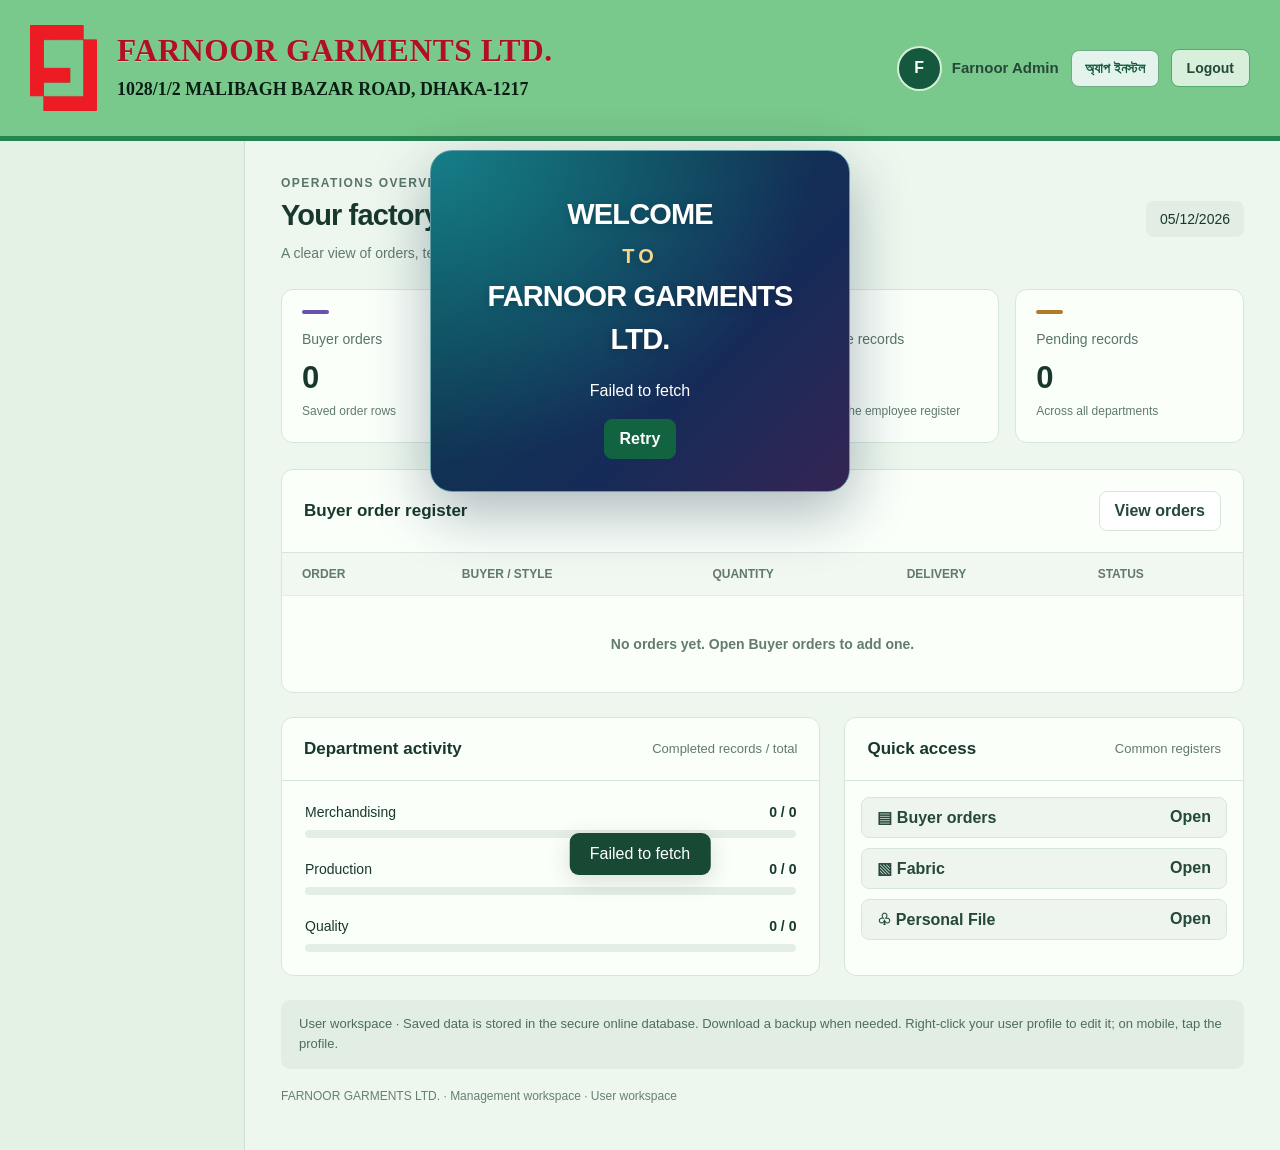
<file: online/index.html>
<!doctype html>
<html lang="en"><head><meta charset="utf-8"><meta name="viewport" content="width=device-width,initial-scale=1"><title>Farnoor · Management workspace</title><link rel="preconnect" href="https://jbrqvgoptdsekxmisach.supabase.co" crossorigin><link rel="icon" href="Farnoor_New_Logo.png"><link rel="stylesheet" href="styles.css?v=20261031-requistion-tick-and-sign-blur"><link rel="stylesheet" href="permissions.css?v=20261012-whatsapp-layout"><link rel="stylesheet" href="payroll.css?v=20261012-profile-colors"><link rel="stylesheet" href="production-v2.css?v=20261013-signature-gap"><link rel="stylesheet" href="store.css?v=20261012-centered"><link rel="stylesheet" href="booking.css?v=20261013-all-portrait"><link rel="stylesheet" href="booking-entry-form.css?v=20261120-8"><link rel="stylesheet" href="print-a4.css?v=20261117-personal-white"><style>[data-super-admin-only][hidden]{display:none!important}</style><meta name="farnoor-release" content="20261126-production-jpg-export-11"><link rel="manifest" href="manifest.webmanifest"><meta name="theme-color" content="#12633f"><meta name="mobile-web-app-capable" content="yes"><meta name="apple-mobile-web-app-capable" content="yes"><meta name="apple-mobile-web-app-title" content="Farnoor"><meta name="apple-mobile-web-app-status-bar-style" content="default"><link rel="apple-touch-icon" sizes="180x180" href="pwa/icon-180.png"><link rel="stylesheet" href="pwa.css?v=20261027-1"><script defer src="pwa-install.js?v=20261027-1"></script></head>
<body>
<header class="header"><div class="brand"><img src="Farnoor_New_Logo.png" alt="Farnoor logo"><div><h1>FARNOOR GARMENTS LTD.</h1><p>1028/1/2 MALIBAGH BAZAR ROAD, DHAKA-1217</p></div></div><div class="account"><button id="profileButton" class="profile" aria-label="Edit user profile" title="Right-click to edit profile"><span id="avatar"></span><span><strong id="username"></strong><small id="profileRole" hidden>Member</small></span></button><button id="logout" class="logout">Logout</button></div></header>
<section id="dataLoading" class="panel" style="position:fixed;z-index:100;top:150px;left:50%;transform:translateX(-50%);width:min(420px,90vw);padding:32px 24px;text-align:center;background:radial-gradient(ellipse at top left,#167e88 0%,transparent 65%),linear-gradient(135deg,#073e4a,#162b58 65%,#352453);border:1px solid #639fa9;border-radius:22px;box-shadow:0 20px 60px #10294055;color:#fff"><h2 style="text-align:center;margin:10px 0;line-height:1.5;color:#fff;text-shadow:0 2px 8px #0003"><span style="display:block">WELCOME</span><span style="display:block;color:#f4d58a;font-size:20px;letter-spacing:4px;margin:4px 0">TO</span><span style="display:block">FARNOOR GARMENTS LTD.</span></h2><p id="dataLoadingMessage" hidden></p><button id="retryData" class="primary" hidden>Retry</button></section><p id="workspaceRefreshNotice" role="status" hidden style="padding:12px 20px;margin:0;background:#fff3ce;color:#584515">Showing previous saved data while checking for updates. Save becomes available after checking.</p><div id="workspace" class="layout" inert><aside><div class="nav-top" data-super-admin-only hidden><span class="eyebrow">WORKSPACE</span><span class="version">USER LOGIN</span></div><button data-super-admin-only hidden id="dashboardButton" class="dashboard-button">◈ <span>Overview</span></button><button id="superAdminButton" class="super-admin-button" type="button" hidden>♛ <span>Super Admin</span></button><div class="nav-label" data-super-admin-only hidden>DEPARTMENTS</div><nav id="navigation" aria-label="Departments"></nav><div class="sidebar-note" data-super-admin-only hidden><span>ONLINE DATABASE</span><p><span id="saveStatus" role="status">Loading data…</span><button id="refreshData">Refresh data</button></p><button id="backup">Download backup</button><button id="restoreButton" class="restore" type="button">Restore backup</button><input type="file" id="restore" accept="application/json,.json" hidden></div></aside><main id="main"></main></div>
<dialog id="profileDialog"><form id="profileForm"><div class="dialog-heading"><div><span class="eyebrow">YOUR ACCOUNT</span><h2>Edit profile</h2></div><button type="button" class="close" data-close="profileDialog" aria-label="Close">×</button></div><label>Username<input name="username" required maxlength="60"></label><label>Email<input name="email" type="email" required maxlength="120"></label><label>Photo<input name="photo" type="file" accept="image/png,image/jpeg,image/webp"></label><p class="hint">PNG, JPG or WebP · maximum 250 KB</p><div id="photoPreview" class="photo-preview"></div><button type="button" id="removePhoto" class="subtle">Remove photo</button><div class="dialog-actions"><button type="button" data-close="profileDialog">Cancel</button><button class="primary">Save profile</button></div></form></dialog>
<dialog id="recordDialog"><form id="recordForm"><div class="dialog-heading"><div><span class="eyebrow" id="recordCategory"></span><h2 id="recordTitle">New record</h2></div><button type="button" class="close" data-close="recordDialog" aria-label="Close">×</button></div><div id="recordFields"></div><div class="dialog-actions"><button type="button" data-close="recordDialog">Cancel</button><button class="primary">Save record</button></div></form></dialog>
<dialog id="deleteDialog"><form method="dialog"><h2>Delete this record?</h2><p>This removes it from the shared online workspace.</p><div class="dialog-actions"><button value="cancel">Cancel</button><button value="delete" class="danger">Delete record</button></div></form></dialog>
<div id="toast" role="status" aria-live="polite"></div><script defer src="online-config.js?v=20261016-new-entry-page"></script><script defer src="workspace-cache.js?v=20261126-permission-cache"></script><script defer src="online-api.js?v=20261126-lazy-load-1"></script><script defer src="workspace-bundle.js?v=20261126-lazy-load-4"></script><script defer src="line-wise-output-loader.js?v=20261126-line-wise-output-loader-1"></script><script defer src="service-benefit-count-rule.js?v=20261126-payment-history-toggle"></script><script defer src="authorized-startup-cache.js?v=20261126-permission-cache"></script><script defer src="booking-entry-form.js?v=20261120-21"></script><script defer src="order-entry-form.js?v=20261120-14"></script><script defer src="scoped-delete.js?v=20261119-2"></script><script defer src="personal-print-a4-fix.js?v=20261117-b"></script><script defer src="personal-direct-print.js?v=20261117-direct-a4-v2"></script>
  <script defer src="sample-full-landscape.js?v=20261102-fill-paper"></script>
  <script defer src="sample-time12.js?v=20261102-12h"></script>
  <script defer src="admin-sign-id-list.js?v=20261102-hr-admin2"></script><script defer src="requistion-total.js?v=20261102-all-totals"></script><script defer src="admin-id-card.js?v=20261120-excel-import-fix"></script><script defer src="requistion-selected-signatures.js?v=20261102-select-signatures"></script><script defer src="id-card-sutonny.js?v=20261103-card-layout"></script><script defer src="hr-other-mobile.js?v=20261103-2"></script><script defer src="production-report-output.js?v=20261103-3"></script><script defer src="production-signatures.js?v=20261103-1"></script><script defer src="workspace-navigation-guard.js?v=20261103-1"></script><script defer src="finishing-wise-hourly-pd.js?v=20261125-12-names-per-page"></script>
<script defer src="maternity-entry-order.js?v=20261104-1"></script><script defer src="maternity-entry-schedule.js?v=20261104-7"></script><script defer src="maternity-report-delete.js?v=20261104-3"></script><script defer src="maternity-display-layout.js?v=20261104-2"></script><script defer src="finishing-poly-entry.js?v=20261104-2"></script><script defer src="finishing-poly-print.js?v=20261105-poly-total"></script><script defer src="finishing-report-delete.js?v=20261104-1"></script><script defer src="service-benefit-payment.js?v=20261118-payment-render-fix"></script><script defer src="service-benefit-print-edit.js?v=20261116-super-admin-edit"></script><script defer src="warning-letter-print-layout.js?v=20261125-envelope10"></script><script defer src="warning-envelope-direct-print.js?v=20261125-2"></script><script defer src="vehicles-department.js?v=20261118-new-vehicle-save-5"></script><script defer src="electrical-department.js?v=20261126-stock-print-permission-fix"></script><script defer src="production-pdf-export.js?v=20261126-production-jpg-export-11"></script></body></html>
</file>
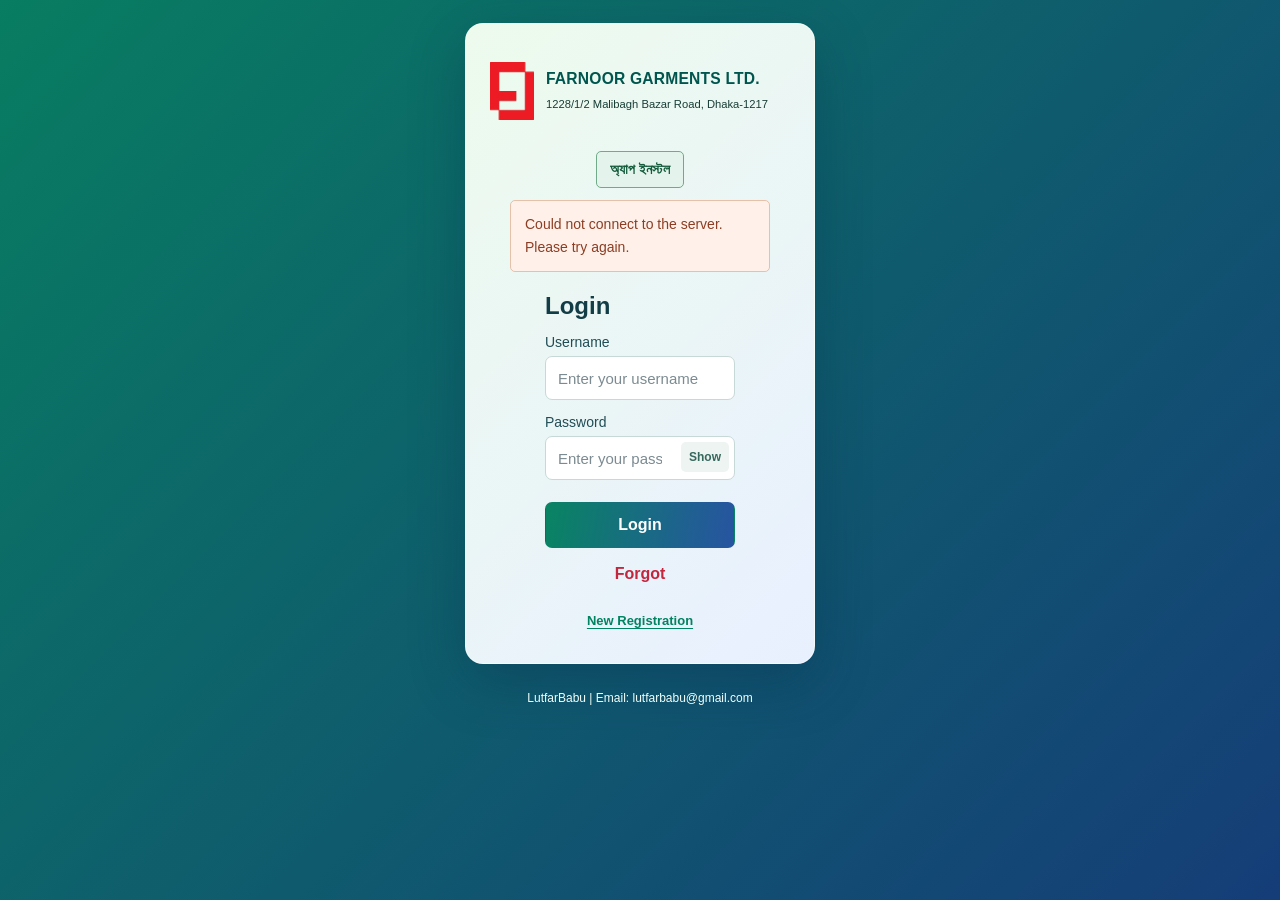
<file: online/login.html>
<!doctype html>
<html lang="en"><head><meta charset="utf-8"><meta name="viewport" content="width=device-width,initial-scale=1"><title>Login · FARNOOR GARMENTS LTD.</title><link rel="preconnect" href="https://jbrqvgoptdsekxmisach.supabase.co" crossorigin><link rel="icon" href="Farnoor_New_Logo.png"><link rel="stylesheet" href="auth.css?v=20261007-login-190"><link rel="manifest" href="manifest.webmanifest"><meta name="theme-color" content="#12633f"><meta name="mobile-web-app-capable" content="yes"><meta name="apple-mobile-web-app-capable" content="yes"><meta name="apple-mobile-web-app-title" content="Farnoor"><meta name="apple-mobile-web-app-status-bar-style" content="default"><link rel="apple-touch-icon" sizes="180x180" href="pwa/icon-180.png"><link rel="stylesheet" href="pwa.css?v=20261027-1"><script defer src="pwa-install.js?v=20261027-1"></script><link rel="prefetch" href="workspace-bundle.js?v=6bf3ae5e1a25" as="script"><link rel="prefetch" href="styles.css?v=20261031-requistion-tick-and-sign-blur" as="style"></head><body>
<main class="auth-card">
<header class="auth-brand"><img src="Farnoor_New_Logo.png" alt="Farnoor logo"><div><h1>FARNOOR GARMENTS LTD.</h1><p>1228/1/2 Malibagh Bazar Road, Dhaka-1217</p></div></header>
<section class="auth-content">
<div id="authMessage" class="message" role="status" aria-live="polite" hidden></div>
<form id="loginForm" autocomplete="off"><h2>Login</h2><label for="loginUsername">Username</label><input id="loginUsername" name="username" autocomplete="off" spellcheck="false" aria-autocomplete="inline" maxlength="60" required placeholder="Enter your username"><label for="loginPassword">Password</label><div class="password-field"><input id="loginPassword" name="password" type="password" autocomplete="off" required maxlength="128" placeholder="Enter your password"><button type="button" class="show-password" data-password="loginPassword" aria-label="Show password">Show</button></div><button class="primary" type="submit">Login</button><button id="openForgot" class="text-button forgot-button" type="button">Forgot</button><div class="registration-link"><button id="openRegistration" class="text-button" type="button">New Registration</button></div></form>
<section id="recovery" hidden><div class="section-title"><h2>Forgot</h2><button id="backFromForgot" class="text-button" type="button">Back to Login</button></div>
<p id="recoverySummary" class="hint"></p>
<form id="recoveryStart"><label for="recoveryAccount">Registered Username or Email</label><input id="recoveryAccount" name="account" maxlength="120" required autocomplete="off" placeholder="Enter username or email"><div class="recovery-options" role="group" aria-label="Choose details to change"><label><span>UserName</span><input name="recoveryField" type="checkbox" value="username" aria-label="Change UserName"></label><label><span>Password</span><input name="recoveryField" type="checkbox" value="password" aria-label="Change Password"></label><label><span>Email</span><input name="recoveryField" type="checkbox" value="email" aria-label="Change Email"></label></div><p class="hint">Verification code will be sent to <strong>lutfarbabu@gmail.com</strong>.</p><button class="primary" type="submit">Send Verification Code</button></form>
<form id="recoveryCodeForm" hidden><p class="hint">Enter the 6-digit code sent to <strong>lutfarbabu@gmail.com</strong>. It expires in 10 minutes.</p><label for="recoveryCode">Verification Code</label><input id="recoveryCode" inputmode="numeric" autocomplete="one-time-code" pattern="[0-9]{6}" minlength="6" maxlength="6" required placeholder="6-digit code"><button class="primary" type="submit">Verify Code</button><button id="changeRecovery" type="button" class="text-button">Start Again / Resend Code</button></form>
<form id="recoveryChangeForm" hidden><div class="recovery-change"><label for="recoverUsername">New UserName</label><input id="recoverUsername" name="username" minlength="3" maxlength="60" autocomplete="off"></div><div class="recovery-change"><label for="recoverPassword">New Password</label><div class="password-field"><input id="recoverPassword" name="password" type="password" minlength="8" maxlength="128" autocomplete="new-password"><button type="button" class="show-password" data-password="recoverPassword">Show</button></div></div><div class="recovery-change"><label for="recoverConfirm">Confirm Password</label><div class="password-field"><input id="recoverConfirm" name="confirmPassword" type="password" minlength="8" maxlength="128" autocomplete="new-password"><button type="button" class="show-password" data-password="recoverConfirm">Show</button></div></div><div class="recovery-change"><label for="recoverEmail">New Email</label><input id="recoverEmail" name="email" type="email" maxlength="120" autocomplete="off"></div><button class="primary" type="submit">Save Changes</button></form></section>
<section id="registration" hidden><div class="section-title"><h2>New Registration</h2><button id="backToLogin" class="text-button" type="button">Back to Login</button></div><ol class="steps" aria-label="Registration steps"><li id="stepIdentity" aria-current="step"><span>1</span> Details</li><li id="stepCode"><span>2</span> Code</li><li id="stepPassword"><span>3</span> Password</li></ol>
<form id="registrationForm"><label for="registerUsername">Username</label><input id="registerUsername" name="username" autocomplete="username" minlength="3" maxlength="60" required placeholder="Choose a username"><label for="registerDepartment">Department</label><select id="registerDepartment" name="department" required><option value="">Select Department</option><option>Admin</option><option>AdminA</option><option>AdminB</option><option>HR</option><option>HRA</option><option>HRB</option><option>Account</option><option>AccountA</option><option>AccountB</option><option>Commercial</option><option>CommercialA</option><option>CommercialB</option><option>CommercialC</option><option>Merchandising</option><option>MerchandisingA</option><option>MerchandisingB</option><option>MerchandisingC</option><option>Knitting and Dyeing</option><option>Store</option><option>StoreA</option><option>StoreB</option><option>StoreC</option><option>Production</option><option>Cutting</option><option>CuttingA</option><option>CuttingB</option><option>Finishing</option><option>FinishingA</option><option>FinishingB</option><option>Packing</option><option>PackingA</option><option>PackingB</option><option>Quality</option><option>QualityA</option><option>QualityB</option><option>QualityC</option><option>QualityD</option><option>QualityE</option><option>Sample</option><option>SampleA</option><option>SampleB</option><option>SampleC</option><option>Maintenance</option><option>MaintenanceA</option><option>MaintenanceB</option><option>MaintenanceC</option><option>MaintenanceD</option><option>Electrical</option><option>ElectricalA</option><option>ElectricalB</option><option>Sewing</option><option>SewingA</option><option>Line-1</option><option>Line-1A</option><option>Line-1B</option><option>Line-2</option><option>Line-2A</option><option>Line-2B</option><option>Line-3</option><option>Line-3A</option><option>Line-3B</option><option>Line-4</option><option>Line-4A</option><option>Line-4B</option><option>Unit-2 Line-1</option><option>Unit-2 Line-1A</option><option>Unit-2 Line-1B</option><option>Unit-2 Line-2</option><option>Unit-2 Line-2A</option><option>Unit-2 Line-2B</option><option>Unit-2 Line-3</option><option>Unit-2 Line-3A</option><option>Unit-2 Line-3B</option><option>Unit-2 Line-4</option><option>Unit-2 Line-4A</option><option>Unit-2 Line-4B</option></select><label for="registerEmail">Email ID</label><input id="registerEmail" name="email" type="email" autocomplete="email" maxlength="120" required placeholder="Enter your email address"><p class="hint">Verification code will be sent to <strong>lutfarbabu@gmail.com</strong>.</p><button class="primary" type="submit">Send Verification Code</button><p id="emailSetupNotice" class="setup-note" hidden>Registration email is not connected yet. Please contact the administrator.</p></form>
<section id="registrationDetails" class="registration-details" aria-label="Registration details" hidden><dl><div><dt>Username</dt><dd id="pendingUsername"></dd></div><div><dt>Department</dt><dd id="pendingDepartment"></dd></div><div><dt>Email ID</dt><dd id="pendingEmail"></dd></div></dl></section><form id="codeForm" hidden><p class="hint">The email request was accepted. Enter the 6-digit code from <strong>lutfarbabu@gmail.com</strong>. The code expires in 10 minutes.</p><label for="verificationCode">Verification Code</label><input id="verificationCode" name="code" inputmode="numeric" autocomplete="one-time-code" pattern="[0-9]{6}" maxlength="6" minlength="6" required placeholder="6-digit code"><button class="primary" type="submit">Verify Code</button><button id="resendCode" class="text-button" type="button">Resend Code</button><button id="changeRegistration" class="text-button" type="button">Change Username / Department / Email</button></form>
<form id="passwordForm" hidden><label for="newPassword">New Password</label><div class="password-field"><input id="newPassword" name="password" type="password" autocomplete="new-password" minlength="8" maxlength="128" required placeholder="At least 8 characters"><button type="button" class="show-password" data-password="newPassword" aria-label="Show new password">Show</button></div><label for="confirmPassword">Confirm Password</label><div class="password-field"><input id="confirmPassword" name="confirmPassword" type="password" autocomplete="new-password" minlength="8" maxlength="128" required placeholder="Enter the same password again"><button type="button" class="show-password" data-password="confirmPassword" aria-label="Show confirm password">Show</button></div><p class="hint">Enter the same password in both fields.</p><button class="primary" type="submit">Complete Registration</button></form>
</section></section></main><footer>LutfarBabu | Email: <a href="mailto:lutfarbabu@gmail.com">lutfarbabu@gmail.com</a></footer><script src="online-config.js"></script><script src="online-api.js"></script><script src="auth-ui.js?v=20261013-remember-name"></script><script src="recovery-ui.js?v=20261007-recovery"></script></body></html>
</file>
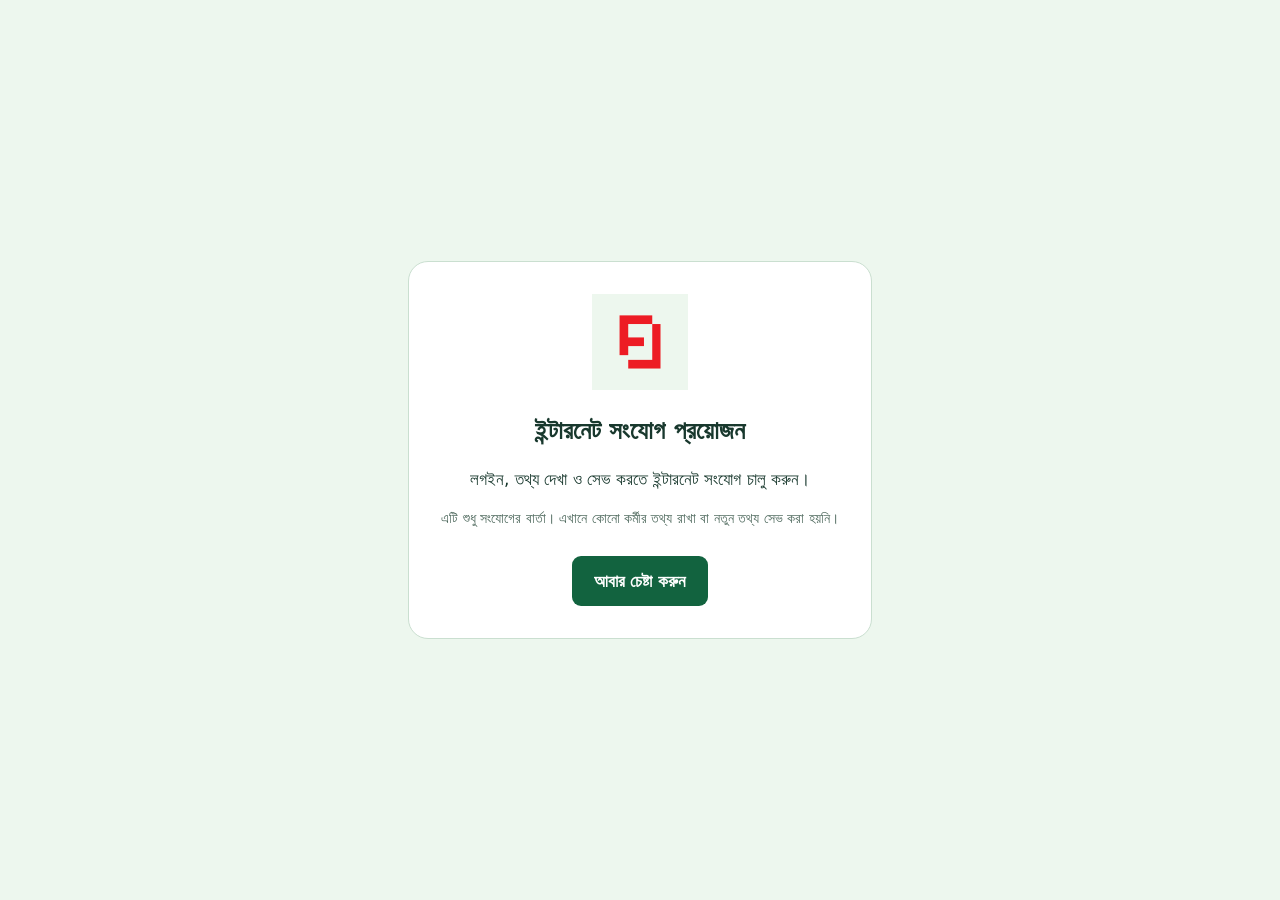
<file: online/pwa-offline.html>
<!doctype html>
<html lang="bn"><head><meta charset="utf-8"><meta name="viewport" content="width=device-width,initial-scale=1"><meta name="theme-color" content="#12633f"><title>ইন্টারনেট সংযোগ প্রয়োজন · Farnoor</title><style>
*{box-sizing:border-box}body{margin:0;min-height:100vh;display:grid;place-items:center;padding:24px;background:#edf7ee;color:#18382d;font:17px/1.65 system-ui,'Nirmala UI',sans-serif}.card{max-width:520px;background:white;border:1px solid #cadfd0;border-radius:20px;padding:32px;text-align:center}img{width:96px;height:96px}h1{font-size:25px;margin:12px 0}p{margin:14px 0}a{display:inline-block;margin-top:12px;background:#12633f;color:#fff;padding:11px 22px;border-radius:9px;text-decoration:none;font-weight:700}a:focus-visible{outline:3px solid #327fac;outline-offset:4px}.note{font-size:14px;color:#4d685c}
</style></head><body><main class="card"><img src="pwa/icon-192.png" alt="Farnoor"><h1>ইন্টারনেট সংযোগ প্রয়োজন</h1><p>লগইন, তথ্য দেখা ও সেভ করতে ইন্টারনেট সংযোগ চালু করুন।</p><p class="note">এটি শুধু সংযোগের বার্তা। এখানে কোনো কর্মীর তথ্য রাখা বা নতুন তথ্য সেভ করা হয়নি।</p><a href="index.html">আবার চেষ্টা করুন</a></main></body></html>
</file>
<file: online/styles.css>
:root{font-family:Inter,"Segoe UI",Arial,sans-serif;color:#18382d;background:#edf7ee;font-size:16px;--line:#d7e6da;--green:#12633f}*{box-sizing:border-box}body{margin:0}button,input,select{font:inherit}button{cursor:pointer;border:1px solid var(--line);border-radius:8px;padding:10px 15px;background:#fff;color:#244839;font-weight:600}button:hover{filter:brightness(.96)}button:focus-visible,label.restore:focus-within{outline:3px solid #287fac;outline-offset:3px}input,select{width:100%;border:1px solid #bed2c3;border-radius:7px;padding:11px;background:#fcfffc;color:#18382d}input:focus,select:focus{outline:2px solid #328258}button.primary{background:var(--green);color:white;border-color:var(--green)}button.danger{background:#b72b38;color:white}button.subtle{background:#f0f5f1}.header{display:flex;align-items:center;justify-content:space-between;gap:24px;background:#79c88c;padding:25px 30px;border-bottom:5px solid #248551}.brand{display:flex;align-items:center;gap:20px;min-width:0}.brand>img{width:67px;height:86px;object-fit:contain}.brand h1{font-size:clamp(24px,2.2vw,35px);font-weight:900;color:#b00f24;letter-spacing:.02em;margin:0 0 8px;font-family:Georgia,"Times New Roman",serif}.brand p{font-size:clamp(14px,1.3vw,20px);font-weight:700;color:#0b1e14;margin:0}.account{display:flex;gap:12px;align-items:center}.profile{display:flex;align-items:center;gap:10px;padding:0;background:transparent;border:0;text-align:left}.profile small{display:block;font-size:12px;margin-top:5px;font-weight:400}.profile strong{font-size:15px}.avatar-image,.avatar-initial{width:45px;height:45px;object-fit:cover;border-radius:50%;display:grid;place-items:center;background:#14583e;color:white;border:2px solid #d4efd6}.logout{font-size:14px;background:#d8f0db;border-color:#54a86c}.layout{display:grid;grid-template-columns:265px minmax(0,1fr);min-height:calc(100vh - 145px)}aside{padding:26px 19px;background:#e4f1e5;border-right:1px solid #ccdfd0}.nav-top{display:flex;justify-content:space-between;align-items:center}.eyebrow,.nav-label{font-size:12px;font-weight:750;letter-spacing:.12em;color:#597469}.version{font-size:10px;letter-spacing:.08em;background:#d0e6d5;padding:5px;border-radius:4px}.dashboard-button{width:100%;margin:22px 0;background:#173f30;color:white;text-align:left;display:flex;gap:12px}.nav-label{margin:12px 0}.department{margin-bottom:9px}.department-button{background:var(--color);color:white;width:100%;display:flex;gap:12px;text-align:left;align-items:center;border:0;padding:13px 12px;box-shadow:0 3px 5px #18382d0a}.department-button .chevron{margin-left:auto;font-size:16px}.department-button .icon{font-size:20px;width:24px;text-align:center}.pages{padding:7px 0 2px 13px;display:grid;gap:5px}.page-button{background:var(--shade);font-size:14px;padding:8px 10px;display:flex;gap:9px;text-align:left;border:1px solid #fff}.page-button.active{outline:2px solid #234f40}.sidebar-note{margin-top:35px;border-top:1px solid #c9dcce;padding-top:18px;font-size:13px;color:#527063}.sidebar-note>span{font-size:10px;letter-spacing:.1em}.sidebar-note p{line-height:1.6}.sidebar-note button,.restore{font-size:12px;padding:8px 9px}.restore{display:inline-block;cursor:pointer;text-decoration:underline}main{padding:32px 36px;min-width:0}.page-heading{display:flex;justify-content:space-between;align-items:center;gap:16px;margin-bottom:25px}h2{font-size:29px;letter-spacing:-.03em;margin:8px 0 10px}p{line-height:1.6}.page-heading p{font-size:14px;color:#607b6f;margin:0}.date-tag{font-size:14px;background:#e2eee4;padding:10px 14px;border-radius:8px;white-space:nowrap}.stats{display:grid;grid-template-columns:repeat(4,1fr);gap:16px;margin-bottom:26px}.stat{background:#fafffa;border:1px solid var(--line);border-radius:12px;padding:20px}.stat small{color:#597469;font-size:14px}.stat strong{display:block;font-size:31px;margin:12px 0 6px;letter-spacing:-.03em}.stat p{margin:0;font-size:12px;color:#607b6f}.stat .accent{display:block;width:27px;height:4px;background:var(--accent);border-radius:3px;margin-bottom:16px}.panel{background:#fafffa;border:1px solid var(--line);border-radius:12px;overflow:hidden;margin-bottom:24px}.panel-header{display:flex;justify-content:space-between;align-items:center;gap:15px;padding:21px 22px;border-bottom:1px solid var(--line)}h3{font-size:17px;margin:0}.panel-header small{font-size:13px;color:#62796e}.table-wrap{overflow:auto}table{border-collapse:collapse;width:100%;font-size:14px;text-align:left}th{background:#f1f7f1;font-size:12px;font-weight:650;color:#607a6d;padding:14px 20px;white-space:nowrap}td{padding:17px 20px;border-top:1px solid #e4ece5;white-space:nowrap}td:first-child{font-weight:650}.badge{display:inline-flex;padding:5px 9px;border-radius:5px;background:#e3eefb;color:#285b8a;font-size:12px}.badge.complete{background:#dbefdf;color:#266e41}.badge.pending{background:#fff0d0;color:#87601e}.badge.cancelled{background:#fbe2e4;color:#9b2e42}.overview-bottom{display:grid;grid-template-columns:1.35fr 1fr;gap:24px}.progress-list{padding:23px;display:grid;gap:23px}.progress-title{display:flex;justify-content:space-between;font-size:14px;margin-bottom:10px}.track{height:8px;border-radius:10px;background:#e5eee6;overflow:hidden}.track span{display:block;height:100%;border-radius:10px;background:#368660}.quick-list{padding:16px;display:grid;gap:10px}.quick-list button{display:flex;justify-content:space-between;text-align:left;background:#eef5ef}.toolbar{display:flex;align-items:center;gap:12px;padding:18px 22px;flex-wrap:wrap}.toolbar input{max-width:320px}.toolbar select{width:auto}.toolbar .count{margin-left:auto;font-size:13px;color:#62796e}.row-actions{display:flex;gap:6px}.row-actions button{font-size:12px;padding:6px 9px}.empty{text-align:center;padding:40px;color:#637c6e}.notice{padding:14px 18px;background:#e2eee4;border-radius:9px;font-size:13px;line-height:1.6;color:#4c6e5b}.closed{padding:65px 20px;text-align:center}.closed .symbol{font-size:48px;color:#488d65}dialog{width:min(500px,calc(100% - 32px));border:1px solid #c6dbcc;border-radius:15px;padding:26px;background:#f4fbf4;color:#18382d;box-shadow:0 20px 80px #173e3040;max-height:90vh}dialog::backdrop{background:#173f3066;backdrop-filter:blur(3px)}dialog label{display:block;font-size:14px;font-weight:600;margin-bottom:17px}dialog label input,dialog label select{margin-top:8px}.dialog-heading{display:flex;justify-content:space-between;align-items:start;margin-bottom:18px}.dialog-heading h2{font-size:26px}.close{padding:3px 10px;font-size:26px;background:transparent;border:0}.dialog-actions{display:flex;justify-content:flex-end;gap:10px;margin-top:26px}.hint{font-size:12px;color:#617b6c}.photo-preview img{width:80px;height:80px;object-fit:cover;border-radius:50%;margin-bottom:10px}#toast{position:fixed;bottom:25px;left:50%;transform:translateX(-50%);padding:12px 20px;background:#174934;color:white;box-shadow:0 6px 25px #0002;border-radius:9px;opacity:0;pointer-events:none;transition:opacity .2s;z-index:5}#toast.visible{opacity:1}.logged-out{max-width:520px;margin:70px auto;text-align:center;padding:30px}.footer-note{font-size:12px;color:#668073;margin-top:18px}[hidden]{display:none!important}
@media(min-width:1600px){main{padding:40px 55px}.header{padding:25px 40px}}@media(max-width:1100px){.header{flex-wrap:wrap}.account{margin-left:auto}.stats{grid-template-columns:repeat(2,1fr)}.overview-bottom{grid-template-columns:1fr}.layout{grid-template-columns:235px minmax(0,1fr)}main{padding:25px}}@media(max-width:700px){.header{padding:18px 16px;gap:18px}.brand{gap:12px}.brand>img{width:40px;height:56px}.brand h1{font-size:23px}.brand p{font-size:13px;line-height:1.5}.account{margin-left:0;width:100%;justify-content:space-between}.layout{display:block}aside{border-right:0;border-bottom:1px solid var(--line);padding:20px 16px}#navigation{display:grid;grid-template-columns:1fr 1fr;gap:8px;align-items:start}.department{margin:0}.department-button{font-size:13px;gap:5px;padding:11px 8px}.page-button{font-size:12px}.pages{padding-left:4px}.sidebar-note{display:none}.dashboard-button{margin:14px 0}.nav-label{font-size:11px}main{padding:24px 16px}.page-heading{align-items:start;flex-wrap:wrap}h2{font-size:26px}.stats{gap:10px}.stat{padding:15px}.stat strong{font-size:27px}.stat small{font-size:13px}.panel-header{padding:17px}.toolbar{padding:15px}.toolbar input{max-width:none}.toolbar .count{margin-left:0}td,th{padding:13px}.date-tag{font-size:12px}.page-heading .primary{font-size:14px}.profile small{font-size:12px}}
@media(max-width:700px){.sidebar-note{display:block;margin-top:18px;padding-top:12px}.sidebar-note p{margin:6px 0}}
.department-button,.page-button,.dashboard-button{border-radius:4px}.department-button{padding:11px 10px;gap:9px}.department-button .icon{flex-shrink:0}.department-button .chevron{flex-shrink:0}.page-button{padding:7px 10px;border-radius:3px}@media(min-width:701px){.layout{grid-template-columns:280px minmax(0,1fr)}}
.nested-pages{display:grid;gap:5px;padding:0 0 5px 12px}.account-group{justify-content:space-between}.account-actions{display:flex;justify-content:flex-end;gap:8px;margin-bottom:18px;flex-wrap:wrap}.print-action{background:#dfeaff;color:#234e8d}.edit-action{background:#fff0cb;color:#79540f}.excel-action{background:#d9efdf;color:#22643a}.delete-action{background:#bf293a;color:white;border-color:#bf293a}.account-paper{background:#fafffa;padding:25px;border:1px solid var(--line);border-radius:8px}.report-company{text-align:center}.report-company h3{font-size:23px}.report-company p{margin:8px 0;font-size:16px}.live-clock{text-align:right;font-size:14px;margin:15px 0}.account-title{text-align:center;font-size:27px;font-weight:800;margin:18px 0 25px}.file-caption{font-size:13px;color:#56705e}.account-table{min-width:720px}.account-table th,.account-table td{padding:8px}.account-table td:first-child{width:45px}.account-table input{border-radius:3px;padding:9px;text-align:left;font-size:14px;min-width:90px}.account-table input[readonly]{background:#e9f1eb}.account-table .row-delete{border:0;background:#fafffa;width:40px}.row-delete button{padding:5px 11px;color:#b42337;background:#ffe8e8;border:0}.entry-controls{display:flex;justify-content:flex-end;gap:10px;margin-top:18px}.signatures{display:flex;justify-content:space-between;gap:25px;margin:65px 35px 20px}.signatures span{border-top:1px solid #244839;padding:8px 15px;text-align:center;min-width:90px}.saved-files{display:grid;gap:8px;margin-bottom:20px;max-height:260px;overflow:auto}.saved-files button{text-align:left}.saved-files small{display:block;font-weight:400;margin-top:5px}.selected-file{outline:2px solid #287047}.remarks-cell{white-space:normal;min-width:150px}.balance-search{display:flex;align-items:flex-end;gap:12px;flex-wrap:wrap;margin-bottom:20px}.balance-search label{font-size:14px}.balance-search input{margin-top:8px}.balance-select{width:auto;margin-right:8px}.filtered-report .report-identity,.filtered-report .report-signatures{display:none}tfoot th{font-size:14px;border-top:2px solid #acc6b5}#balanceTable{min-width:820px}@media(max-width:700px){.account-paper{padding:16px}.signatures{margin:55px 0 15px;gap:12px}.signatures span{min-width:65px;padding:8px}.report-company h3{font-size:19px}}@media print{body{background:white;color:black}.header,aside,.no-print,#toast,dialog{display:none!important}.layout{display:block;min-height:0}main{padding:0}.account-paper{border:0;padding:0;border-radius:0;background:white}.account-paper input{border:0;background:white!important;padding:0}.table-wrap{overflow:visible}.account-table,#balanceTable{min-width:0;width:100%}table{font-size:11px}th,td{padding:7px!important;white-space:normal}tr{break-inside:avoid}.signatures{break-inside:avoid}.remarks-cell{min-width:0}.account-title{font-size:22px}@page{size:A4 portrait;margin:12mm}}
.filtered-report+.notice{display:none}.signatures span{min-width:0;width:max-content;padding:8px 0}.account-paper .signatures{justify-content:space-around}
.order-actions{display:flex;justify-content:flex-end;gap:7px;margin-bottom:16px;flex-wrap:wrap}.order-actions button{padding:7px 12px;font-size:13px;border-radius:4px}.order-table{min-width:980px}.order-table th,.order-table td{padding:9px}.order-table input{padding:8px;border-radius:3px;font-size:14px;min-width:100px;text-align:left}.order-table td:first-child{width:38px}.order-table td{white-space:normal}.order-table .row-delete{border:0;background:#fafffa;width:36px}.order-table th:last-child{min-width:120px}.order-company{display:flex;justify-content:center;align-items:center;gap:14px;margin:12px 0}.order-company img{width:40px;height:53px;object-fit:contain}.order-company h3{font-size:23px;margin:0}.order-company p{font-size:15px;margin:8px 0 0;text-align:left}.order-search{display:flex;gap:12px;align-items:flex-end;flex-wrap:wrap;margin-bottom:24px}.order-search label{font-size:14px;flex:1;min-width:220px}.order-search input{margin-top:8px}.order-file-picker{display:flex;gap:12px;align-items:flex-end;margin-bottom:24px;flex-wrap:wrap}.order-file-picker label{flex:1;font-size:14px;min-width:220px}.order-file-picker select{margin-top:8px}.order-saved-list{display:grid;gap:24px}.file-controls{display:flex;justify-content:space-between;gap:12px;align-items:center}.file-controls small{font-size:12px;color:#5b7567}.order-document.selected-order{border-color:#308353}.order-document .signatures{justify-content:space-around;margin-top:70px}.order-search-results{padding:16px}#navigation [data-group="merch:ORDER"]{background:#dceafc;border:1px solid #b6cee9}#navigation [data-page="booking"]{background:#fbe5df;border:1px solid #e8c4b8}#navigation [data-page="merch-sample"]{background:#e4edf9;border:1px solid #bdcde5}@media(max-width:700px){.order-company h3{font-size:18px}.order-company p{font-size:13px}.order-company img{width:30px;height:40px}}@media print{.order-document:not(.selected-order){display:none}.order-table{min-width:0;width:100%;table-layout:fixed}.order-table th,.order-table td{font-size:10px;overflow-wrap:anywhere}.order-table input{min-width:0;width:100%;font-size:10px;border:0;padding:0}.order-table th:last-child{min-width:0}.order-document .signatures{break-inside:avoid}.order-company h3{font-size:22px}}
.order-table th.row-delete{min-width:36px}
.schedule-group{justify-content:space-between;gap:5px}.nested-pages .nested-pages .nested-pages{padding-left:5px}.production-paper{text-align:center}.production-clock{text-align:left}.production-controls{display:flex;align-items:flex-start;gap:16px;justify-content:flex-end;flex-wrap:wrap;margin:20px 0}.production-controls>label{font-size:14px;width:155px;text-align:left}.production-controls input,.production-controls select{margin-top:7px}.production-controls label span{display:block;margin-top:7px;font-size:13px;color:#416d4b}.production-section{margin-right:auto;font-size:16px;padding:10px 0}.production-section strong{display:block;margin-top:7px}.extra-holidays{position:relative;font-size:14px;text-align:left;padding-top:2px}.extra-holidays summary{cursor:pointer;border:1px solid var(--line);padding:12px;background:#ecf4ed;border-radius:4px;max-width:210px}.extra-holidays summary span{display:block;margin-top:5px}.holiday-options{position:absolute;right:0;background:#fafffa;border:1px solid #a4c7ae;padding:12px;display:grid;grid-template-columns:repeat(5,1fr);gap:8px;width:280px;z-index:2;box-shadow:0 6px 25px #173f3020}.holiday-options label{display:flex;gap:4px;font-size:13px}.holiday-options input{width:auto;margin:0}.production-plan-table{min-width:1250px}.production-plan-table th,.production-plan-table td{padding:8px;text-align:center}.production-plan-table input{min-width:100px;text-align:center;padding:8px;font-size:14px;border-radius:3px}.production-plan-table th:nth-child(9),.production-plan-table th:nth-child(10){min-width:130px}.production-plan-table .row-delete{border:0;width:35px;background:#fafffa}.production-calendar{min-width:1000px}.production-calendar td,.production-calendar th{text-align:center;padding:10px}.production-calendar input{min-width:90px;padding:8px;text-align:center;border-radius:3px}.holiday-row{background:#fff0d6;color:#856321}.holiday-row td[colspan]{font-weight:700}.production-report-meta{display:flex;justify-content:space-between;gap:12px;flex-wrap:wrap;margin:20px 0;font-size:14px}@media(max-width:700px){.production-controls{gap:12px}.production-section{width:100%;text-align:left}.production-controls>label{flex:1;min-width:120px}.production-paper{padding:14px}.extra-holidays{width:100%}.holiday-options{left:0;right:auto}}@media print{.production-controls input,.production-controls select{border:0;padding:0;appearance:none}.production-controls details{display:none}.production-plan-table,.production-calendar{min-width:0;width:100%;table-layout:fixed}.production-plan-table th,.production-calendar th{min-width:0!important;font-size:9px}.production-plan-table td,.production-calendar td{font-size:9px;overflow-wrap:anywhere}.production-plan-table input,.production-calendar input{min-width:0;width:100%;font-size:9px;border:0;padding:0}.production-paper .account-title{margin:12px 0}.production-paper .production-controls{margin:8px 0}.production-paper .signatures{break-inside:avoid}}
@media print{.production-controls details{display:block}.production-controls .holiday-options{display:none}.production-controls .extra-holidays summary{border:0;padding:0;background:white}}
.brand h1{text-shadow:0 1px 0 #ffffff55;font-size:clamp(26px,2.45vw,40px)}
.brand p{font-family:Georgia,"Times New Roman",serif;font-size:clamp(16px,1.4vw,23px);line-height:1.4}
.department-button{background:linear-gradient(120deg,var(--color),var(--color));border:1px solid #ffffff30;border-radius:9px;box-shadow:0 3px 8px #18382d18}
.page-button{min-height:30px;padding:5px 9px;border-radius:6px;box-shadow:0 1px 3px #18382d0d}
.nested-pages .page-button{font-size:12px;min-height:27px;padding:4px 8px;border-left:3px solid #ffffff;border-radius:3px 7px 7px 3px}
.page-button.active{font-weight:750;box-shadow:0 0 0 1px #234f40}
@media(max-width:700px){.brand h1{font-size:23px}.brand p{font-size:14px}.brand{align-items:flex-start}.brand>img{flex-shrink:0}.nested-pages .page-button{font-size:11px}}

/* Each department has its own colour, finish, silhouette and icon badge. */
.department{margin-bottom:10px}
.department-button{
 position:relative;isolation:isolate;overflow:hidden;
 background:var(--dept-pattern,linear-gradient(transparent,transparent)),linear-gradient(var(--dept-angle,120deg),var(--dept-start,var(--color)),var(--dept-end,var(--color)));
 color:#fff;border:1px solid #ffffff38;min-height:49px;padding:9px 10px;gap:9px;
 box-shadow:0 3px 7px #193d2a1c,inset 0 1px 0 #ffffff26;
 transition:transform .16s ease,box-shadow .16s ease;
}
.department-button:hover{filter:none;transform:translateY(-1px);box-shadow:0 5px 10px #193d2a2b,inset 0 1px 0 #ffffff38}
.department-button[aria-expanded="true"]{box-shadow:0 0 0 2px #f4fff3,0 0 0 3px var(--dept-start,var(--color)),0 3px 9px #193d2a24}
.department-button .icon{display:grid;place-items:center;flex:0 0 31px;width:31px;height:31px;background:#ffffff16;border:1px solid #ffffff42;border-radius:var(--badge-radius,9px);font-size:21px;line-height:1}
.department-button>span:nth-child(2){font-size:14px;font-weight:700;line-height:1.3;flex:1;min-width:0;text-shadow:0 1px 1px #0002}
.department-button .chevron{display:grid;place-items:center;width:22px;height:22px;border-radius:50%;background:#00000017;font-size:17px;font-weight:500}
.department-button[data-department="hr"]{--dept-start:#a43766;--dept-end:#74274f;--dept-pattern:linear-gradient(155deg,#ffffff10 0 32%,transparent 32%);border-radius:15px 5px 15px 5px;--badge-radius:50%}
.department-button[data-department="accounts"]{--dept-start:#196b42;--dept-end:#124930;--dept-pattern:linear-gradient(90deg,transparent 89%,#ffffff12 89%);border-radius:7px;border-left:4px solid #8ee8b1;--badge-radius:5px}
.department-button[data-department="commercial"]{--dept-start:#2459a4;--dept-end:#183d77;--dept-pattern:linear-gradient(145deg,transparent 70%,#ffffff10 70%);border-radius:5px 15px 5px 15px;--badge-radius:4px 10px}
.department-button[data-department="merch"]{--dept-start:#6841a5;--dept-end:#432772;--dept-angle:160deg;border-radius:16px;--badge-radius:10px 3px}
.department-button[data-department="knitting"]{--dept-start:#08717a;--dept-end:#084d53;--dept-pattern:repeating-linear-gradient(135deg,transparent 0 12px,#ffffff06 12px 14px);border-radius:12px 4px;--badge-radius:50% 50% 5px 5px}
.department-button[data-department="inventory"]{--dept-start:#8c590d;--dept-end:#633e0b;--dept-pattern:linear-gradient(0deg,#ffffff0a 0 4px,transparent 4px);border-radius:6px 6px 13px 13px;--badge-radius:3px}
.department-button[data-department="production"]{--dept-start:#0e6289;--dept-end:#073f61;--dept-pattern:linear-gradient(120deg,transparent 80%,#ffffff16 80% 84%,transparent 84%);border-radius:4px 16px 16px 4px;--badge-radius:50%}
.department-button[data-department="cutting"]{--dept-start:#ad421c;--dept-end:#793015;--dept-pattern:linear-gradient(150deg,#ffffff0d 0 25%,transparent 25%);border-radius:13px 3px 13px 3px;--badge-radius:3px 10px 3px 10px}
.department-button[data-department="finishing"]{--dept-start:#8c338a;--dept-end:#622262;--dept-pattern:radial-gradient(circle at 100% 0,#ffffff17,transparent 70%);border-radius:18px 6px 18px 6px;--badge-radius:50% 5px 50% 5px}
.department-button[data-department="quality"]{--dept-start:#4d6820;--dept-end:#354913;--dept-angle:100deg;border-radius:7px 7px 16px 7px;border-left:4px solid #c8e58b;--badge-radius:7px 7px 13px 13px}
.department-button[data-department="sample"]{--dept-start:#ae2d45;--dept-end:#7e2035;--dept-pattern:linear-gradient(130deg,transparent 72%,#ffffff0c 72%);border-radius:6px 17px 6px 17px;--badge-radius:10px 3px 10px 3px}
.department-button[data-department="maintenance"]{--dept-start:#455b73;--dept-end:#2e3e54;--dept-pattern:linear-gradient(180deg,#ffffff0b 0 45%,transparent 45%);border-radius:5px;border-bottom:3px solid #8da9c5;--badge-radius:5px}
.department-button[data-department="electrical"]{--dept-start:#776008;--dept-end:#514109;--dept-pattern:linear-gradient(115deg,transparent 72%,#ffffff12 72% 80%,transparent 80%);border-radius:3px 13px 3px 13px;--badge-radius:9px 2px}
@media(max-width:700px){.department-button{min-height:47px;padding:8px;gap:7px}.department-button .icon{flex-basis:27px;width:27px;height:29px;font-size:19px}.department-button>span:nth-child(2){font-size:12px}.department-button .chevron{width:19px;height:19px;font-size:15px}}
@media(prefers-reduced-motion:reduce){.department-button{transition:none}.department-button:hover{transform:none}}

/* Pastel page buttons stay visually separate from the saturated departments. */
#navigation .page-button{
 align-items:center;gap:7px;min-height:32px;padding:4px 8px;
 background:linear-gradient(110deg,#ffffff70,transparent 65%),var(--sub-bg);
 color:var(--sub-ink);border:1px solid var(--sub-edge);border-radius:8px;
 box-shadow:0 2px 3px #2448390c,inset 0 1px 0 #ffffffb3;line-height:1.3;font-size:12px;
}
#navigation .page-button:hover{filter:none;box-shadow:0 0 0 1px var(--sub-edge),0 3px 6px #24483915}
#navigation .page-button .submenu-icon{display:grid;place-items:center;flex:0 0 22px;width:22px;height:22px;border-radius:6px;background:#ffffffb3;border:1px solid var(--sub-edge);color:var(--sub-accent);font-size:15px}
#navigation .page-button .submenu-label{flex:1;min-width:0;overflow-wrap:anywhere;font-weight:650}
#navigation .page-button .submenu-toggle{display:grid;place-items:center;width:17px;height:17px;flex-shrink:0;border-radius:4px;background:#ffffff8c;color:var(--sub-ink)}
#navigation .page-button[data-sub-style="rounded"]{border-radius:9px;box-shadow:0 2px 4px #24483912,inset 0 1px 0 #fff}
#navigation .page-button[data-sub-style="ticket"]{border-radius:3px 11px 3px 11px;border-inline-end:3px solid var(--sub-edge)}
#navigation .page-button[data-sub-style="rail"]{border-radius:2px 8px 8px 2px;border-inline-start:3px solid var(--sub-accent)}
#navigation .page-button[data-sub-style="pill"]{border-radius:18px;padding-inline:9px}
#navigation .page-button[data-sub-style="pill"] .submenu-icon{border-radius:50%}
#navigation .page-button[data-sub-style="underline"]{border-radius:6px 6px 2px 2px;border-bottom:3px solid var(--sub-edge)}
#navigation .nested-pages .page-button{font-size:11px;min-height:28px;padding-block:3px}
#navigation .nested-pages .submenu-icon{flex-basis:19px;width:19px;height:19px;font-size:13px}
#navigation .page-button.active,#navigation .page-button[aria-expanded="true"]{outline:2px solid var(--sub-accent);outline-offset:1px;font-weight:750}
#navigation .page-button:focus-visible{outline:3px solid #287fac;outline-offset:3px}
@media(max-width:700px){#navigation .page-button{font-size:11px;padding-inline:6px;gap:5px}#navigation .nested-pages{padding-left:7px}}

/* Compact department buttons: less space on all four sides. */
@media(min-width:701px){.layout{grid-template-columns:245px minmax(0,1fr)}aside{padding:20px 12px}}
#navigation .department{margin-bottom:6px}
#navigation .department-button{width:calc(100% - 8px);margin-inline:4px;min-height:35px;padding:5px 7px;gap:6px}
#navigation .department-button .icon{flex-basis:23px;width:23px;height:23px;font-size:17px}
#navigation .department-button>span:nth-child(2){font-size:12px;line-height:1.25;overflow-wrap:anywhere}
#navigation .department-button .chevron{flex:0 0 17px;width:17px;height:17px;font-size:14px}
@media(max-width:700px){#navigation{gap:6px}#navigation .department{margin-bottom:0}#navigation .department-button{min-height:35px;padding:5px 6px;gap:5px}}


.order-saved-clock{text-align:right;font-size:14px;margin:15px 0}.order-document .file-caption{text-align:left;font-size:14px;font-weight:700}

.order-entry-title{display:grid;grid-template-columns:1fr auto 1fr;align-items:center;gap:16px;margin-bottom:24px}.order-entry-title .account-title{grid-column:2;font-size:30px;font-weight:800;margin:10px 0;text-align:center}.order-entry-title input{grid-column:3;justify-self:end;width:190px;max-width:100%;font-weight:700;text-align:center;background:#edf5ef}@media(max-width:700px){.order-entry-title{grid-template-columns:1fr;gap:8px}.order-entry-title .account-title,.order-entry-title input{grid-column:1;justify-self:center}}

/* Compact Order Report filters above its actions. */
#orderSearchForm{margin-bottom:12px;justify-content:flex-start;gap:8px}#orderSearchForm label{flex:0 1 340px;min-width:0;max-width:340px}#orderSearchInput{width:100%;padding:7px 9px;font-size:12px}#orderSearchForm button,.order-file-picker button{padding:7px 10px;font-size:12px}.order-file-picker{justify-content:flex-start;gap:8px;margin-bottom:12px}.order-file-picker label{flex:0 1 340px;min-width:0;max-width:340px}.order-file-picker select{margin-top:0;padding:7px 9px;font-size:12px}@media(max-width:480px){#orderSearchForm,.order-file-picker{flex-wrap:wrap}#orderSearchForm label,.order-file-picker label{flex-basis:100%;max-width:100%}}

/* Narrow department buttons equally on both sides. */
#navigation .department-button{width:84%;margin-left:auto;margin-right:auto}@media(max-width:700px){#navigation .department-button{width:90%}}

.order-document .file-controls{justify-content:flex-end}.order-document .order-table{border-collapse:collapse}.order-document .order-table th,.order-document .order-table td{border:1px solid #476957}.order-search-results .order-table th,.order-search-results .order-table td{border:1px solid #476957}@media print{.order-document .order-table th,.order-document .order-table td{border-width:.35pt}.order-document .signatures span{font-size:11px}}
#adminLoginUsers{background:linear-gradient(120deg,#d5f3ef,#dceafa);border-color:#75b7ba;color:#164d59}#loginUserForm{margin-top:18px}#loginUserForm .production-controls{grid-template-columns:repeat(auto-fit,minmax(170px,1fr))}#loginUserForm input,#loginUserForm select{width:100%}

.department-add-form{display:flex;gap:12px;align-items:flex-end;margin:20px 0}.department-add-form label{flex:1}.department-add-form input{width:100%}#adminDepartmentAdd{background:#e4edf9;border-color:#94abc9;color:#28476c}
/* Distinct Order menu boxes and matching icons. */
[data-group="merch:ORDER"]{background:#e8e0fa!important;border:1px solid #bca6dc!important;color:#593781!important}[data-page="order-new"]{background:#e2f4e6!important;border:1px solid #99cdab!important;color:#276239!important}[data-page="order-entry"]{background:#e0effb!important;border:1px solid #9ebfdc!important;color:#295d80!important}[data-page="order-report"]{background:#fff0d6!important;border:1px solid #d6b778!important;color:#795519!important}

.order-table th,.order-table td,.order-table input,.booking-table th,.booking-table td,.booking-table input{text-align:center!important}.order-table input,.booking-table input{font-size:18px!important;min-height:38px}.order-document .signatures{display:grid;grid-template-columns:repeat(4,minmax(0,1fr));justify-items:center;gap:16px}.order-document .signatures span{width:max-content;max-width:100%;text-align:center;border-top:1px solid #384f40;padding-top:4px}@media print{.order-table input,.booking-table input{font-size:11px!important}}

body[data-active-department="merch"] #recordDialog input,body[data-active-department="merch"] #recordDialog select,body[data-active-department="merch"] #recordDialog textarea{text-align:center;font-size:18px}

/* Service Benefit input pages: separate colored boxes in the left menu. */
#navigation .page-button[data-page="admin-service-new-entry"],
#navigation .page-button[data-page="admin-service-entry-report"]{border-radius:7px;border-width:1px;border-inline-start-width:4px;margin-block:5px;min-height:32px}
#navigation .page-button[data-page="admin-service-new-entry"]{--sub-bg:#e0f4ee!important;--sub-edge:#8fcbbc!important;--sub-ink:#165747!important;--sub-accent:#21866c!important}
#navigation .page-button[data-page="admin-service-entry-report"]{--sub-bg:#eee7fb!important;--sub-edge:#bba2df!important;--sub-ink:#59327e!important;--sub-accent:#8653b2!important}


.service-benefit-navigation{display:flex;justify-content:flex-start;flex-wrap:wrap;gap:10px;margin:0 0 20px}
.service-benefit-navigation button{display:inline-flex;align-items:center;gap:7px;min-height:40px;padding:9px 15px;border-radius:7px;font-weight:700}
.service-benefit-navigation [data-service-nav="admin-service-new-entry"]{background:#e0f4ee;border:1px solid #8fcbbc;color:#165747}
.service-benefit-navigation [data-service-nav="admin-service-entry-report"]{background:#eee7fb;border:1px solid #bba2df;color:#59327e}
.service-benefit-navigation button[aria-pressed="true"]{box-shadow:inset 0 0 0 1px currentColor}
.service-benefit-navigation button:focus-visible{outline:3px solid #287fac;outline-offset:3px}

.service-benefit-search{max-width:900px;margin:0 0 18px;text-align:left}
.service-benefit-search>label{display:block;font-weight:650;margin-bottom:7px}
.service-benefit-search-row{display:flex;gap:9px;align-items:center;flex-wrap:wrap}
.service-benefit-search-row input{flex:1 1 300px;min-width:0;min-height:40px;background:#fff}
.service-benefit-search-row button{display:inline-flex;align-items:center;gap:7px;min-height:40px;padding:9px 16px;font-weight:700;border-radius:7px}
.service-benefit-search-button{background:#dfeefa;border:1px solid #88afd4;color:#164f7e}
#serviceBenefitSearchAll{background:#fff0d8;border:1px solid #dfb66f;color:#80501a}
.service-benefit-search small{display:block;margin-top:7px;color:#47675d}
.service-benefit-search p{margin:8px 0 0;color:#315b4d;font-size:13px}

/* Service Benefit landing background matched to the supplied navy sample. */
@media screen{#main:has(>.service-benefit-landing){background:linear-gradient(180deg,#102b50 0%,#11395a 100%)}}

.service-benefit-landing .service-benefit-search>label,.service-benefit-landing .service-benefit-search p{color:#fff}
.service-benefit-landing .service-benefit-search small{color:#d5e4f1}

.service-benefit-navigation [data-service-nav="admin-service-print"]{background:#fff0d8;border:1px solid #dfb66f;color:#80501a}
.service-print-controls{display:flex;align-items:end;flex-wrap:wrap;gap:12px;margin:0 0 20px;max-width:1000px}
.service-print-controls>div{flex:1 1 220px;min-width:0}
.service-print-controls>div:first-child{flex:0 1 210px}
.service-print-controls label{display:block;font-size:14px;font-weight:650;margin-bottom:6px}
.service-print-controls input,.service-print-controls select{min-height:42px;background:#fff}
.service-print-controls button{min-height:42px;display:inline-flex;align-items:center;gap:7px}
.service-print-controls button[hidden]{display:none}
.service-print-save{background:#e1edf9;border:1px solid #82a8ce;color:#174f82}
.service-print-controls [data-page-action="print"]{background:#fff0d8;border:1px solid #dfb66f;color:#80501a}
.service-print-status{flex-basis:100%;margin:0;color:#a02729}
.service-benefit-print-surround{background:linear-gradient(135deg,#102b50,#155e75);padding:22px;overflow-x:auto;border-radius:10px}
@media screen{
 #main:has(#serviceBenefitPrintForm),#main:has(#serviceBenefitForm),#main:has(#serviceBenefitReport){background:#123b69}
 #main:has(#serviceBenefitReport) .service-benefit-search>label,#main:has(#serviceBenefitReport) .service-benefit-search p{color:#fff}
 #main:has(#serviceBenefitReport) .service-benefit-search small{color:#d5e4f1}
 #main:has(#serviceBenefitForm)>.page-heading h2{color:#fff}
 #serviceBenefitPrintForm label{color:#fff}
 #serviceBenefitPrintForm .service-print-status{color:#ffe0e0}
 #serviceBenefitPrintContent{background:#123b69}
}
.maternity-entry-layout{width:min(100%,920px);margin:0 auto;display:grid;gap:14px}
.maternity-entry-card{box-sizing:border-box;background:linear-gradient(135deg,#f0fbff,#f5f3ff 55%,#e9fbf4);border:1px solid #9dcbd4;border-top:4px solid #47c0bd;border-radius:20px;padding:26px;color:#233b50;box-shadow:0 16px 38px #061c3740}
.maternity-entry-card h3{margin:0 0 8px;font-size:16px}
.maternity-entry-grid{display:grid;grid-template-columns:minmax(0,1fr) minmax(0,1fr);gap:17px 20px}
.maternity-entry-field{display:grid;gap:6px;min-width:0;font-size:14px;font-weight:600;color:#294d69}
.maternity-entry-full{grid-column:1/-1}
.maternity-entry-field input,.maternity-entry-field select{box-sizing:border-box;width:100%;min-width:0;min-height:42px;border:1px solid #b4cedc;border-radius:9px;background:#ffffffdc;color:#183c55;font-size:15px;font-weight:400;padding:9px 11px;box-shadow:0 2px 5px #224b6510}
.maternity-entry-field input:focus,.maternity-entry-field select:focus{outline:2px solid #60bfc6;outline-offset:1px;border-color:#218d9c}
.maternity-entry-field input[readonly]{color:#4c5966}
.maternity-entry-save{display:flex;justify-content:flex-end;margin-top:3px}
.maternity-entry-save button{min-width:112px;border-radius:10px;background:linear-gradient(135deg,#087d86,#24549a);border:1px solid #198c9a;color:#fff;box-shadow:0 5px 12px #17617c35;font-weight:700}
.mta-nav{display:flex;flex-wrap:wrap;gap:9px;margin-bottom:12px}
.mta-nav button{font-weight:700}
.mta-toolbar{display:flex;align-items:flex-end;justify-content:space-between;gap:12px;flex-wrap:wrap;margin-bottom:10px}.mta-toolbar .mta-controls{justify-content:flex-start!important;margin:0!important}.mta-actions{display:flex;justify-content:flex-end;gap:10px;margin:0 0 0 auto}
.mta-actions button:last-child{background:#e0f4e6;border-color:#8cbea0;color:#165c35}
.mta-preview{box-sizing:border-box;background:#123b69;padding:22px;overflow:auto;border-radius:12px;border:0}
.mta-paper{box-sizing:border-box;width:210mm;min-height:297mm;margin:0 auto;background:#fff;color:#000;padding:10mm;display:flex;flex-direction:column;font:12pt/1.32 'Times New Roman',serif;box-shadow:0 5px 18px #071a3855;border:1px solid #d6dce4;zoom:var(--mta-scale,1)}
.mta-paper+.mta-paper{margin-top:20px}
.mta-heading{text-align:center;position:relative;margin-bottom:7mm}
.mta-heading h2{font:bold 18pt/1.2 'Times New Roman',serif;margin:0}
.mta-heading p{font-size:11pt;margin:2px 0 0}
.mta-heading h3{font-size:12pt;text-decoration:underline;margin:6mm 0 0}
.mta-voucher .mta-heading{padding-bottom:9mm;margin-bottom:5mm}
.mta-badge{position:absolute;bottom:0;right:0;border:1px solid #000;font-size:10.5pt;padding:1px 8px;font-weight:bold}
.mta-details{display:grid;grid-template-columns:38mm minmax(0,1fr);gap:4px 0;margin:0 0 6mm;font-size:11pt}
.mta-details dt,.mta-details dd{margin:0;overflow-wrap:anywhere}
.mta-details dd{display:grid;grid-template-columns:12px minmax(0,1fr)}
.mta-period{display:grid;grid-template-columns:minmax(0,1fr) auto 16px auto;gap:8px;align-items:baseline;font-size:10.5pt;margin:2mm 0}
.mta-period b{font-weight:normal}
.mta-table{border-collapse:collapse;table-layout:fixed;width:100%;font:10.5pt/1.25 'Times New Roman',serif;margin:6mm 0 0;min-width:0}
.mta-table th,.mta-table td{border:1px solid #000!important;background:#fff!important;color:#000;padding:5px 6px!important;font:inherit;text-transform:none;letter-spacing:normal;white-space:normal;overflow-wrap:anywhere;text-align:center}
.mta-table th{font-weight:bold}
.mta-table .mta-money{text-align:right}
.mta-calculation-table thead th{height:16mm}
.mta-calculation-table tbody tr{height:14mm}
.mta-calculation-table tfoot tr{height:9mm}
.mta-formula{font-size:10.5pt;margin:4mm 0 0}
.mta-voucher-table tbody tr{height:9mm}
.mta-voucher-table tfoot th{text-align:right}
.mta-voucher-table .mta-diagonal-cell{position:relative;padding:0!important}
.mta-diagonal-cell svg{position:absolute;inset:0;width:100%;height:100%;pointer-events:none}
.mta-inwords{font-size:10.5pt;margin:4mm 0 0}
.mta-recipient{margin-top:22mm;font-size:10.5pt}
.mta-recipient span{display:inline-block;border-top:1px solid #000;min-width:38mm;text-align:center;padding-top:3px}
.mta-signatures{display:flex;justify-content:space-between;gap:15px;margin-top:auto;padding-top:18mm;font-size:10.5pt;break-inside:avoid}
.mta-signatures span{min-width:29mm;border-top:1px solid #000;text-align:center;padding-top:3px}
@media screen{#main:has(.mta-preview){background:#123b69}#main:has(.mta-preview) .mta-page-heading{justify-content:center;color:#fff}#main:has(.mta-preview) .mta-controls{color:#fff}}
@media print{body:has(.mta-preview) #main>:not(#maternityFilePrintContent),body:has(.mta-preview) #workspaceRefreshNotice,body:has(.mta-preview) .footer-note{display:none!important}body:has(.mta-preview) #main{padding:0!important;margin:0!important}#maternityFilePrintContent.mta-preview{padding:0!important;margin:0!important;border:0!important;background:#fff!important;overflow:visible!important;width:194mm!important}.mta-paper{zoom:1!important;width:194mm;min-height:280mm;padding:8mm 16mm;margin:0;box-shadow:none;border:0;page:auto;break-inside:avoid;page-break-inside:avoid}.mta-paper+.mta-paper{margin-top:0;break-before:page;page-break-before:always}.mta-paper,.mta-paper *{color:#000!important;-webkit-text-fill-color:#000!important}.mta-table tr{break-inside:avoid}.mta-table thead{display:table-header-group}.mta-table tfoot{display:table-row-group}}
@media screen{#main:has(.maternity-entry-layout){background:radial-gradient(ellipse at top right,#237c8c50,transparent 60%),linear-gradient(140deg,#132e57,#154b68 60%,#20425e)}#main:has(.maternity-entry-layout)>.page-heading{justify-content:center;text-align:center}#main:has(.maternity-entry-layout)>.page-heading h2{color:#f0fdff;font-size:28px}}
@media(max-width:380px){.maternity-entry-card{padding:10px}.maternity-entry-grid{gap:10px 7px}.maternity-entry-field input,.maternity-entry-field select{font-size:13px;padding:7px 5px}}
.service-benefit-paper{background:white;color:#000;box-sizing:border-box;width:194mm;min-width:680px;margin:auto;padding:14px 18px 24px;font:16px/1.25 Arial,"Nirmala UI",sans-serif;box-shadow:0 3px 15px #0004}
.service-benefit-paper-heading{text-align:center;margin-bottom:10px}
.service-benefit-paper-heading h1{font:700 25px/1.2 Arial,sans-serif;margin:0 0 5px}
.service-benefit-paper-heading h2{font-size:18px;margin:0 0 4px}
.service-benefit-paper-heading div{font-size:12px;line-height:1.4}
.service-benefit-paper-heading h3{font-size:23px;text-decoration:underline;margin:10px 0 8px}
.service-benefit-print-details{display:grid;grid-template-columns:32% minmax(0,1fr);margin:0 0 12px;font-weight:700;gap:4px}
.service-benefit-print-details dt,.service-benefit-print-details dd{margin:0;overflow-wrap:anywhere}
.service-benefit-print-details dd b{color:#1565c0}
.service-benefit-year-table{width:100%;border-collapse:collapse;table-layout:fixed;font-size:15px;margin:0}
.service-benefit-year-table th,.service-benefit-year-table td{border:1px solid #000!important;padding:4px 6px;text-align:center;background:#fff!important;color:#000;font-size:inherit;letter-spacing:normal;text-transform:none}
.service-benefit-year-table tbody td,.service-benefit-year-table tfoot td{color:#1565c0}
.service-benefit-year-table td:last-child{text-align:center}
.service-benefit-year-table tfoot th{text-align:right}
.service-benefit-year-table tfoot th,.service-benefit-year-table tfoot td{font-weight:700;font-size:1.2em}
.service-benefit-signatures{display:flex;justify-content:space-between;gap:30px;margin:90px 0 10px;break-inside:avoid}
.service-benefit-signatures strong{width:180px;max-width:45%;text-align:center;border-top:1px solid #000;padding-top:4px}
@media print{
 body:has(#serviceBenefitPrintContent) #main>:not(#serviceBenefitPrintContent),body:has(#serviceBenefitPrintContent) .footer-note,body:has(#serviceBenefitPrintContent) #workspaceRefreshNotice{display:none!important}
 body:has(#serviceBenefitPrintContent) #main{padding:0!important;margin:0!important}
 #serviceBenefitPrintContent{background:white!important;padding:0!important;border:0!important;overflow:visible!important}
 .service-benefit-paper,.service-benefit-paper *{color:#000!important;-webkit-text-fill-color:#000!important}
 .service-benefit-paper{width:100%;min-width:0;max-width:none;margin:0;padding:0 8mm;box-shadow:none;font-size:11pt;print-color-adjust:exact}
 .service-benefit-paper-heading h1{font-size:19pt}.service-benefit-paper-heading h3{font-size:16pt}
 .service-benefit-year-table{font-size:10pt}.service-benefit-year-table tr{break-inside:avoid;page-break-inside:avoid}.service-benefit-year-table thead{display:table-header-group}.service-benefit-year-table tfoot{display:table-row-group}
 .service-benefit-signatures{margin-top:20mm}
}

.service-benefit-delete-dialog{width:min(440px,calc(100vw - 32px));border:1px solid #c4d8cc;border-radius:12px;padding:24px;background:#fff;color:#18382d;box-shadow:0 12px 45px #0005}
.service-benefit-delete-dialog::backdrop{background:#102b5077}
.service-benefit-delete-dialog h3{margin:0 0 14px;font-size:21px}
.service-benefit-delete-dialog p{line-height:1.6;overflow-wrap:anywhere}
.service-benefit-delete-buttons{display:flex;justify-content:flex-end;gap:10px;margin-top:20px}
.service-benefit-delete-dialog [data-delete-error]{color:#a02729}

.service-benefit-report-layout{display:grid;grid-template-columns:minmax(0,1fr) 82px;gap:10px;align-items:start}
.service-benefit-report-layout>.panel{min-width:0;margin:0}
.service-benefit-delete-rail{position:relative;width:82px}
.service-benefit-delete-rail button{position:absolute;left:0;width:82px;white-space:nowrap;min-height:34px;padding:7px 9px;font-size:13px}
@media print{.service-benefit-report-layout{display:block}}

.warning-input-panel .warning-benefit-form{max-width:920px;margin:auto}.warning-input-panel .warning-benefit-row{display:grid;grid-template-columns:200px minmax(0,1fr);gap:14px;border-bottom:1px solid #dce9e3}.warning-input-panel .warning-benefit-row>label{background:#001f3f;color:white;font-size:18px;padding:10px 12px;display:flex;align-items:center}.warning-choice-wrap{position:relative;min-width:0}.warning-choice-wrap input{box-sizing:border-box;width:100%;min-height:40px;font-size:17px;margin:5px 0}.warning-choice-wrap input[data-warning-choice]{padding-right:40px}.warning-choice-wrap>button{position:absolute;right:3px;top:8px;min-height:30px;width:32px;padding:0;background:#e5f2ed;color:#185b43;border:0}.warning-choice-list{position:absolute;z-index:70;top:100%;left:0;right:0;max-height:230px;overflow:auto;background:white;border:1px solid #639b85;box-shadow:0 5px 18px #173b3430}.warning-choice-list[hidden]{display:none}.warning-choice-list button{display:block;width:100%;text-align:left;background:white;color:#183e31;border:0;border-radius:0;padding:9px 12px}.warning-choice-list button:hover,.warning-choice-list button[aria-selected=true]{background:#d8eee5}.warning-input-panel h4{padding:10px;margin:18px 0 5px;background:#e5f2ed;color:#185b43}.warning-company{display:grid;grid-template-columns:200px minmax(0,1fr);gap:14px;align-items:center;margin-bottom:14px;font-weight:bold}.warning-input-save{display:flex;justify-content:flex-end;margin-top:20px}#warning-letter-date-status{color:#9b293d;margin:7px 0}.warning-choice-wrap input[readonly]{background:#edf5f7;font-weight:bold}.warning-legacy-address{font-size:14px;color:#395e52}@media(max-width:540px){.warning-input-panel .warning-benefit-row,.warning-company{grid-template-columns:125px minmax(0,1fr);gap:8px}.warning-input-panel .warning-benefit-row>label{font-size:15px;padding:8px}.warning-choice-wrap input{font-size:16px}}

/* A4 New Entry sheet with labels beside their inputs. */
.maternity-entry-layout{width:min(100%,210mm)}
.maternity-entry-card{width:100%;min-height:297mm;padding:16mm 12mm;background:#fff;border:1px solid #d8e2ee;border-radius:2px;box-shadow:0 8px 24px #061c3740}
.maternity-entry-grid{grid-template-columns:minmax(0,1fr);gap:0}
.maternity-entry-field{grid-template-columns:155px minmax(0,1fr);align-items:center;gap:16px;padding:10px 0;border-bottom:1px solid #e1eaf2;font-size:15px}
.maternity-entry-field>label{font-weight:600;color:#234567}
.maternity-entry-period{display:grid;grid-template-columns:minmax(0,1fr) auto minmax(0,1fr);align-items:center;gap:7px;min-width:0}
.maternity-entry-save{margin-top:22px}
@media(max-width:600px){.maternity-entry-card{padding:20px 12px;min-height:0}.maternity-entry-field{grid-template-columns:112px minmax(0,1fr);gap:8px;font-size:13px}.maternity-entry-period{grid-template-columns:minmax(0,1fr);gap:4px}.maternity-entry-period>span{text-align:center}.maternity-entry-field input{padding:8px 6px;font-size:14px}}
@media print{.maternity-entry-card{box-shadow:none;border:0;width:100%;min-height:0}.maternity-entry-save{display:none}}

#navigation [data-page="production-line-wise-hourly-pd"]{--sub-bg:#eee7ff!important;--sub-edge:#b59ae8!important;--sub-ink:#56358b!important;--sub-accent:#8959c5!important}
#navigation [data-page="production-line-wise-hourly-pd"] .submenu-icon{color:#7440ae}

/* Line Wise Hourly Production workspace. */
@media screen{#main:has(.hourly-pd-workspace){background:#102d50;min-height:calc(100vh - 140px)}}
.hourly-pd-nav{display:flex;gap:10px;flex-wrap:wrap;margin-bottom:22px;justify-content:flex-start}
.hourly-pd-nav button{font-weight:700;padding:10px 18px;border-radius:8px;border:1px solid}
.hourly-pd-nav .hourly-pd-new-input{background:#def8ec;border-color:#78c9a5;color:#126c4b}
.hourly-pd-nav .hourly-pd-print{background:#fff0d5;border-color:#e6ad4b;color:#935514}
.hourly-pd-nav .hourly-pd-input-report{background:#ece3ff;border-color:#b49ae3;color:#624091}
.hourly-pd-nav button[aria-pressed="true"]{outline:2px solid #fff;outline-offset:3px;box-shadow:0 3px 9px #0003}
.hourly-pd-paper{box-sizing:border-box;max-width:1050px;margin:0 auto;background:#fff;padding:30px 34px;border-radius:9px;box-shadow:0 7px 24px #061a343d;color:#173048}
.hourly-pd-paper>h2{font-size:clamp(23px,3vw,34px);font-weight:900;letter-spacing:1px;color:#d11f32;text-align:center;margin:3px 0 28px;font-family:Georgia,'Times New Roman',serif;text-shadow:0 2px 0 #ffdce0}
.hourly-pd-details{display:grid;gap:9px;max-width:760px;margin:0 auto 30px}
.hourly-pd-field{display:grid;grid-template-columns:180px minmax(0,1fr);align-items:center;gap:20px}
.hourly-pd-field label{font-size:16px;font-weight:700;color:#244660}
.hourly-pd-field input{box-sizing:border-box;width:100%;min-width:0;min-height:38px;background:#f6faff;border:1px solid #b8cde0;border-radius:6px;padding:7px 10px;color:#173048}
.hourly-pd-table-wrap{overflow-x:auto}
.hourly-pd-table{width:100%;border-collapse:collapse;table-layout:fixed;min-width:600px}
.hourly-pd-table th,.hourly-pd-table td{border:1px solid #8199b0;text-align:center;padding:7px 6px}
.hourly-pd-table thead th{background:#173f68;color:#fff;font-size:14px;font-weight:700}
.hourly-pd-table tbody th{background:#eaf1f9;color:#244660;font-size:14px;white-space:nowrap}
.hourly-pd-table input{box-sizing:border-box;width:100%;min-width:0;border:1px solid #d4dfea;border-radius:4px;text-align:center;padding:7px 3px;background:#fff;color:#173048}
.hourly-pd-field input:focus,.hourly-pd-table input:focus{outline:2px solid #4789c5;outline-offset:1px}
.hourly-pd-print-actions{display:flex;justify-content:flex-end;margin-bottom:12px}
.hourly-pd-print-actions button{background:#fff0d5;color:#935514;border:1px solid #e6ad4b}
.hourly-pd-report{background:#fff;border-radius:9px;min-height:280px;padding:28px;color:#173048}
.hourly-pd-report h2{margin:0}
@media(max-width:650px){.hourly-pd-paper{padding:20px 12px}.hourly-pd-field{grid-template-columns:130px minmax(0,1fr);gap:9px}.hourly-pd-field label{font-size:14px}.hourly-pd-nav{gap:8px}.hourly-pd-nav button{padding:9px 11px}}
@media print{.hourly-pd-paper{max-width:none;width:100%;padding:8mm;box-shadow:none;border-radius:0}.hourly-pd-paper>h2{color:#000;text-shadow:none;font-size:23pt}.hourly-pd-paper input{color:#000;background:#fff;border-color:transparent;box-shadow:none}.hourly-pd-table{min-width:0}.hourly-pd-table th,.hourly-pd-table td{color:#000!important;background:#fff!important;border-color:#000}.hourly-pd-nav,.hourly-pd-print-actions{display:none!important}}

.hourly-pd-extra{margin-top:20px;border:1px solid #b8cde0;border-radius:7px;padding:13px}.hourly-pd-extra summary{cursor:pointer;font-weight:700}.hourly-pd-extra-fields{display:grid;grid-template-columns:repeat(2,minmax(0,1fr));gap:12px;margin:15px 0}.hourly-pd-extra-fields label{display:grid;gap:5px}.hourly-pd-extra input{width:100%;min-width:0;box-sizing:border-box}.hourly-pd-extra-table{width:100%;border-collapse:collapse;min-width:460px}.hourly-pd-extra-table th,.hourly-pd-extra-table td{border:1px solid #b8cde0;padding:7px}.hourly-pd-save-actions{display:flex;justify-content:flex-end;margin-top:20px}.hourly-pd-save-actions button{background:#137354;color:#fff;font-weight:700;min-width:110px}.hourly-pd-report h2{margin-bottom:18px}.hourly-pd-print-actions{align-items:end;flex-wrap:wrap}.hourly-pd-print-actions label{color:#fff;display:grid;gap:5px}.hourly-pd-print-pages{overflow-x:auto;padding-bottom:15px}
.hourly-pd-print-sheet{box-sizing:border-box;background:#fff;color:#000;width:281mm;min-height:194mm;padding:12mm 0;margin:0 auto 20px;font:7pt/1.15 Arial,sans-serif;box-shadow:0 7px 24px #061a343d}
.hourly-pd-print-sheet header{background:#9dc3e6;border:0.5px solid #555;padding:0;color:#000}.hourly-pd-print-sheet header h2{font:bold 12pt/1.15 Arial,sans-serif;letter-spacing:normal;text-align:center;margin:1px 0;border-bottom:0.5px solid #555}.hourly-pd-print-sheet header h3{font:bold 8pt/1.2 Arial,sans-serif;text-align:center;margin:1px 0}.hourly-pd-print-sheet header>div{display:flex;align-items:center;gap:12mm;min-height:4mm;padding:1mm 3mm;font-size:6pt;color:red}.hourly-pd-print-sheet header strong{flex:1;text-align:center}.hourly-key-red{color:red}.hourly-key-yellow{color:#fffb00}.hourly-key-green{color:#00a830}.hourly-pd-value{color:#7030a0;font-weight:700}
.hourly-pd-print-table,.hourly-pd-summary{width:100%;min-width:0;border-collapse:collapse;table-layout:fixed;margin:0;color:#000}.hourly-pd-print-table th,.hourly-pd-print-table td{border:.5px solid #000;padding:.3mm .2mm;text-align:center;vertical-align:middle;white-space:normal;overflow-wrap:anywhere;font-size:5.4pt;line-height:1.1;height:3.35mm}.hourly-pd-print-table thead th{background:#a9d18e;color:#000;font-size:5.3pt;font-weight:700}.hourly-pd-print-table tbody tr>td:nth-child(4){font-weight:700}.hourly-pd-print-table .hourly-status{font-size:5.2pt;color:#000;font-weight:700}.hourly-status-0{background:#b9e3ae}.hourly-status-1{background:#9dc3e6}.hourly-status-2{background:#ffff00}.hourly-status-3{background:#f4b183}.hourly-status-4{background:#4472c4}.hourly-pd-total{font-weight:700}.hourly-pd-total td,.hourly-pd-total th{height:4mm}
.hourly-pd-summary th,.hourly-pd-summary td{border:.5px solid #444;text-align:center;font:bold 8pt/1.15 Arial,sans-serif;padding:.8mm 1mm;height:4.5mm;box-sizing:border-box;white-space:normal}.hourly-pd-summary tr:nth-child(1),.hourly-pd-summary tr:nth-child(2){background:#002060;color:#fff}.hourly-pd-summary tr:nth-child(3),.hourly-pd-summary tr:nth-child(4){background:#00b0f0;color:#fff}.hourly-pd-summary .hourly-summary-0{background:#a9d18e}.hourly-pd-summary .hourly-summary-1{background:#9dc3e6;color:#fff}.hourly-pd-summary .hourly-summary-2{background:#000;color:#fff}.hourly-pd-summary .hourly-summary-2 td:nth-child(2){background:#9dc3e6}.hourly-pd-summary .hourly-summary-3{background:#ed7d31;color:#fff}.hourly-pd-summary .hourly-summary-4{background:#5b9bd5}

/* Match the supplied hourly Excel template. */
.hourly-pd-print-sheet .hourly-style .hourly-pd-value,.hourly-pd-print-sheet .hourly-item .hourly-pd-value{font:bold 8.2pt/1.05 Calibri,Arial,sans-serif}
.hourly-pd-print-sheet .hourly-buyer .hourly-pd-value,.hourly-pd-print-sheet .hourly-incharge .hourly-pd-value{font-size:6pt}
.hourly-pd-print-sheet .hourly-calculated{color:#000;font-weight:700}
.hourly-pd-print-sheet .hourly-difference{color:#f00;font-weight:700}
.hourly-pd-print-sheet .hourly-qc-total{background:#ff0!important}
.hourly-pd-print-sheet .hourly-achievement{font-weight:700;color:#000;background:#00b0f0}
.hourly-pd-print-sheet .hourly-rate-red{background:#ff5050!important}.hourly-pd-print-sheet .hourly-rate-yellow{background:#ff0!important}.hourly-pd-print-sheet .hourly-rate-green{background:#00b050!important}.hourly-pd-print-sheet .hourly-rate-cyan{background:#00b0f0!important}
.hourly-pd-print-sheet .hourly-status-0{background:#fff}.hourly-pd-print-sheet .hourly-first-later{background:#f7caac}.hourly-pd-print-sheet .hourly-status-1{background:#9cc2e5}.hourly-pd-print-sheet .hourly-status-3{background:#f4b083}
.hourly-pd-print-sheet header strong span{color:red}.hourly-pd-print-sheet header b .hourly-pd-value{margin-left:8mm}
.hourly-pd-print-sheet .hourly-summary-4{color:#fff}

@page farnoorHourlyLandscape{size:A4 landscape!important;margin:8mm!important}
@media print{body:has(.hourly-pd-print-sheet){page:farnoorHourlyLandscape!important}body:has(.hourly-pd-print-sheet) #main{width:100%!important;max-width:none!important;overflow:visible!important;height:auto!important;max-height:none!important;padding:0!important;background:#fff!important}.hourly-pd-print-pages{overflow:visible;padding:0}.hourly-pd-print-sheet{page:farnoorHourlyLandscape!important;width:281mm!important;max-width:281mm!important;min-height:0;margin:0!important;padding:6mm 0 0!important;box-shadow:none;break-after:page;break-inside:avoid;-webkit-print-color-adjust:exact;print-color-adjust:exact}.hourly-pd-print-sheet:last-child{break-after:auto}.hourly-pd-print-sheet table{width:100%!important;min-width:0!important;table-layout:fixed}.hourly-pd-print-sheet .hourly-pd-print-table th,.hourly-pd-print-sheet .hourly-pd-print-table td{padding:.3mm .2mm!important;font-size:5.4pt!important;border:.5px solid #000!important;line-height:1.1!important}.hourly-pd-print-sheet .hourly-pd-summary th,.hourly-pd-print-sheet .hourly-pd-summary td{padding:.8mm 1mm!important;font-size:8pt!important;line-height:1.15!important}.hourly-pd-extra,.hourly-pd-save-actions{display:none!important}}

.hourly-pd-summary>tbody>tr>th,.hourly-pd-summary>tbody>tr>td{background-color:inherit!important;color:inherit!important;font-weight:700!important}
.hourly-pd-summary .hourly-summary-2>td:nth-child(2){background-color:#9dc3e6!important}

.hourly-pd-field select{box-sizing:border-box;width:100%;min-width:0;min-height:38px;background:#f6faff;border:1px solid #b8cde0;border-radius:6px;padding:7px 10px;color:#173048;font:inherit}
.hourly-pd-field select:focus{outline:2px solid #4789c5;outline-offset:1px}

.hourly-pd-edit-links{display:flex;flex-wrap:wrap;gap:8px;margin:0 0 14px;justify-content:flex-end}.hourly-pd-edit-links button{background:#e0f4eb;border:1px solid #91c9b0;color:#145c43;font-weight:700}

.hourly-pd-manpower-label{font-size:16px;font-weight:700;color:#244660}.hourly-pd-manpower-pair{display:grid;grid-template-columns:minmax(0,1fr) minmax(0,1fr);gap:6px 14px;min-width:0}.hourly-pd-manpower-pair label{display:grid;gap:5px;min-width:0}.hourly-pd-manpower-pair label>span{font-size:13px}.hourly-pd-manpower-sum{grid-column:1/-1;color:#46637c;font-size:12px}.hourly-pd-manpower-sum output{font-weight:700}
@media(max-width:650px){.hourly-pd-manpower-label{font-size:14px}.hourly-pd-manpower-pair{gap:6px}.hourly-pd-manpower-pair label>span{font-size:12px}}

/* Hourly entry totals, deletion and tightly bounded report paper. */
.hourly-pd-table tfoot{background:#d9e9fa;color:#102f50;font-weight:800}.hourly-pd-table tfoot td{font-size:17px}.hourly-pd-delete{background:#ba283b!important;color:#fff!important;border:1px solid #9e1c2e!important}#hourlyPDDeleteDialog{border:0;border-radius:14px;padding:24px;color:#173048;max-width:90vw}#hourlyPDDeleteDialog::backdrop{background:#061b38aa}#hourlyPDDeleteDialog .dialog-actions{display:flex;gap:12px;justify-content:flex-end}.hourly-pd-print-pages{padding-bottom:0}.hourly-pd-print-pages .hourly-pd-print-sheet{min-height:0;padding:0;margin-bottom:0}

.hourly-pd-report [data-hourly-pd-delete]{font-size:11px!important;line-height:1.2!important;padding:4px 7px!important;min-width:0!important;min-height:0!important;border-radius:4px!important;white-space:nowrap}

/* Quality hourly workspace: separate navy page and teal navigation. */
/* Line Wise Hourly Production workspace. */
@media screen{#main:has(.quality-pd-workspace){background:#102d50;min-height:calc(100vh - 140px)}}
.quality-pd-nav{display:flex;gap:10px;flex-wrap:wrap;margin-bottom:22px;justify-content:flex-start}
.quality-pd-nav button{font-weight:700;padding:10px 18px;border-radius:8px;border:1px solid}
.quality-pd-nav .quality-pd-new-input{background:#def8ec;border-color:#78c9a5;color:#126c4b}
.quality-pd-nav .quality-pd-print{background:#fff0d5;border-color:#e6ad4b;color:#935514}
.quality-pd-nav .quality-pd-input-report{background:#ece3ff;border-color:#b49ae3;color:#624091}
.quality-pd-nav button[aria-pressed="true"]{outline:2px solid #fff;outline-offset:3px;box-shadow:0 3px 9px #0003}
.quality-pd-paper{box-sizing:border-box;max-width:1050px;margin:0 auto;background:#fff;padding:30px 34px;border-radius:9px;box-shadow:0 7px 24px #061a343d;color:#173048}
.quality-pd-paper>h2{font-size:clamp(23px,3vw,34px);font-weight:900;letter-spacing:1px;color:#d11f32;text-align:center;margin:3px 0 28px;font-family:Georgia,'Times New Roman',serif;text-shadow:0 2px 0 #ffdce0}
.quality-pd-details{display:grid;gap:9px;max-width:760px;margin:0 auto 30px}
.quality-pd-field{display:grid;grid-template-columns:180px minmax(0,1fr);align-items:center;gap:20px}
.quality-pd-field label{font-size:16px;font-weight:700;color:#244660}
.quality-pd-field input{box-sizing:border-box;width:100%;min-width:0;min-height:38px;background:#f6faff;border:1px solid #b8cde0;border-radius:6px;padding:7px 10px;color:#173048}
.quality-pd-table-wrap{overflow-x:auto}
.quality-pd-table{width:100%;border-collapse:collapse;table-layout:fixed;min-width:600px}
.quality-pd-table th,.quality-pd-table td{border:1px solid #8199b0;text-align:center;padding:7px 6px}
.quality-pd-table thead th{background:#173f68;color:#fff;font-size:14px;font-weight:700}
.quality-pd-table tbody th{background:#eaf1f9;color:#244660;font-size:14px;white-space:nowrap}
.quality-pd-table input{box-sizing:border-box;width:100%;min-width:0;border:1px solid #d4dfea;border-radius:4px;text-align:center;padding:7px 3px;background:#fff;color:#173048}
.quality-pd-field input:focus,.quality-pd-table input:focus{outline:2px solid #4789c5;outline-offset:1px}
.quality-pd-print-actions{display:flex;justify-content:flex-end;margin-bottom:12px}
.quality-pd-print-actions button{background:#fff0d5;color:#935514;border:1px solid #e6ad4b}
.quality-pd-report{background:#fff;border-radius:9px;min-height:280px;padding:28px;color:#173048}
.quality-pd-report h2{margin:0}
@media(max-width:650px){.quality-pd-paper{padding:20px 12px}.quality-pd-field{grid-template-columns:130px minmax(0,1fr);gap:9px}.quality-pd-field label{font-size:14px}.quality-pd-nav{gap:8px}.quality-pd-nav button{padding:9px 11px}}
@media print{.quality-pd-paper{max-width:none;width:100%;padding:8mm;box-shadow:none;border-radius:0}.quality-pd-paper>h2{color:#000;text-shadow:none;font-size:23pt}.quality-pd-paper input{color:#000;background:#fff;border-color:transparent;box-shadow:none}.quality-pd-table{min-width:0}.quality-pd-table th,.quality-pd-table td{color:#000!important;background:#fff!important;border-color:#000}.quality-pd-nav,.quality-pd-print-actions{display:none!important}}

.quality-pd-extra{margin-top:20px;border:1px solid #b8cde0;border-radius:7px;padding:13px}.quality-pd-extra summary{cursor:pointer;font-weight:700}.quality-pd-extra-fields{display:grid;grid-template-columns:repeat(2,minmax(0,1fr));gap:12px;margin:15px 0}.quality-pd-extra-fields label{display:grid;gap:5px}.quality-pd-extra input{width:100%;min-width:0;box-sizing:border-box}.quality-pd-extra-table{width:100%;border-collapse:collapse;min-width:460px}.quality-pd-extra-table th,.quality-pd-extra-table td{border:1px solid #b8cde0;padding:7px}.quality-pd-save-actions{display:flex;justify-content:flex-end;margin-top:20px}.quality-pd-save-actions button{background:#137354;color:#fff;font-weight:700;min-width:110px}.quality-pd-report h2{margin-bottom:18px}.quality-pd-print-actions{align-items:end;flex-wrap:wrap}.quality-pd-print-actions label{color:#fff;display:grid;gap:5px}.quality-pd-print-pages{overflow-x:auto;padding-bottom:15px}
.quality-pd-print-sheet{box-sizing:border-box;background:#fff;color:#000;width:281mm;min-height:194mm;padding:12mm 0;margin:0 auto 20px;font:7pt/1.15 Arial,sans-serif;box-shadow:0 7px 24px #061a343d}
.quality-pd-print-sheet header{background:#9dc3e6;border:0.5px solid #555;padding:0;color:#000}.quality-pd-print-sheet header h2{font:bold 12pt/1.15 Arial,sans-serif;letter-spacing:normal;text-align:center;margin:1px 0;border-bottom:0.5px solid #555}.quality-pd-print-sheet header h3{font:bold 8pt/1.2 Arial,sans-serif;text-align:center;margin:1px 0}.quality-pd-print-sheet header>div{display:flex;align-items:center;gap:12mm;min-height:4mm;padding:1mm 3mm;font-size:6pt;color:red}.quality-pd-print-sheet header strong{flex:1;text-align:center}.quality-key-red{color:red}.quality-key-yellow{color:#fffb00}.quality-key-green{color:#00a830}.quality-pd-value{color:#7030a0;font-weight:700}
.quality-pd-print-table,.quality-pd-summary{width:100%;min-width:0;border-collapse:collapse;table-layout:fixed;margin:0;color:#000}.quality-pd-print-table th,.quality-pd-print-table td{border:.5px solid #000;padding:.3mm .2mm;text-align:center;vertical-align:middle;white-space:normal;overflow-wrap:anywhere;font-size:5.4pt;line-height:1.1;height:3.35mm}.quality-pd-print-table thead th{background:#a9d18e;color:#000;font-size:5.3pt;font-weight:700}.quality-pd-print-table tbody tr>td:nth-child(4){font-weight:700}.quality-pd-print-table .quality-status{font-size:5.2pt;color:#000;font-weight:700}.quality-status-0{background:#b9e3ae}.quality-status-1{background:#9dc3e6}.quality-status-2{background:#ffff00}.quality-status-3{background:#f4b183}.quality-status-4{background:#4472c4}.quality-pd-total{font-weight:700}.quality-pd-total td,.quality-pd-total th{height:4mm}
.quality-pd-summary th,.quality-pd-summary td{border:.5px solid #444;text-align:center;font:bold 8pt/1.15 Arial,sans-serif;padding:.8mm 1mm;height:4.5mm;box-sizing:border-box;white-space:normal}.quality-pd-summary tr:nth-child(1),.quality-pd-summary tr:nth-child(2){background:#002060;color:#fff}.quality-pd-summary tr:nth-child(3),.quality-pd-summary tr:nth-child(4){background:#00b0f0;color:#fff}.quality-pd-summary .quality-summary-0{background:#a9d18e}.quality-pd-summary .quality-summary-1{background:#9dc3e6;color:#fff}.quality-pd-summary .quality-summary-2{background:#000;color:#fff}.quality-pd-summary .quality-summary-2 td:nth-child(2){background:#9dc3e6}.quality-pd-summary .quality-summary-3{background:#ed7d31;color:#fff}.quality-pd-summary .quality-summary-4{background:#5b9bd5}

/* Match the supplied quality Excel template. */
.quality-pd-print-sheet .quality-style .quality-pd-value,.quality-pd-print-sheet .quality-item .quality-pd-value{font:bold 8.2pt/1.05 Calibri,Arial,sans-serif}
.quality-pd-print-sheet .quality-buyer .quality-pd-value,.quality-pd-print-sheet .quality-incharge .quality-pd-value{font-size:6pt}
.quality-pd-print-sheet .quality-calculated{color:#000;font-weight:700}
.quality-pd-print-sheet .quality-difference{color:#f00;font-weight:700}
.quality-pd-print-sheet .quality-qc-total{background:#ff0!important}
.quality-pd-print-sheet .quality-achievement{font-weight:700;color:#000;background:#00b0f0}
.quality-pd-print-sheet .quality-rate-red{background:#ff5050!important}.quality-pd-print-sheet .quality-rate-yellow{background:#ff0!important}.quality-pd-print-sheet .quality-rate-green{background:#00b050!important}.quality-pd-print-sheet .quality-rate-cyan{background:#00b0f0!important}
.quality-pd-print-sheet .quality-status-0{background:#fff}.quality-pd-print-sheet .quality-first-later{background:#f7caac}.quality-pd-print-sheet .quality-status-1{background:#9cc2e5}.quality-pd-print-sheet .quality-status-3{background:#f4b083}
.quality-pd-print-sheet header strong span{color:red}.quality-pd-print-sheet header b .quality-pd-value{margin-left:8mm}
.quality-pd-print-sheet .quality-summary-4{color:#fff}

@page farnoorHourlyLandscape{size:A4 landscape!important;margin:8mm!important}
@media print{body:has(.quality-pd-print-sheet){page:farnoorHourlyLandscape!important}body:has(.quality-pd-print-sheet) #main{width:100%!important;max-width:none!important;overflow:visible!important;height:auto!important;max-height:none!important;padding:0!important;background:#fff!important}.quality-pd-print-pages{overflow:visible;padding:0}.quality-pd-print-sheet{page:farnoorHourlyLandscape!important;width:281mm!important;max-width:281mm!important;min-height:0;margin:0!important;padding:6mm 0 0!important;box-shadow:none;break-after:page;break-inside:avoid;-webkit-print-color-adjust:exact;print-color-adjust:exact}.quality-pd-print-sheet:last-child{break-after:auto}.quality-pd-print-sheet table{width:100%!important;min-width:0!important;table-layout:fixed}.quality-pd-print-sheet .quality-pd-print-table th,.quality-pd-print-sheet .quality-pd-print-table td{padding:.3mm .2mm!important;font-size:5.4pt!important;border:.5px solid #000!important;line-height:1.1!important}.quality-pd-print-sheet .quality-pd-summary th,.quality-pd-print-sheet .quality-pd-summary td{padding:.8mm 1mm!important;font-size:8pt!important;line-height:1.15!important}.quality-pd-extra,.quality-pd-save-actions{display:none!important}}

.quality-pd-summary>tbody>tr>th,.quality-pd-summary>tbody>tr>td{background-color:inherit!important;color:inherit!important;font-weight:700!important}
.quality-pd-summary .quality-summary-2>td:nth-child(2){background-color:#9dc3e6!important}

.quality-pd-field select{box-sizing:border-box;width:100%;min-width:0;min-height:38px;background:#f6faff;border:1px solid #b8cde0;border-radius:6px;padding:7px 10px;color:#173048;font:inherit}
.quality-pd-field select:focus{outline:2px solid #4789c5;outline-offset:1px}

.quality-pd-edit-links{display:flex;flex-wrap:wrap;gap:8px;margin:0 0 14px;justify-content:flex-end}.quality-pd-edit-links button{background:#e0f4eb;border:1px solid #91c9b0;color:#145c43;font-weight:700}

.quality-pd-manpower-label{font-size:16px;font-weight:700;color:#244660}.quality-pd-manpower-pair{display:grid;grid-template-columns:minmax(0,1fr) minmax(0,1fr);gap:6px 14px;min-width:0}.quality-pd-manpower-pair label{display:grid;gap:5px;min-width:0}.quality-pd-manpower-pair label>span{font-size:13px}.quality-pd-manpower-sum{grid-column:1/-1;color:#46637c;font-size:12px}.quality-pd-manpower-sum output{font-weight:700}
@media(max-width:650px){.quality-pd-manpower-label{font-size:14px}.quality-pd-manpower-pair{gap:6px}.quality-pd-manpower-pair label>span{font-size:12px}}

/* Hourly entry totals, deletion and tightly bounded report paper. */
.quality-pd-table tfoot{background:#d9e9fa;color:#102f50;font-weight:800}.quality-pd-table tfoot td{font-size:17px}.quality-pd-delete{background:#ba283b!important;color:#fff!important;border:1px solid #9e1c2e!important}#qualityPDDeleteDialog{border:0;border-radius:14px;padding:24px;color:#173048;max-width:90vw}#qualityPDDeleteDialog::backdrop{background:#061b38aa}#qualityPDDeleteDialog .dialog-actions{display:flex;gap:12px;justify-content:flex-end}.quality-pd-print-pages{padding-bottom:0}.quality-pd-print-pages .quality-pd-print-sheet{min-height:0;padding:0;margin-bottom:0}

.quality-pd-report [data-quality-pd-delete]{font-size:11px!important;line-height:1.2!important;padding:4px 7px!important;min-width:0!important;min-height:0!important;border-radius:4px!important;white-space:nowrap}

#navigation [data-page="production-quality-wise-hourly-pd"]{--sub-bg:#d3f5ef!important;--sub-edge:#65bfb1!important;--sub-ink:#075a60!important;--sub-accent:#139c98!important}#navigation [data-page="production-quality-wise-hourly-pd"] .submenu-icon{color:#07847d}
@media screen{#main:has(.quality-pd-workspace){background:#101f47}}
.quality-pd-nav .quality-pd-new-input{background:#dcf8ee;border-color:#60bda4;color:#07684c}.quality-pd-nav .quality-pd-print{background:#dcecff;border-color:#7ba9e6;color:#174b8f}.quality-pd-nav .quality-pd-input-report{background:#f5e0f4;border-color:#c590c5;color:#813580}.quality-pd-report>h2{color:#fff}

/* Two-level machine headings in the Sewing Input Report. */
.hourly-pd-report thead th[scope="colgroup"]{text-align:center;vertical-align:middle;border-inline:1px solid #d6e3dc;border-bottom:1px solid #c4d7cf}
.hourly-pd-report thead tr:nth-child(2)>th{text-align:center;white-space:nowrap}

/* Independent Iron hourly workspace. */
/* Iron hourly workspace: separate navy page and teal navigation. */
/* Line Wise Hourly Production workspace. */
@media screen{#main:has(.iron-pd-workspace){background:#102d50;min-height:calc(100vh - 140px)}}
.iron-pd-nav{display:flex;gap:10px;flex-wrap:wrap;margin-bottom:22px;justify-content:flex-start}
.iron-pd-nav button{font-weight:700;padding:10px 18px;border-radius:8px;border:1px solid}
.iron-pd-nav .iron-pd-new-input{background:#def8ec;border-color:#78c9a5;color:#126c4b}
.iron-pd-nav .iron-pd-print{background:#fff0d5;border-color:#e6ad4b;color:#935514}
.iron-pd-nav .iron-pd-input-report{background:#ece3ff;border-color:#b49ae3;color:#624091}
.iron-pd-nav button[aria-pressed="true"]{outline:2px solid #fff;outline-offset:3px;box-shadow:0 3px 9px #0003}
.iron-pd-paper{box-sizing:border-box;max-width:1050px;margin:0 auto;background:#fff;padding:30px 34px;border-radius:9px;box-shadow:0 7px 24px #061a343d;color:#173048}
.iron-pd-paper>h2{font-size:clamp(23px,3vw,34px);font-weight:900;letter-spacing:1px;color:#d11f32;text-align:center;margin:3px 0 28px;font-family:Georgia,'Times New Roman',serif;text-shadow:0 2px 0 #ffdce0}
.iron-pd-details{display:grid;gap:9px;max-width:760px;margin:0 auto 30px}
.iron-pd-field{display:grid;grid-template-columns:180px minmax(0,1fr);align-items:center;gap:20px}
.iron-pd-field label{font-size:16px;font-weight:700;color:#244660}
.iron-pd-field input{box-sizing:border-box;width:100%;min-width:0;min-height:38px;background:#f6faff;border:1px solid #b8cde0;border-radius:6px;padding:7px 10px;color:#173048}
.iron-pd-table-wrap{overflow-x:auto}
.iron-pd-table{width:100%;border-collapse:collapse;table-layout:fixed;min-width:600px}
.iron-pd-table th,.iron-pd-table td{border:1px solid #8199b0;text-align:center;padding:7px 6px}
.iron-pd-table thead th{background:#173f68;color:#fff;font-size:14px;font-weight:700}
.iron-pd-table tbody th{background:#eaf1f9;color:#244660;font-size:14px;white-space:nowrap}
.iron-pd-table input{box-sizing:border-box;width:100%;min-width:0;border:1px solid #d4dfea;border-radius:4px;text-align:center;padding:7px 3px;background:#fff;color:#173048}
.iron-pd-field input:focus,.iron-pd-table input:focus{outline:2px solid #4789c5;outline-offset:1px}
.iron-pd-print-actions{display:flex;justify-content:flex-end;margin-bottom:12px}
.iron-pd-print-actions button{background:#fff0d5;color:#935514;border:1px solid #e6ad4b}
.iron-pd-report{background:#fff;border-radius:9px;min-height:280px;padding:28px;color:#173048}
.iron-pd-report h2{margin:0}
@media(max-width:650px){.iron-pd-paper{padding:20px 12px}.iron-pd-field{grid-template-columns:130px minmax(0,1fr);gap:9px}.iron-pd-field label{font-size:14px}.iron-pd-nav{gap:8px}.iron-pd-nav button{padding:9px 11px}}
@media print{.iron-pd-paper{max-width:none;width:100%;padding:8mm;box-shadow:none;border-radius:0}.iron-pd-paper>h2{color:#000;text-shadow:none;font-size:23pt}.iron-pd-paper input{color:#000;background:#fff;border-color:transparent;box-shadow:none}.iron-pd-table{min-width:0}.iron-pd-table th,.iron-pd-table td{color:#000!important;background:#fff!important;border-color:#000}.iron-pd-nav,.iron-pd-print-actions{display:none!important}}

.iron-pd-extra{margin-top:20px;border:1px solid #b8cde0;border-radius:7px;padding:13px}.iron-pd-extra summary{cursor:pointer;font-weight:700}.iron-pd-extra-fields{display:grid;grid-template-columns:repeat(2,minmax(0,1fr));gap:12px;margin:15px 0}.iron-pd-extra-fields label{display:grid;gap:5px}.iron-pd-extra input{width:100%;min-width:0;box-sizing:border-box}.iron-pd-extra-table{width:100%;border-collapse:collapse;min-width:460px}.iron-pd-extra-table th,.iron-pd-extra-table td{border:1px solid #b8cde0;padding:7px}.iron-pd-save-actions{display:flex;justify-content:flex-end;margin-top:20px}.iron-pd-save-actions button{background:#137354;color:#fff;font-weight:700;min-width:110px}.iron-pd-report h2{margin-bottom:18px}.iron-pd-print-actions{align-items:end;flex-wrap:wrap}.iron-pd-print-actions label{color:#fff;display:grid;gap:5px}.iron-pd-print-pages{overflow-x:auto;padding-bottom:15px}
.iron-pd-print-sheet{box-sizing:border-box;background:#fff;color:#000;width:281mm;min-height:194mm;padding:12mm 0;margin:0 auto 20px;font:7pt/1.15 Arial,sans-serif;box-shadow:0 7px 24px #061a343d}
.iron-pd-print-sheet header{background:#9dc3e6;border:0.5px solid #555;padding:0;color:#000}.iron-pd-print-sheet header h2{font:bold 12pt/1.15 Arial,sans-serif;letter-spacing:normal;text-align:center;margin:1px 0;border-bottom:0.5px solid #555}.iron-pd-print-sheet header h3{font:bold 8pt/1.2 Arial,sans-serif;text-align:center;margin:1px 0}.iron-pd-print-sheet header>div{display:flex;align-items:center;gap:12mm;min-height:4mm;padding:1mm 3mm;font-size:6pt;color:red}.iron-pd-print-sheet header strong{flex:1;text-align:center}.iron-key-red{color:red}.iron-key-yellow{color:#fffb00}.iron-key-green{color:#00a830}.iron-pd-value{color:#7030a0;font-weight:700}
.iron-pd-print-table,.iron-pd-summary{width:100%;min-width:0;border-collapse:collapse;table-layout:fixed;margin:0;color:#000}.iron-pd-print-table th,.iron-pd-print-table td{border:.5px solid #000;padding:.3mm .2mm;text-align:center;vertical-align:middle;white-space:normal;overflow-wrap:anywhere;font-size:5.4pt;line-height:1.1;height:3.35mm}.iron-pd-print-table thead th{background:#a9d18e;color:#000;font-size:5.3pt;font-weight:700}.iron-pd-print-table tbody tr>td:nth-child(4){font-weight:700}.iron-pd-print-table .iron-status{font-size:5.2pt;color:#000;font-weight:700}.iron-status-0{background:#b9e3ae}.iron-status-1{background:#9dc3e6}.iron-status-2{background:#ffff00}.iron-status-3{background:#f4b183}.iron-status-4{background:#4472c4}.iron-pd-total{font-weight:700}.iron-pd-total td,.iron-pd-total th{height:4mm}
.iron-pd-summary th,.iron-pd-summary td{border:.5px solid #444;text-align:center;font:bold 8pt/1.15 Arial,sans-serif;padding:.8mm 1mm;height:4.5mm;box-sizing:border-box;white-space:normal}.iron-pd-summary tr:nth-child(1),.iron-pd-summary tr:nth-child(2){background:#002060;color:#fff}.iron-pd-summary tr:nth-child(3),.iron-pd-summary tr:nth-child(4){background:#00b0f0;color:#fff}.iron-pd-summary .iron-summary-0{background:#a9d18e}.iron-pd-summary .iron-summary-1{background:#9dc3e6;color:#fff}.iron-pd-summary .iron-summary-2{background:#000;color:#fff}.iron-pd-summary .iron-summary-2 td:nth-child(2){background:#9dc3e6}.iron-pd-summary .iron-summary-3{background:#ed7d31;color:#fff}.iron-pd-summary .iron-summary-4{background:#5b9bd5}

/* Match the supplied iron Excel template. */
.iron-pd-print-sheet .iron-style .iron-pd-value,.iron-pd-print-sheet .iron-item .iron-pd-value{font:bold 8.2pt/1.05 Calibri,Arial,sans-serif}
.iron-pd-print-sheet .iron-buyer .iron-pd-value,.iron-pd-print-sheet .iron-incharge .iron-pd-value{font-size:6pt}
.iron-pd-print-sheet .iron-calculated{color:#000;font-weight:700}
.iron-pd-print-sheet .iron-difference{color:#f00;font-weight:700}
.iron-pd-print-sheet .iron-qc-total{background:#ff0!important}
.iron-pd-print-sheet .iron-achievement{font-weight:700;color:#000;background:#00b0f0}
.iron-pd-print-sheet .iron-rate-red{background:#ff5050!important}.iron-pd-print-sheet .iron-rate-yellow{background:#ff0!important}.iron-pd-print-sheet .iron-rate-green{background:#00b050!important}.iron-pd-print-sheet .iron-rate-cyan{background:#00b0f0!important}
.iron-pd-print-sheet .iron-status-0{background:#fff}.iron-pd-print-sheet .iron-first-later{background:#f7caac}.iron-pd-print-sheet .iron-status-1{background:#9cc2e5}.iron-pd-print-sheet .iron-status-3{background:#f4b083}
.iron-pd-print-sheet header strong span{color:red}.iron-pd-print-sheet header b .iron-pd-value{margin-left:8mm}
.iron-pd-print-sheet .iron-summary-4{color:#fff}

@page farnoorHourlyLandscape{size:A4 landscape!important;margin:8mm!important}
@media print{body:has(.iron-pd-print-sheet){page:farnoorHourlyLandscape!important}body:has(.iron-pd-print-sheet) #main{width:100%!important;max-width:none!important;overflow:visible!important;height:auto!important;max-height:none!important;padding:0!important;background:#fff!important}.iron-pd-print-pages{overflow:visible;padding:0}.iron-pd-print-sheet{page:farnoorHourlyLandscape!important;width:281mm!important;max-width:281mm!important;min-height:0;margin:0!important;padding:6mm 0 0!important;box-shadow:none;break-after:page;break-inside:avoid;-webkit-print-color-adjust:exact;print-color-adjust:exact}.iron-pd-print-sheet:last-child{break-after:auto}.iron-pd-print-sheet table{width:100%!important;min-width:0!important;table-layout:fixed}.iron-pd-print-sheet .iron-pd-print-table th,.iron-pd-print-sheet .iron-pd-print-table td{padding:.3mm .2mm!important;font-size:5.4pt!important;border:.5px solid #000!important;line-height:1.1!important}.iron-pd-print-sheet .iron-pd-summary th,.iron-pd-print-sheet .iron-pd-summary td{padding:.8mm 1mm!important;font-size:8pt!important;line-height:1.15!important}.iron-pd-extra,.iron-pd-save-actions{display:none!important}}

.iron-pd-summary>tbody>tr>th,.iron-pd-summary>tbody>tr>td{background-color:inherit!important;color:inherit!important;font-weight:700!important}
.iron-pd-summary .iron-summary-2>td:nth-child(2){background-color:#9dc3e6!important}

.iron-pd-field select{box-sizing:border-box;width:100%;min-width:0;min-height:38px;background:#f6faff;border:1px solid #b8cde0;border-radius:6px;padding:7px 10px;color:#173048;font:inherit}
.iron-pd-field select:focus{outline:2px solid #4789c5;outline-offset:1px}

.iron-pd-edit-links{display:flex;flex-wrap:wrap;gap:8px;margin:0 0 14px;justify-content:flex-end}.iron-pd-edit-links button{background:#e0f4eb;border:1px solid #91c9b0;color:#145c43;font-weight:700}

.iron-pd-manpower-label{font-size:16px;font-weight:700;color:#244660}.iron-pd-manpower-pair{display:grid;grid-template-columns:minmax(0,1fr) minmax(0,1fr);gap:6px 14px;min-width:0}.iron-pd-manpower-pair label{display:grid;gap:5px;min-width:0}.iron-pd-manpower-pair label>span{font-size:13px}.iron-pd-manpower-sum{grid-column:1/-1;color:#46637c;font-size:12px}.iron-pd-manpower-sum output{font-weight:700}
@media(max-width:650px){.iron-pd-manpower-label{font-size:14px}.iron-pd-manpower-pair{gap:6px}.iron-pd-manpower-pair label>span{font-size:12px}}

/* Hourly entry totals, deletion and tightly bounded report paper. */
.iron-pd-table tfoot{background:#d9e9fa;color:#102f50;font-weight:800}.iron-pd-table tfoot td{font-size:17px}.iron-pd-delete{background:#ba283b!important;color:#fff!important;border:1px solid #9e1c2e!important}#ironPDDeleteDialog{border:0;border-radius:14px;padding:24px;color:#173048;max-width:90vw}#ironPDDeleteDialog::backdrop{background:#061b38aa}#ironPDDeleteDialog .dialog-actions{display:flex;gap:12px;justify-content:flex-end}.iron-pd-print-pages{padding-bottom:0}.iron-pd-print-pages .iron-pd-print-sheet{min-height:0;padding:0;margin-bottom:0}

.iron-pd-report [data-iron-pd-delete]{font-size:11px!important;line-height:1.2!important;padding:4px 7px!important;min-width:0!important;min-height:0!important;border-radius:4px!important;white-space:nowrap}

#navigation [data-page="production-iron-wise-hourly-pd"]{--sub-bg:#d3f5ef!important;--sub-edge:#65bfb1!important;--sub-ink:#075a60!important;--sub-accent:#139c98!important}#navigation [data-page="production-iron-wise-hourly-pd"] .submenu-icon{color:#07847d}
@media screen{#main:has(.iron-pd-workspace){background:#111e40}}
.iron-pd-nav .iron-pd-new-input{background:#dcf8ee;border-color:#60bda4;color:#07684c}.iron-pd-nav .iron-pd-print{background:#dcecff;border-color:#7ba9e6;color:#174b8f}.iron-pd-nav .iron-pd-input-report{background:#f5e0f4;border-color:#c590c5;color:#813580}.iron-pd-report>h2{color:#fff}


#navigation [data-page="production-iron-wise-hourly-pd"]{--sub-bg:#ffe3cc!important;--sub-edge:#e6a56c!important;--sub-ink:#8d4214!important;--sub-accent:#d87925!important}.iron-pd-nav .iron-pd-new-input{background:#dcf8ee;color:#07684c}.iron-pd-nav .iron-pd-print{background:#fff0d5;color:#935514}.iron-pd-nav .iron-pd-input-report{background:#eee2ff;color:#624091}

/* Independent Sample hourly workspace. */
/* Independent Sample hourly workspace. */
/* Sample hourly workspace: separate navy page and teal navigation. */
/* Line Wise Hourly Production workspace. */
@media screen{#main:has(.sample-pd-workspace){background:#102d50;min-height:calc(100vh - 140px)}}
.sample-pd-nav{display:flex;gap:10px;flex-wrap:wrap;margin-bottom:22px;justify-content:flex-start}
.sample-pd-nav button{font-weight:700;padding:10px 18px;border-radius:8px;border:1px solid}
.sample-pd-nav .sample-pd-new-input{background:#def8ec;border-color:#78c9a5;color:#126c4b}
.sample-pd-nav .sample-pd-print{background:#fff0d5;border-color:#e6ad4b;color:#935514}
.sample-pd-nav .sample-pd-input-report{background:#ece3ff;border-color:#b49ae3;color:#624091}
.sample-pd-nav button[aria-pressed="true"]{outline:2px solid #fff;outline-offset:3px;box-shadow:0 3px 9px #0003}
.sample-pd-paper{box-sizing:border-box;max-width:1050px;margin:0 auto;background:#fff;padding:30px 34px;border-radius:9px;box-shadow:0 7px 24px #061a343d;color:#173048}
.sample-pd-paper>h2{font-size:clamp(23px,3vw,34px);font-weight:900;letter-spacing:1px;color:#d11f32;text-align:center;margin:3px 0 28px;font-family:Georgia,'Times New Roman',serif;text-shadow:0 2px 0 #ffdce0}
.sample-pd-details{display:grid;gap:9px;max-width:760px;margin:0 auto 30px}
.sample-pd-field{display:grid;grid-template-columns:180px minmax(0,1fr);align-items:center;gap:20px}
.sample-pd-field label{font-size:16px;font-weight:700;color:#244660}
.sample-pd-field input{box-sizing:border-box;width:100%;min-width:0;min-height:38px;background:#f6faff;border:1px solid #b8cde0;border-radius:6px;padding:7px 10px;color:#173048}
.sample-pd-table-wrap{overflow-x:auto}
.sample-pd-table{width:100%;border-collapse:collapse;table-layout:fixed;min-width:600px}
.sample-pd-table th,.sample-pd-table td{border:1px solid #8199b0;text-align:center;padding:7px 6px}
.sample-pd-table thead th{background:#173f68;color:#fff;font-size:14px;font-weight:700}
.sample-pd-table tbody th{background:#eaf1f9;color:#244660;font-size:14px;white-space:nowrap}
.sample-pd-table input{box-sizing:border-box;width:100%;min-width:0;border:1px solid #d4dfea;border-radius:4px;text-align:center;padding:7px 3px;background:#fff;color:#173048}
.sample-pd-field input:focus,.sample-pd-table input:focus{outline:2px solid #4789c5;outline-offset:1px}
.sample-pd-print-actions{display:flex;justify-content:flex-end;margin-bottom:12px}
.sample-pd-print-actions button{background:#fff0d5;color:#935514;border:1px solid #e6ad4b}
.sample-pd-report{background:#fff;border-radius:9px;min-height:280px;padding:28px;color:#173048}
.sample-pd-report h2{margin:0}
@media(max-width:650px){.sample-pd-paper{padding:20px 12px}.sample-pd-field{grid-template-columns:130px minmax(0,1fr);gap:9px}.sample-pd-field label{font-size:14px}.sample-pd-nav{gap:8px}.sample-pd-nav button{padding:9px 11px}}
@media print{.sample-pd-paper{max-width:none;width:100%;padding:8mm;box-shadow:none;border-radius:0}.sample-pd-paper>h2{color:#000;text-shadow:none;font-size:23pt}.sample-pd-paper input{color:#000;background:#fff;border-color:transparent;box-shadow:none}.sample-pd-table{min-width:0}.sample-pd-table th,.sample-pd-table td{color:#000!important;background:#fff!important;border-color:#000}.sample-pd-nav,.sample-pd-print-actions{display:none!important}}

.sample-pd-extra{margin-top:20px;border:1px solid #b8cde0;border-radius:7px;padding:13px}.sample-pd-extra summary{cursor:pointer;font-weight:700}.sample-pd-extra-fields{display:grid;grid-template-columns:repeat(2,minmax(0,1fr));gap:12px;margin:15px 0}.sample-pd-extra-fields label{display:grid;gap:5px}.sample-pd-extra input{width:100%;min-width:0;box-sizing:border-box}.sample-pd-extra-table{width:100%;border-collapse:collapse;min-width:460px}.sample-pd-extra-table th,.sample-pd-extra-table td{border:1px solid #b8cde0;padding:7px}.sample-pd-save-actions{display:flex;justify-content:flex-end;margin-top:20px}.sample-pd-save-actions button{background:#137354;color:#fff;font-weight:700;min-width:110px}.sample-pd-report h2{margin-bottom:18px}.sample-pd-print-actions{align-items:end;flex-wrap:wrap}.sample-pd-print-actions label{color:#fff;display:grid;gap:5px}.sample-pd-print-pages{overflow-x:auto;padding-bottom:15px}
.sample-pd-print-sheet{box-sizing:border-box;background:#fff;color:#000;width:281mm;min-height:194mm;padding:12mm 0;margin:0 auto 20px;font:7pt/1.15 Arial,sans-serif;box-shadow:0 7px 24px #061a343d}
.sample-pd-print-sheet header{background:#9dc3e6;border:0.5px solid #555;padding:0;color:#000}.sample-pd-print-sheet header h2{font:bold 12pt/1.15 Arial,sans-serif;letter-spacing:normal;text-align:center;margin:1px 0;border-bottom:0.5px solid #555}.sample-pd-print-sheet header h3{font:bold 8pt/1.2 Arial,sans-serif;text-align:center;margin:1px 0}.sample-pd-print-sheet header>div{display:flex;align-items:center;gap:12mm;min-height:4mm;padding:1mm 3mm;font-size:6pt;color:red}.sample-pd-print-sheet header strong{flex:1;text-align:center}.sample-key-red{color:red}.sample-key-yellow{color:#fffb00}.sample-key-green{color:#00a830}.sample-pd-value{color:#7030a0;font-weight:700}
.sample-pd-print-table,.sample-pd-summary{width:100%;min-width:0;border-collapse:collapse;table-layout:fixed;margin:0;color:#000}.sample-pd-print-table th,.sample-pd-print-table td{border:.5px solid #000;padding:.3mm .2mm;text-align:center;vertical-align:middle;white-space:normal;overflow-wrap:anywhere;font-size:5.4pt;line-height:1.1;height:3.35mm}.sample-pd-print-table thead th{background:#a9d18e;color:#000;font-size:5.3pt;font-weight:700}.sample-pd-print-table tbody tr>td:nth-child(4){font-weight:700}.sample-pd-print-table .sample-status{font-size:5.2pt;color:#000;font-weight:700}.sample-status-0{background:#b9e3ae}.sample-status-1{background:#9dc3e6}.sample-status-2{background:#ffff00}.sample-status-3{background:#f4b183}.sample-status-4{background:#4472c4}.sample-pd-total{font-weight:700}.sample-pd-total td,.sample-pd-total th{height:4mm}
.sample-pd-summary th,.sample-pd-summary td{border:.5px solid #444;text-align:center;font:bold 8pt/1.15 Arial,sans-serif;padding:.8mm 1mm;height:4.5mm;box-sizing:border-box;white-space:normal}.sample-pd-summary tr:nth-child(1),.sample-pd-summary tr:nth-child(2){background:#002060;color:#fff}.sample-pd-summary tr:nth-child(3),.sample-pd-summary tr:nth-child(4){background:#00b0f0;color:#fff}.sample-pd-summary .sample-summary-0{background:#a9d18e}.sample-pd-summary .sample-summary-1{background:#9dc3e6;color:#fff}.sample-pd-summary .sample-summary-2{background:#000;color:#fff}.sample-pd-summary .sample-summary-2 td:nth-child(2){background:#9dc3e6}.sample-pd-summary .sample-summary-3{background:#ed7d31;color:#fff}.sample-pd-summary .sample-summary-4{background:#5b9bd5}

/* Match the supplied sample Excel template. */
.sample-pd-print-sheet .sample-style .sample-pd-value,.sample-pd-print-sheet .sample-item .sample-pd-value{font:bold 8.2pt/1.05 Calibri,Arial,sans-serif}
.sample-pd-print-sheet .sample-buyer .sample-pd-value,.sample-pd-print-sheet .sample-incharge .sample-pd-value{font-size:6pt}
.sample-pd-print-sheet .sample-calculated{color:#000;font-weight:700}
.sample-pd-print-sheet .sample-difference{color:#f00;font-weight:700}
.sample-pd-print-sheet .sample-qc-total{background:#ff0!important}
.sample-pd-print-sheet .sample-achievement{font-weight:700;color:#000;background:#00b0f0}
.sample-pd-print-sheet .sample-rate-red{background:#ff5050!important}.sample-pd-print-sheet .sample-rate-yellow{background:#ff0!important}.sample-pd-print-sheet .sample-rate-green{background:#00b050!important}.sample-pd-print-sheet .sample-rate-cyan{background:#00b0f0!important}
.sample-pd-print-sheet .sample-status-0{background:#fff}.sample-pd-print-sheet .sample-first-later{background:#f7caac}.sample-pd-print-sheet .sample-status-1{background:#9cc2e5}.sample-pd-print-sheet .sample-status-3{background:#f4b083}
.sample-pd-print-sheet header strong span{color:red}.sample-pd-print-sheet header b .sample-pd-value{margin-left:8mm}
.sample-pd-print-sheet .sample-summary-4{color:#fff}

@page farnoorHourlyLandscape{size:A4 landscape!important;margin:8mm!important}
@media print{body:has(.sample-pd-print-sheet){page:farnoorHourlyLandscape!important}body:has(.sample-pd-print-sheet) #main{width:100%!important;max-width:none!important;overflow:visible!important;height:auto!important;max-height:none!important;padding:0!important;background:#fff!important}.sample-pd-print-pages{overflow:visible;padding:0}.sample-pd-print-sheet{page:farnoorHourlyLandscape!important;width:281mm!important;max-width:281mm!important;min-height:0;margin:0!important;padding:6mm 0 0!important;box-shadow:none;break-after:page;break-inside:avoid;-webkit-print-color-adjust:exact;print-color-adjust:exact}.sample-pd-print-sheet:last-child{break-after:auto}.sample-pd-print-sheet table{width:100%!important;min-width:0!important;table-layout:fixed}.sample-pd-print-sheet .sample-pd-print-table th,.sample-pd-print-sheet .sample-pd-print-table td{padding:.3mm .2mm!important;font-size:5.4pt!important;border:.5px solid #000!important;line-height:1.1!important}.sample-pd-print-sheet .sample-pd-summary th,.sample-pd-print-sheet .sample-pd-summary td{padding:.8mm 1mm!important;font-size:8pt!important;line-height:1.15!important}.sample-pd-extra,.sample-pd-save-actions{display:none!important}}

.sample-pd-summary>tbody>tr>th,.sample-pd-summary>tbody>tr>td{background-color:inherit!important;color:inherit!important;font-weight:700!important}
.sample-pd-summary .sample-summary-2>td:nth-child(2){background-color:#9dc3e6!important}

.sample-pd-field select{box-sizing:border-box;width:100%;min-width:0;min-height:38px;background:#f6faff;border:1px solid #b8cde0;border-radius:6px;padding:7px 10px;color:#173048;font:inherit}
.sample-pd-field select:focus{outline:2px solid #4789c5;outline-offset:1px}

.sample-pd-edit-links{display:flex;flex-wrap:wrap;gap:8px;margin:0 0 14px;justify-content:flex-end}.sample-pd-edit-links button{background:#e0f4eb;border:1px solid #91c9b0;color:#145c43;font-weight:700}

.sample-pd-manpower-label{font-size:16px;font-weight:700;color:#244660}.sample-pd-manpower-pair{display:grid;grid-template-columns:minmax(0,1fr) minmax(0,1fr);gap:6px 14px;min-width:0}.sample-pd-manpower-pair label{display:grid;gap:5px;min-width:0}.sample-pd-manpower-pair label>span{font-size:13px}.sample-pd-manpower-sum{grid-column:1/-1;color:#46637c;font-size:12px}.sample-pd-manpower-sum output{font-weight:700}
@media(max-width:650px){.sample-pd-manpower-label{font-size:14px}.sample-pd-manpower-pair{gap:6px}.sample-pd-manpower-pair label>span{font-size:12px}}

/* Hourly entry totals, deletion and tightly bounded report paper. */
.sample-pd-table tfoot{background:#d9e9fa;color:#102f50;font-weight:800}.sample-pd-table tfoot td{font-size:17px}.sample-pd-delete{background:#ba283b!important;color:#fff!important;border:1px solid #9e1c2e!important}#samplePDDeleteDialog{border:0;border-radius:14px;padding:24px;color:#173048;max-width:90vw}#samplePDDeleteDialog::backdrop{background:#061b38aa}#samplePDDeleteDialog .dialog-actions{display:flex;gap:12px;justify-content:flex-end}.sample-pd-print-pages{padding-bottom:0}.sample-pd-print-pages .sample-pd-print-sheet{min-height:0;padding:0;margin-bottom:0}

.sample-pd-report [data-sample-pd-delete]{font-size:11px!important;line-height:1.2!important;padding:4px 7px!important;min-width:0!important;min-height:0!important;border-radius:4px!important;white-space:nowrap}

#navigation [data-page="production-sample-wise-hourly-pd"]{--sub-bg:#d3f5ef!important;--sub-edge:#65bfb1!important;--sub-ink:#075a60!important;--sub-accent:#139c98!important}#navigation [data-page="production-sample-wise-hourly-pd"] .submenu-icon{color:#07847d}
@media screen{#main:has(.sample-pd-workspace){background:#102447}}
.sample-pd-nav .sample-pd-new-input{background:#dcf8ee;border-color:#60bda4;color:#07684c}.sample-pd-nav .sample-pd-print{background:#dcecff;border-color:#7ba9e6;color:#174b8f}.sample-pd-nav .sample-pd-input-report{background:#f5e0f4;border-color:#c590c5;color:#813580}.sample-pd-report>h2{color:#fff}


#navigation [data-page="production-sample-wise-hourly-pd"]{--sub-bg:#ffe3cc!important;--sub-edge:#e6a56c!important;--sub-ink:#8d4214!important;--sub-accent:#d87925!important}.sample-pd-nav .sample-pd-new-input{background:#dcf8ee;color:#07684c}.sample-pd-nav .sample-pd-print{background:#fff0d5;color:#935514}.sample-pd-nav .sample-pd-input-report{background:#eee2ff;color:#624091}

.department-button[data-department="requistion"]{--dept-start:#6557d1;--dept-end:#302776;--dept-pattern:linear-gradient(135deg,#ffffff15 0 25%,transparent 25%);border-radius:8px 18px 8px 18px;--badge-radius:8px}
.requistion-home{display:grid;place-items:center;gap:14px;min-height:300px;border:1px solid #c9c2f4;border-radius:18px;background:linear-gradient(135deg,#f2eeff,#e4ecff);color:#302776;padding:32px;text-align:center}.requistion-home>span{font-size:56px}.requistion-home h2{margin:0}

.requistion-tabs{display:flex;justify-content:flex-start;align-items:center;gap:10px;flex-wrap:wrap;margin:0 0 22px}.requistion-tabs .requistion-tab{display:inline-flex;gap:8px;align-items:center;padding:10px 15px;border-radius:7px;font-weight:700}.requistion-tab-new-input{background:#dff6ed;border-color:#76c4ad;color:#086353}.requistion-tab-print{background:#fff1d8;border-color:#e9b460;color:#945007}.requistion-tab-input-report{background:#eee4ff;border-color:#b795e8;color:#63369e}.requistion-tabs .requistion-tab[aria-pressed="true"]{outline:2px solid currentColor;outline-offset:2px}

.requistion-list-paper{background:#fff;color:#111;border:1px solid #c6d2df;border-radius:8px;padding:30px 24px;min-height:420px}.requistion-company{text-align:center;color:#111}.requistion-company h1{font-family:Georgia,"Times New Roman",serif;font-size:clamp(24px,3vw,36px);line-height:1.2;margin:0 0 7px;font-weight:800}.requistion-company p{margin:0;font-size:15px}.requistion-company h2{font-size:28px;font-weight:800;letter-spacing:1px;margin:28px 0 24px}.requistion-list-scroll{overflow-x:auto}.requistion-list-table{width:100%;min-width:760px;border-collapse:collapse;table-layout:fixed}.requistion-list-table th,.requistion-list-table td{border:1px solid #222;padding:6px;vertical-align:middle}.requistion-list-table thead th{background:#edf1f6;color:#111;text-align:center;font-size:13px;white-space:nowrap;font-weight:800}.requistion-list-table td{background:#fff}.requistion-list-table .requistion-sl{text-align:center;font-weight:700}.requistion-list-table input{width:100%;min-width:0;box-sizing:border-box;padding:8px 5px;border:1px solid transparent;border-radius:3px;background:#fff;color:#111;font-size:14px}.requistion-list-table input:focus{outline:2px solid #6557d1;outline-offset:-1px;background:#f6f3ff}.requistion-list-table input[readonly]{cursor:default}@media(max-width:600px){.requistion-list-paper{padding:22px 12px}.requistion-company p{font-size:13px}}

.requistion-tabs .requistion-tab-approval{margin-inline-start:150px;background:#dceeff;border-color:#6ca6d9;color:#164e87}@media(max-width:600px){.requistion-tabs .requistion-tab-approval{margin-inline-start:0;flex-basis:auto}.requistion-tabs:has(.requistion-tab-approval)::after{content:"";order:1;flex-basis:100%;height:0}.requistion-tabs .requistion-tab-approval{order:2}}

@media(max-width:600px){.requistion-tabs .requistion-tab-print{order:2}}

.requistion-new-company{display:flex;align-items:center;gap:22px;color:#111}.requistion-new-company img{width:80px;height:80px;object-fit:contain;flex:none}.requistion-new-company h1{font-family:Georgia,"Times New Roman",serif;font-size:clamp(22px,3vw,34px);line-height:1.2;margin:0 0 8px;color:#111}.requistion-new-company p{margin:0;font-size:15px}.requistion-new-date{text-align:right;margin:18px 0 0;font-size:15px;font-weight:700}.requistion-new-title{text-align:center;color:#111;font-size:30px;font-weight:800;letter-spacing:1px;margin:24px 0}.requistion-new-table{min-width:1040px}.requistion-new-table th,.requistion-new-table td{padding:5px}.requistion-new-table .requistion-mark-cell{text-align:center;padding:4px}.requistion-mark{display:flex;flex-direction:column;align-items:center;gap:3px;cursor:pointer;font-size:20px;font-weight:800}.requistion-new-table .requistion-mark input{width:16px;height:16px;margin:0;padding:0;cursor:pointer}.requistion-mark-accept{color:#15803d!important}.requistion-mark-reject{color:#c62828!important}.requistion-mark-accept input{accent-color:#15803d}.requistion-mark-reject input{accent-color:#c62828}.requistion-signatures{display:flex;flex-wrap:wrap;justify-content:space-between;gap:28px 20px;margin-top:76px;color:#111}.requistion-signatures span{display:inline-block;white-space:nowrap;border-top:1px solid #111;padding-top:7px;font-size:14px;text-align:center}@media(max-width:600px){.requistion-new-company{gap:12px;align-items:flex-start}.requistion-new-company img{width:55px;height:55px}.requistion-new-company p{font-size:12px}.requistion-signatures{margin-top:55px;justify-content:center}.requistion-signatures span{font-size:12px}}

.requistion-new-company{justify-content:center}.requistion-new-company>div{text-align:center}

.requistion-new-company>div{min-width:0}.requistion-new-company p{text-align:justify;text-align-last:justify;font-size:clamp(15px,2.1vw,24px)}@media(max-width:600px){.requistion-new-company p{font-size:13px;text-align-last:center}}

.requistion-requester-picker{display:grid;gap:9px;max-width:540px;padding:24px;margin-bottom:22px;background:#fff;border:1px solid #b9c9de;border-radius:10px;color:#17334f}.requistion-requester-picker label{font-weight:700}.requistion-requester-picker input,.requistion-requester-picker select{width:100%;box-sizing:border-box;padding:10px;border:1px solid #adbed2;border-radius:6px;background:#f7faff;color:#17334f;font:inherit;min-height:42px}.requistion-requester-picker label:not(:first-child){margin-top:9px}.requistion-request-details{display:flex;justify-content:space-between;gap:10px 28px;flex-wrap:wrap;color:#111;font-size:14px;margin-bottom:18px}

.requistion-combobox{position:relative;min-width:0}.requistion-requester-picker .requistion-combobox input{padding-right:48px}.requistion-dropdown-toggle{position:absolute;right:5px;top:5px;bottom:5px;width:34px;padding:0;border:0;border-radius:5px;background:#e3ebf7;color:#164e87;font-size:22px;line-height:1;display:grid;place-items:center;cursor:pointer}.requistion-dropdown-toggle:hover{background:#cadbf2}.requistion-choice-list{position:absolute;z-index:30;top:calc(100% + 3px);left:0;right:0;max-height:240px;overflow-y:auto;background:#fff;border:1px solid #adbed2;border-radius:6px;box-shadow:0 6px 18px #17334f26;padding:4px}.requistion-choice-list[hidden]{display:none}.requistion-choice-list button{display:block;width:100%;text-align:left;padding:8px 10px;border:0;border-radius:4px;background:#fff;color:#17334f;white-space:normal;font:inherit;cursor:pointer}.requistion-choice-list button:hover,.requistion-choice-list button.active{background:#e4edfc}

.requistion-new-table{min-width:0}.requistion-new-table thead th{white-space:normal;overflow-wrap:normal;font-size:clamp(10px,1vw,13px)}.requistion-entry-toolbar{display:flex;justify-content:flex-end;margin:0 0 10px}.requistion-entry-toolbar button{padding:7px 12px;background:#e0edff;color:#164e87;border-color:#86a9d4}.requistion-entry-selection{margin-bottom:14px;border:1px solid #b9c9de;border-radius:8px;background:#fff;padding:10px 14px;color:#17334f}.requistion-entry-selection summary{cursor:pointer;font-weight:700}.requistion-entry-selection .requistion-requester-picker{border:0;padding:14px 0 0;margin:0}.requistion-entry-selection:not([open]){padding-block:8px}body:has(#main .requistion-workspace[data-entry-expanded="true"])>.header{display:none}body:has(#main .requistion-workspace[data-entry-expanded="true"]) #workspace{display:block;min-height:100vh}body:has(#main .requistion-workspace[data-entry-expanded="true"]) #workspace>aside{display:none}body:has(#main .requistion-workspace[data-entry-expanded="true"]) #main{width:100%;max-width:none;padding:14px 18px}body:has(#main .requistion-workspace[data-entry-expanded="true"]) .requistion-tabs{margin-bottom:10px}body:has(#main .requistion-workspace[data-entry-expanded="true"]) .requistion-new-paper{padding:18px 22px}body:has(#main .requistion-workspace[data-entry-expanded="true"]) .requistion-new-company img{width:64px;height:64px}body:has(#main .requistion-workspace[data-entry-expanded="true"]) .requistion-new-title{margin:14px 0;font-size:28px}body:has(#main .requistion-workspace[data-entry-expanded="true"]) .requistion-new-date{margin-top:8px}body:has(#main .requistion-workspace[data-entry-expanded="true"]) .requistion-signatures{margin-top:48px}@media(max-width:700px){.requistion-new-table{min-width:720px}}

.requistion-electrical-input{position:relative;min-width:0}.requistion-new-table .requistion-electrical-input input{padding-right:30px}.requistion-electrical-toggle{position:absolute;right:2px;top:3px;bottom:3px;width:25px;padding:0;border:0;border-radius:4px;background:#e3ebf7;color:#164e87;font-size:18px;line-height:1;cursor:pointer}.requistion-electrical-menu{position:fixed;z-index:2000;overflow-y:auto;background:#fff;border:1px solid #adbed2;border-radius:6px;padding:4px;box-shadow:0 6px 20px #17334f33}.requistion-electrical-menu[hidden]{display:none}.requistion-electrical-menu button{display:block;width:100%;text-align:left;white-space:normal;border:0;border-radius:4px;background:#fff;color:#17334f;font:14px/1.3 Arial,sans-serif;padding:9px 10px}.requistion-electrical-menu button:hover,.requistion-electrical-menu button.active{background:#e4edfc}

/* Keep the Production Plan address aligned with both edges of its company name. */
.production-company>div{display:grid;grid-template-columns:max-content;max-width:100%}
.production-company h3{white-space:nowrap}
.production-company p{width:0;min-width:100%;white-space:nowrap;text-align:justify;text-align-last:justify;font-size:14px;margin-top:6px}
@media screen and (max-width:700px){.production-company p{font-size:11px}}

#adminSign{background:linear-gradient(120deg,#f1defa,#e6e5ff);color:#633094;border-color:#ba8ed0}.admin-sign-panel{max-width:940px;background:linear-gradient(135deg,#fbf6ff,#eff8fc);border-color:#cfb7e0}.admin-sign-panel h3{color:#663292}.admin-sign-panel form{max-width:620px}.admin-sign-panel fieldset{border:0;padding:0;margin:0;min-width:0}.admin-sign-panel label{display:block;font-weight:700;margin:16px 0 7px}.admin-sign-name{position:relative}.admin-sign-name>input{padding-right:40px}.admin-sign-name>button{position:absolute;right:3px;top:3px;border:0;padding:8px;background:#eee3fa;color:#61358a}#adminSignNames{position:absolute;top:100%;left:0;right:0;max-height:260px;overflow:auto;background:#fff;border:1px solid #b79acb;border-radius:7px;z-index:10;box-shadow:0 8px 20px #30204025}#adminSignNames button{display:block;width:100%;text-align:left;border:0;border-radius:0;font-weight:400}#adminSignNames [aria-selected=true]{background:#ede5fb}.admin-sign-actions{display:flex;gap:10px;flex-wrap:wrap;margin-top:18px}.admin-sign-photo-button{background:#def3ff;border-color:#83bbd7;color:#145c7e}.admin-sign-photos{display:grid;grid-template-columns:repeat(auto-fit,minmax(160px,1fr));gap:12px;margin-top:16px}.admin-sign-photos figure{position:relative;background:#fff;border:1px solid #ccd6df;border-radius:8px;padding:12px;margin:0}.admin-sign-photos img{width:100%;height:110px;object-fit:contain}.admin-sign-photos figcaption{font-size:12px;overflow-wrap:anywhere;margin-top:5px}.admin-sign-photos figure>button{position:absolute;right:3px;top:3px;padding:2px 7px;color:#a32d43}.admin-sign-saved{margin-top:25px;display:flex;gap:10px;flex-wrap:wrap}.admin-sign-saved h4{width:100%;margin:0}.admin-sign-saved>button{display:flex;flex-direction:column;align-items:flex-start;gap:4px;background:#fff}.admin-sign-saved small{font-weight:400}

.admin-sign-table-wrap{width:100%;margin-top:4px}.admin-sign-table{width:100%;min-width:580px;border-collapse:collapse}.admin-sign-table th,.admin-sign-table td{border:1px solid #d4c9df;padding:10px 12px;vertical-align:middle}.admin-sign-table thead th{background:#eee3f8;color:#513576;text-align:left}.admin-sign-table th:first-child,.admin-sign-table td:first-child{width:55px;text-align:center}.admin-sign-table td{background:#fff}.admin-sign-table .admin-sign-selected td{background:#f8f2fc}.admin-sign-table .admin-sign-open{border:0;background:transparent;padding:3px 0;text-align:left;color:#5b2c8c;text-decoration:underline;font-weight:700}.admin-sign-table-photos{display:flex;gap:10px;flex-wrap:wrap;align-items:center}.admin-sign-table-photos img{width:150px;height:65px;object-fit:contain;background:#fff;border:1px solid #e3dce8;border-radius:4px}.admin-sign-saved .admin-sign-table-wrap{flex-basis:100%}

/* Print only the requisition document from the main workspace. */
@page farnoorRequistion{size:A4 portrait;margin:8mm}
@media print{
 body[data-active-department="requistion"]{background:#fff!important;color:#000!important;min-height:0!important;height:auto!important}
 body[data-active-department="requistion"]>.header,
 body[data-active-department="requistion"] #workspace>aside,
 body[data-active-department="requistion"] #main>:not(.requistion-workspace),
 body[data-active-department="requistion"] .requistion-workspace>:not(.requistion-list-paper),
 body[data-active-department="requistion"] .requistion-list-paper button,
 body[data-active-department="requistion"] .requistion-electrical-menu{display:none!important}
 body[data-active-department="requistion"] #workspace,
 body[data-active-department="requistion"] #main,
 body[data-active-department="requistion"] .requistion-workspace{display:block!important;width:100%!important;max-width:none!important;min-width:0!important;min-height:0!important;height:auto!important;margin:0!important;padding:0!important;border:0!important;background:#fff!important;box-shadow:none!important;overflow:visible!important}
 body[data-active-department="requistion"] .requistion-list-paper{page:farnoorRequistion;width:100%!important;max-width:none!important;min-width:0!important;min-height:0!important;margin:0!important;padding:0!important;border:0!important;border-radius:0!important;box-shadow:none!important;background:#fff!important;box-sizing:border-box}
 body[data-active-department="requistion"] .requistion-list-scroll{overflow:visible!important}
 body[data-active-department="requistion"] .requistion-list-table{width:100%!important;min-width:0!important;table-layout:fixed!important}
 body[data-active-department="requistion"] .requistion-list-table input{min-width:0!important;width:100%!important;border:0!important;border-radius:0!important;outline:0!important;box-shadow:none!important;background:transparent!important;color:#000!important;padding:2px!important;font-size:10px!important}
 body[data-active-department="requistion"] .requistion-electrical-input input{padding-right:0!important}
 body[data-active-department="requistion"] .requistion-list-table thead{display:table-header-group}
 body[data-active-department="requistion"] .requistion-list-table tr,
 body[data-active-department="requistion"] .requistion-signatures{break-inside:avoid}
}

.admin-sign-table td:last-child{position:relative;padding-right:85px}.admin-sign-delete{position:absolute;right:10px;top:50%;transform:translateY(-50%);background:#be293c;color:#fff;border-color:#be293c;padding:5px 9px;font-size:12px}.requistion-save-actions{display:flex;justify-content:flex-end;gap:12px;align-items:center;margin:18px 0}.requistion-approval-files{background:#fff;border:1px solid #c3d3de;border-radius:8px;padding:14px;margin-bottom:18px}.requistion-approval-file-heading{display:flex;align-items:center;justify-content:space-between}.requistion-approval-file-heading h3{margin:0}.requistion-saved-file-list{display:flex;gap:8px;flex-wrap:wrap}.requistion-saved-file-list button{text-align:left;font-size:12px;background:#e9efff;color:#334c7f}.requistion-saved-file-list button[aria-pressed=true]{outline:2px solid #4a638e}.requistion-approval-signatures{display:grid;grid-template-columns:repeat(5,minmax(0,1fr));gap:16px;margin-top:45px}.requistion-sign-slot{min-width:0;text-align:center}.requistion-sign-input{display:flex;gap:3px;flex-wrap:wrap;margin-bottom:8px}.requistion-sign-input input{width:100%;min-width:0;font-size:12px;padding:7px}.requistion-sign-input button{font-size:11px;padding:4px 8px}.requistion-sign-preview{min-height:65px;display:flex;align-items:center;justify-content:flex-end;flex-direction:column}.requistion-sign-preview img{max-width:100%;height:55px;object-fit:contain}.requistion-sign-preview small{font-size:10px;display:block}.requistion-sign-preview select{max-width:100%;font-size:11px}.requistion-sign-label{display:inline-block;border-top:1px solid #222;padding-top:6px;font-size:12px}.requistion-sign-error{color:#af293c}@media(max-width:700px){.requistion-approval-signatures{gap:8px}.requistion-sign-input input{font-size:10px}.requistion-sign-label{font-size:10px}}@media print{.requistion-save-actions,.requistion-approval-files,.requistion-sign-input{display:none!important}.requistion-approval-signatures{break-inside:avoid}.requistion-sign-preview img{height:14mm;max-width:100%}}

.requistion-output-files{background:#fff;border:1px solid #c3d3de;border-radius:8px;padding:14px;margin-bottom:18px}.requistion-output-files table{width:100%;border-collapse:collapse}.requistion-output-files td,.requistion-output-files th{padding:9px;border-bottom:1px solid #d7e1df;font-size:13px}.requistion-output-files td button{padding:5px 8px;font-size:12px}.requistion-output-actions{display:flex;justify-content:flex-end;margin-bottom:12px}@media print{.requistion-output-files,.requistion-output-actions{display:none!important}body[data-active-department="requistion"] .requistion-new-company{break-inside:avoid}body[data-active-department="requistion"] .requistion-list-table th,body[data-active-department="requistion"] .requistion-list-table td{padding:5px 3px!important}body[data-active-department="requistion"] .requistion-signatures{margin-top:18mm!important}body[data-active-department="requistion"] .requistion-new-company h1{font-size:22pt!important}body[data-active-department="requistion"] .requistion-new-company p{font-size:10pt!important}body[data-active-department="requistion"] .requistion-new-company img{width:16mm!important;height:16mm!important}}

.requistion-sign-input{justify-content:center;margin:7px auto 8px}.requistion-sign-input input{width:92px!important;max-width:100%;min-height:26px;padding:4px 5px!important;font-size:11px!important;text-align:center;margin:0 auto}.requistion-sign-slot{text-align:center}
</file>
<file: online/permissions.css>
.super-admin-button,.admin-department-button{display:flex;align-items:center;gap:8px;width:100%;padding:9px 12px;border:1px solid #b49551;border-radius:10px;background:linear-gradient(120deg,#f5e9bb,#ead09a);color:#534113;font-weight:750;cursor:pointer;margin:7px 0}.admin-department-button{width:180px;margin-bottom:20px}.admin-department-button span{margin-left:auto}.permission-layout{display:grid;grid-template-columns:230px minmax(0,1fr);gap:18px;align-items:start}.department-picker,.permission-editor{padding:20px}.department-picker>p,.assigned-users{font-size:13px;color:#50665b;line-height:1.6}.department-role-list{max-height:70vh;overflow-y:auto;padding-right:4px}.department-role-list details{margin:7px 0;border:1px solid hsl(var(--group-hue) 35% 75%);border-radius:9px;overflow:hidden}.department-role-list summary{background:hsl(var(--group-hue) 52% 89%);padding:9px;color:hsl(var(--group-hue) 36% 25%);font-weight:650;cursor:pointer;font-size:13px}.department-role-list details>div{padding:5px;display:flex;flex-wrap:wrap;gap:5px}.department-role-list button{padding:6px 8px;font-size:12px;border:1px solid #ceded0;border-radius:7px;background:#f7fcf8;cursor:pointer}.department-role-list button.selected{background:#0f7960;border-color:#0f7960;color:white}.permission-heading{display:flex;gap:12px;align-items:center;justify-content:space-between}.permission-heading h3{font-size:23px;margin:5px 0}.permission-heading>span{font-size:12px;color:#507b68}.permission-controls{display:flex;gap:7px;flex-wrap:wrap;margin:16px 0}.permission-controls button{font-size:12px;padding:7px 10px;background:#e5f0e7;border:1px solid #c1d6c5;border-radius:7px;cursor:pointer}.permission-module{border:1px solid #d4e3d8;border-radius:9px;overflow:hidden;margin-bottom:9px}.permission-module summary{display:flex;align-items:center;gap:9px;padding:10px;background:#eef6f0;font-weight:650;cursor:pointer}.permission-module summary small{margin-left:auto;color:#5e7c6d}.permission-icon{width:27px;height:27px;display:grid;place-items:center;color:white;border-radius:7px}.permission-module input[type=checkbox]{width:17px;height:17px;min-height:0;margin:0;accent-color:#087e5b;flex-shrink:0}.permission-module>div{padding:8px 12px}.permission-page{display:flex;align-items:center;gap:9px;font-size:13px;padding:6px 0;font-weight:450}.permission-save{position:sticky;bottom:0;display:flex;gap:12px;align-items:center;justify-content:space-between;background:#f4faf5;padding-top:15px;border-top:1px solid #d4e3d8;margin-top:12px}.permission-save>span{font-size:12px;color:#526b5c}.permission-save button{width:auto;min-height:36px;padding:8px 14px;margin:0}.access-empty{padding:25px}@media(max-width:800px){.permission-layout{grid-template-columns:1fr}.department-role-list{max-height:260px}.permission-heading{flex-wrap:wrap}}

/* Department dropdown and permission rows, with access boxes on the right. */
.permission-layout{display:block;max-width:1050px}.permission-editor{padding:20px}.department-dropdown{display:grid;grid-template-columns:110px minmax(0,420px);gap:12px;align-items:center;padding:14px;margin-bottom:20px;background:#e4f1e9;border:1px solid #bdd4c6;border-radius:5px}.department-dropdown label{font-weight:700;margin:0}.department-dropdown select{width:100%;min-height:38px;padding:8px 12px;border:1px solid #8fbaaa;border-radius:5px;background:#fff;color:#164a38;font:inherit}.admin-department-button,.super-admin-button,.permission-controls button,.permission-save button{border-radius:5px}.permission-column-head{display:flex;justify-content:space-between;gap:20px;padding:10px 14px;font-size:12px;font-weight:700;color:#456153}.permission-module{border-radius:5px}.permission-module summary{gap:12px;border-radius:4px;background:#e8f0ed}.permission-module-name{display:flex;gap:9px;align-items:center;flex:1;min-width:0}.permission-module summary small{margin-left:auto}.permission-module summary input{margin-left:8px}.permission-module>div{padding:8px 14px}.permission-page{justify-content:space-between;gap:16px;padding:8px 10px;margin:5px 0;background:var(--page-shade);border:1px solid #d0ded6;border-radius:5px;cursor:pointer}.permission-page-name{display:flex;align-items:center;gap:9px;min-width:0}.permission-page-icon{width:20px;text-align:center;color:#477160}.permission-page input[type=checkbox],.permission-module input[type=checkbox]{width:20px;height:20px;border-radius:3px;cursor:pointer}.permission-subdepartment{margin:8px 0 8px 10px;border-left:2px solid #b6d0c1;padding-left:10px}.permission-subdepartment>summary{font-size:13px;font-weight:650;padding:8px 10px;background:#f0e9fa;border:1px solid #d6cbe6;border-radius:5px}.permission-subdepartment>div{padding-top:3px}.permission-module>summary .permission-icon{border-radius:4px}.permission-save{padding:12px 0;background:#f4faf5}@media(max-width:600px){.permission-editor{padding:12px}.department-dropdown{grid-template-columns:1fr;gap:7px;padding:10px}.permission-column-head{padding-inline:6px}.permission-module>div{padding:6px 8px}.permission-page{font-size:12px}.permission-subdepartment{margin-left:3px;padding-left:7px}}

.permission-action-boxes,.permission-action-head{display:grid;grid-template-columns:repeat(4,46px);gap:8px;flex:none;width:208px;align-items:center;text-align:center}.permission-action-cell{display:flex;justify-content:center;align-items:center;margin:0;padding:0}.permission-column-head{position:sticky;top:0;background:#f4faf5;z-index:2}.permission-module summary input{margin:0}.permission-module summary small{flex:none}.permission-page{padding-right:14px}.permission-module>div{padding-right:0}.permission-subdepartment{margin-right:0}.permission-action-head{font-size:12px}.permission-page-name{flex:1}.page-action-toolbar{display:flex;gap:8px;margin:0 0 15px;justify-content:flex-end}.page-action-toolbar button{padding:8px 14px;border:1px solid #bdd3c8;border-radius:5px;background:#e6f1eb;font:inherit;cursor:pointer}.page-action-toolbar button:disabled{opacity:.45;cursor:not-allowed}@media(max-width:650px){.permission-action-boxes,.permission-action-head{grid-template-columns:repeat(4,32px);gap:4px;width:140px}.permission-module summary{gap:5px}.permission-module-name{font-size:12px}.permission-icon{width:20px;height:20px}.permission-module summary small{display:none}.permission-page{gap:4px;padding-left:5px}.permission-module>div{padding-left:3px}.permission-page-name{font-size:11px}.permission-subdepartment{padding-left:3px}.permission-column-head{font-size:10px}}@media print{body[data-print-denied="true"] .workspace,body[data-print-denied="true"] header{display:none!important}body[data-print-denied="true"]::after{content:"Print permission is required.";display:block;color:#000;background:#fff}}

.admin-section-buttons{display:flex;gap:10px;flex-wrap:wrap;margin-bottom:20px}.admin-section-buttons .admin-department-button{width:auto;min-width:180px;margin:0}.admin-users-button{background:linear-gradient(120deg,#e2eefb,#c8ddf7);color:#234a77;border-color:#a6c1dd}.admin-running-button{background:linear-gradient(120deg,#e8e1f7,#d6caf0);color:#543575;border-color:#c1aedc}.admin-section-buttons button[aria-expanded=true]{box-shadow:inset 0 0 0 2px #55715d40}.admin-user-panel{padding:20px}.admin-user-heading{display:flex;gap:12px;align-items:center;justify-content:space-between}.admin-user-heading h3{margin:5px 0;font-size:23px}.admin-user-count{display:inline-block;margin-left:8px;padding:3px 10px;border-radius:5px;background:#dcefe5;color:#195940;font-size:15px}.admin-user-heading button{padding:8px 14px;border:1px solid #bbd1c4;border-radius:5px;background:#eaf4ed;cursor:pointer}.admin-user-updated{font-size:12px;color:#617768}.admin-user-table th,.admin-user-table td{padding:11px 12px;white-space:nowrap}.user-online-status{font-size:12px;color:#7a827e}.user-online-status.online{color:#087b4b;font-weight:700}@media(max-width:600px){.admin-section-buttons{gap:7px}.admin-section-buttons .admin-department-button{min-width:0;padding:9px 11px;flex:1;font-size:12px}.admin-user-panel{padding:12px}}

.admin-section-buttons [data-whatsapp-group="A"]{background:#daf3df;color:#246537;border-color:#a8d7b0}.admin-section-buttons [data-whatsapp-group="B"]{background:#dfedfc;color:#265779;border-color:#a7c6e2}.admin-section-buttons [data-whatsapp-group="C"]{background:#f0e1fa;color:#684482;border-color:#cfb4df}@media(max-width:600px){.admin-section-buttons .admin-department-button{flex:1 1 140px;min-width:130px;white-space:nowrap}}
</file>
<file: online/payroll.css>
.payroll-workspace{display:grid;grid-template-columns:185px minmax(0,1fr);gap:16px;margin-top:16px}.payroll-menu{align-self:start;background:#334c64;padding:5px;border-radius:5px}.payroll-menu button{display:flex;align-items:center;gap:7px;width:100%;min-height:32px;padding:7px 9px;margin:0;border:1px solid #afc382;border-radius:3px;background:#334c64;color:#fff;text-align:left;font-size:12px}.payroll-menu button.selected{background:#dbeeb2;color:#254f63;font-weight:700}.payroll-menu button span:last-child{margin-left:auto}.payroll-content{min-width:0}.payroll-paper{background:#f2f8f8;border:1px solid #c6d9dc;padding:16px;border-radius:5px}.payroll-title{text-align:center;background:#e8eeee;border-bottom:3px solid #c9dc9b;padding:12px;color:#17627a;font-size:19px;margin:0 0 14px}.payroll-form-table{width:100%;max-width:690px;border-collapse:collapse}.payroll-form-table td{border:1px solid #dbe5e6;padding:6px 8px}.payroll-form-table td:first-child{width:220px;text-align:right;background:#4b6c8e;color:#fff;font-weight:600;font-size:12px}.payroll-field{display:flex;align-items:center;gap:7px}.payroll-field input:not([type=checkbox]),.payroll-field select,.payroll-field textarea{min-width:0;width:100%;max-width:360px;padding:7px 8px;background:#fff;border:1px solid #cbd9dc;border-radius:3px;font-size:13px}.payroll-field button{padding:2px 5px;border:0;background:transparent;color:#77888a;font-size:10px}.payroll-controls{display:flex;gap:8px;flex-wrap:wrap;margin:14px 0}.payroll-controls button{border-radius:4px;padding:7px 18px;background:#e1eef1;border:1px solid #aac6ce;color:#194f65}.payroll-controls button.primary{background:#466e91;color:white}.payroll-details{margin-top:14px}.payroll-details summary{cursor:pointer;color:#195d73;font-weight:600;padding:9px;background:#e1edf1;border-radius:4px}.payroll-details .payroll-form-table{margin-top:9px}.payroll-result{margin-top:18px}.payroll-result th{background:#4b6c8e;color:#fff;white-space:nowrap;padding:9px}.payroll-result td{padding:8px;border:1px solid #d5e0df;font-size:12px}.payroll-result button{padding:4px 8px;font-size:11px}.payroll-report-meta{text-align:center;color:#235365}.payroll-report-meta h3{margin:8px}.payroll-report-meta p{margin:4px}.payroll-attendance input{width:80px;padding:5px}.payroll-slips{display:grid;grid-template-columns:repeat(2,minmax(0,1fr));gap:15px}.payroll-slip{padding:14px;border:1px solid #95b9b0;break-inside:avoid}.payroll-slip h4{margin:5px 0}.payroll-slip table{width:100%}.payroll-slip td:last-child{text-align:right}.payroll-signatures{display:flex;justify-content:space-around;margin:45px 0 15px}.payroll-open-list{margin:15px 0}.payroll-empty{text-align:center;padding:25px}.payroll-total{font-weight:700;background:#e4efdf}.payroll-subheading{margin:10px 0;color:#235365}
@media(max-width:800px){.payroll-workspace{grid-template-columns:1fr}.payroll-menu{display:grid;grid-template-columns:repeat(2,minmax(0,1fr))}.payroll-menu button{min-height:34px}.payroll-form-table td:first-child{width:38%}.payroll-paper{padding:9px}.payroll-slips{grid-template-columns:1fr}}
@media print{.payroll-menu,.payroll-controls,.payroll-details,.payroll-entry,.payroll-open-list{display:none!important}.payroll-workspace{display:block}.payroll-paper{border:0;padding:0}.payroll-result th{-webkit-print-color-adjust:exact;print-color-adjust:exact}.payroll-slip{break-inside:avoid}.payroll-result{margin:0}.payroll-slips{grid-template-columns:1fr}.payroll-slip{page-break-after:always}}

.payroll-workspace.payroll-sidebar-content{grid-template-columns:minmax(0,1fr)}.payroll-sidebar{margin:3px 0 8px 12px;display:block}.payroll-sidebar button{font-size:11px}

#navigation .payroll-sidebar{background:transparent;padding:0;display:block}#navigation .payroll-sidebar .page-button{margin:5px 0;width:100%;font-size:11px}#navigation .payroll-sidebar .page-button.active{outline:2px solid var(--sub-accent);outline-offset:1px}#navigation .payroll-sidebar .submenu-label{margin-left:0}
.ps-form{width:100%;border-collapse:collapse;max-width:1050px;margin:auto}.ps-form th{width:160px;background:#4b6c8e;color:#fff;text-align:right;padding:8px;font-size:13px}.ps-form td{border:1px solid #d8e3e5;padding:7px}.ps-control{display:flex;gap:6px;align-items:center}.ps-control input,.ps-control select{flex:1;min-width:0;padding:7px;border:1px solid #bbcdd4;border-radius:3px;max-width:450px}.ps-control button{background:transparent;border:0;color:#61788b;font-size:11px}.ps-pair{display:grid;grid-template-columns:1fr 1fr;gap:12px;margin-top:8px}.ps-dates{display:flex;gap:6px;align-items:center;flex-wrap:wrap}.ps-dates select{padding:5px}.ps-dates label{display:flex;gap:5px}@media(max-width:600px){.ps-form th{width:100px;font-size:11px}.ps-pair{grid-template-columns:1fr}.ps-control{flex-wrap:wrap}}

.profile-search-paper{background:linear-gradient(135deg,#f1fbf8,#eef5ff);border-color:#9ccbc6}.profile-search-paper .payroll-title{background:#dcefed;color:#145b60;border-bottom-color:#568f9c}.ps-form th{background:#2e6978;color:#fff}.ps-form tr:nth-child(3n) th{background:#477a70}.ps-form td{background:#f9fcff;border-color:#c1d8df}.profile-search-paper input,.profile-search-paper select{background:#fff;border-color:#9dbfc8;color:#173d4a}#profileSearchReport td{font-family:"Nirmala UI",Vrinda,"Segoe UI",sans-serif}#profileSearchReport th{background:#2e6978}
</file>
<file: online/production-v2.css>
#navigation [data-department="production"]~.pages .page-button{border-radius:6px;min-height:31px}
.production-company{margin:12px auto;max-width:max-content}.production-company h3{font-size:25px;font-weight:800}.production-company p{font-size:15px;color:#102b1e}.production-clock{font-size:14px;text-align:left}.production-controls{align-items:flex-end;flex-wrap:nowrap;gap:12px}.production-controls .production-section{padding:0;margin-right:auto;text-align:left;width:200px;flex:0 0 200px}.production-section select{margin-top:7px}.production-controls>label:not(.production-section){width:180px}.production-controls .extra-holidays{min-width:165px}.production-plan-table{width:100%;min-width:1080px}.production-plan-table th{font-size:11px;white-space:normal}.production-plan-table td{padding:5px}.production-plan-table input{min-width:72px;width:100%;padding:7px 5px;font-size:12px;text-align:left}.production-plan-table th:nth-child(9),.production-plan-table th:nth-child(10){min-width:100px}.production-plan-table input[data-plan-col="8"]{min-width:100px}.production-plan-table input[data-plan-col="9"]{min-width:120px}.production-plan-table td.row-delete{background:transparent;border:0}.production-paper .entry-controls{margin:12px 0}.production-paper .signatures span{padding:8px 0;width:max-content;min-width:0;border-top:1px solid currentColor}.production-report-filters{display:flex;align-items:flex-end;gap:14px;flex-wrap:wrap;margin-bottom:20px}.production-report-filters>label{width:200px;text-align:left;font-size:14px}.production-report-filters .production-section{margin:0;padding:0}.production-report-list{display:grid;gap:28px}.production-file-actions{margin:0 0 10px}.production-report-document .production-paper{border-color:#b6d4bf}.production-report-document.production-print-selected .production-paper{border-color:#40935c}.production-report-meta{justify-content:center;gap:20px}.production-calendar th{font-size:11px;white-space:normal}.production-calendar td{font-size:12px}.production-calendar input{text-align:left;font-size:12px}.production-calendar th:nth-child(3){min-width:110px}.production-paper .order-company img{width:43px;height:56px}.production-paper .account-title{font-size:27px;font-weight:800}.production-paper .file-caption{text-align:center}
.production-report-list{min-width:0;grid-template-columns:minmax(0,1fr)}.production-report-document,.production-paper{min-width:0}.production-file-actions{max-width:100%;flex-wrap:wrap}
.production-report-document .production-plan-table,.production-report-document .production-calendar{min-width:0;width:100%;table-layout:fixed}.production-report-document table th,.production-report-document table td{min-width:0!important;padding:6px 4px;white-space:normal;overflow-wrap:anywhere}.production-report-document .production-plan-table th:first-child{width:3%}.production-report-document .production-plan-table th:nth-child(2),.production-report-document .production-plan-table th:nth-child(3),.production-report-document .production-plan-table th:nth-child(4){width:12%}.production-report-document .production-plan-table th:nth-child(n+5):nth-child(-n+9){width:8%}.production-report-document .production-plan-table th:nth-child(10){width:11%}.production-report-document .production-plan-table th:nth-child(11){width:10%}.production-report-document .production-calendar th:first-child{width:3%}.production-report-document .production-calendar th:nth-child(2){width:12%}.production-report-document .production-calendar th:nth-child(7){width:8%}.production-report-document .production-calendar th:nth-child(8){width:12%}.production-report-document .production-calendar th:nth-child(9){width:15%}
@media(max-width:1100px){.production-controls{flex-wrap:wrap}.production-controls .production-section{flex:1;min-width:180px}.production-controls>label:not(.production-section){flex:1;min-width:150px}.production-controls .extra-holidays{flex:1}}
@media print{.production-report-document:not(.production-print-selected){display:none!important}.production-report-list{display:block}.production-report-document{border:0}.production-controls{display:flex;flex-wrap:nowrap;gap:12px}.production-controls .production-section{flex:0 0 165px}.production-controls>label:not(.production-section){min-width:0;width:auto}.production-plan-table,.production-calendar{min-width:0;table-layout:fixed}.production-plan-table th,.production-plan-table td,.production-calendar th,.production-calendar td{min-width:0!important;font-size:9px!important;padding:5px 3px!important;overflow-wrap:anywhere;white-space:normal}.production-plan-table input{min-width:0!important;font-size:9px!important;text-align:left}.production-company h3{font-size:22px}.production-company p{font-size:12px}.production-paper .signatures{break-inside:avoid}}

.production-paper table{border-collapse:collapse}.production-paper table th,.production-paper table td{border:1px solid #476957}.production-paper table td.row-delete,.production-paper table th.row-delete{border:0}.production-report-meta{display:grid;grid-template-columns:1fr 1fr 1fr;gap:7px 12px;margin:16px 0;text-align:center}.production-report-meta .report-section{grid-column:1;grid-row:1;text-align:left}.production-report-meta .report-month{grid-column:2;grid-row:1;font-size:24px;font-weight:800}.production-report-meta .report-weekly{grid-column:1 / -1;grid-row:2}.production-report-meta .report-extra{grid-column:1 / -1;grid-row:3}.production-file-actions .pdf-action{background:#e7dcfa;color:#5a287d;border-color:#b99cd3}
@page productionPortrait{size:A4 portrait;margin:8mm}@media print{.production-paper{page:productionPortrait;width:100%;max-width:194mm;margin:0 auto}.production-report-document{page:productionPortrait}.production-paper .production-company{margin:6px auto}.production-paper .account-title{margin:9px 0;font-size:20px}.production-paper .production-report-meta{margin:8px 0;gap:4px 8px}.production-paper .report-month{font-size:20px}.production-paper .production-plan-table th,.production-paper .production-plan-table td,.production-paper .production-calendar th,.production-paper .production-calendar td{padding:3px 2px!important;font-size:8px!important}.production-paper .signatures{margin:28px 25px 10px}.production-paper .production-clock{margin:8px 0}}
.production-report-meta .report-weekly,.production-report-meta .report-extra{text-align:right}

.production-print-clock{display:none}.production-saved-clock{text-align:left;font-size:14px;margin:12px 0}.production-report-filters [aria-pressed="true"]{outline:2px solid #247b56}@media print{.production-print-clock{display:block;text-align:left;font-size:9px;margin:0 0 7px}.production-paper table th,.production-paper table td{border-width:.35pt!important}.production-paper table td.row-delete,.production-paper table th.row-delete{border:0!important}.production-saved-clock{font-size:10px;margin:7px 0}.production-paper .signatures{gap:14px;margin-inline:12px}.production-paper .signatures span{font-size:11px;border-top-width:.35pt}}

.production-report-document input[data-report-file]{width:100%;min-width:0!important;padding:5px 3px;text-align:left;border-radius:3px}.production-file-actions [data-production-action="save-report"]{background:#dceee1;color:#185832;border-color:#a3c6af}@media print{.production-report-document input[data-report-file]{padding:0!important;background:white!important;font-size:8px!important}}

/* Keep the selected report and signatures together on one A4 sheet. */
@media print{body:has(.production-report-list){page:productionPortrait}body:has(.production-report-list) #workspace,body:has(.production-report-list) #main{display:block!important;min-height:0!important;height:auto!important;margin:0!important;padding:0!important}.production-report-list,.production-report-document,.production-report-document .production-paper{page:auto!important;margin:0!important;padding:0!important;gap:0!important}.production-report-document .production-company{margin:3px auto!important}.production-report-document .account-title{margin:5px 0!important;font-size:18px!important}.production-report-document .production-report-meta{margin:5px 0!important;gap:2px 6px!important;font-size:10px!important}.production-report-document .report-month{font-size:18px!important}.production-report-document .production-saved-clock,.production-report-document .production-print-clock{margin:3px 0!important;font-size:8px!important}.production-report-document table th,.production-report-document table td{padding:2px 2px!important;font-size:8px!important;line-height:1.15!important}.production-report-document .production-calendar tbody tr{height:16px}.production-report-document input[data-report-file]{height:10px!important;line-height:10px!important;margin:0!important;padding:0!important}.production-report-document .signatures{margin:18px 12px 0!important;gap:12px!important}.production-report-document .signatures span{padding:4px 0 0!important;font-size:9px!important}.production-report-document #productionRemainder:empty{display:none!important}}
/* Explicit A4 size for Production Schedule Report printing. */
@page farnoorScheduleA4{size:210mm 297mm;margin:8mm}
@media print{body:has(.production-report-list){page:farnoorScheduleA4!important}.production-report-list,.production-report-document.production-print-selected{width:100%!important;max-width:194mm!important;margin-inline:auto!important}.production-report-document .production-paper{width:100%!important;max-width:194mm!important;box-sizing:border-box}.production-report-document .table-wrap{overflow:visible!important;width:100%!important}.production-report-document table{width:100%!important;min-width:0!important;table-layout:fixed}.production-report-document .signatures{break-inside:avoid}}

.production-report-document .production-saved-clock{display:none}.production-report-document .production-report-meta{margin-top:32px;grid-template-columns:1fr 1fr 1fr;align-items:end}.production-report-date{grid-column:1;grid-row:1;text-align:left;font-size:16px}.production-report-document .report-section{grid-column:1;grid-row:2;font-size:16px;text-align:left}.production-report-document .report-month{grid-column:2;grid-row:2}.production-report-document .report-weekly{grid-column:3;grid-row:1}.production-report-document .report-extra{grid-column:3;grid-row:2}@media print{.production-report-document .production-report-meta{margin-top:12px!important}.production-report-date,.production-report-document .report-section{font-size:12px!important}}
@media print{.production-report-document .signatures{margin-top:14mm!important;padding-top:0!important;break-inside:avoid}.production-report-document .signatures span{padding-top:1px!important;padding-bottom:0!important;line-height:1.15!important;width:max-content;min-width:0!important;border-top:0.35pt solid currentColor}}
</file>
<file: online/store.css>
.store-paper{padding:30px 22px;background:white}.store-brand{display:flex;align-items:center;justify-content:center;gap:12px}.store-brand img{width:65px;height:65px;object-fit:contain}.store-brand h2{font-size:24px;color:#b51929;margin:0}.store-brand p{font-size:13px;margin:8px 0}.store-title{text-align:center;font-size:25px;font-weight:800;margin:22px 0}.store-date{text-align:left;font-size:13px}.store-table{width:100%;border-collapse:collapse;table-layout:fixed}.store-table th,.store-table td{border:1px solid #294735;padding:6px;text-align:center;vertical-align:middle;overflow-wrap:anywhere}.store-table th{font-size:11px;background:#e4f0e8}.store-table th:first-child{width:35px}.store-table input{width:100%;min-width:0;border:0;border-radius:0;padding:6px 1px;background:#f7faf7;text-align:center;font-size:12px}.store-table input:focus{outline:2px solid #1d8d80}.store-table .store-remove{border:0;background:transparent;width:32px;padding:0}.store-remove button{padding:4px 8px;color:#b32332}.store-controls,.store-actions{display:flex;justify-content:flex-end;gap:8px;margin:15px 0}.store-signatures{display:grid;grid-template-columns:repeat(4,minmax(0,1fr));justify-items:center;gap:15px;margin:76px 0 15px}.store-signatures span{border-top:1px solid #384f40;padding-top:3px;text-align:center;font-size:11px;width:max-content;max-width:100%}.store-actions button{font-weight:700}.store-print{background:#d9efe1}.store-pdf{background:#eee0fa}.store-edit{background:#fff0c5}.store-excel{background:#d7edf8}.store-delete{background:#c92d3f;color:white;border-color:#a82434}.store-document{margin:25px 0}.store-stock-hint{position:sticky;top:15px;background:#fff3cf;border:1px solid #b99132;padding:15px;margin:15px 0;width:100%;color:#4f3d18}.store-stock-hint h3{font-size:16px}.store-stock-hint p{border-bottom:1px solid #d8c382;padding-bottom:12px;font-size:13px}@media(min-width:1450px){.store-editor{display:grid;grid-template-columns:minmax(0,1fr) 230px;align-items:start;gap:15px}.store-editor:not(:has(.store-stock-hint)){display:block}}@media print{@page{size:A4 portrait;margin:10mm}body.store-printing .header,body.store-printing aside,body.store-printing .page-heading,body.store-printing .store-editor,body.store-printing .no-print,body.store-printing #main>h3,body.store-printing .store-document:not(.store-print-selected){display:none!important}body.store-printing .layout,body.store-printing #main{display:block!important;margin:0!important;padding:0!important;width:100%!important}body.store-printing .store-print-selected{display:block!important}body.store-printing .store-paper{box-shadow:none;border:0;padding:0}body.store-printing .store-table th,body.store-printing .store-table td{font-size:9px;border:1px solid #000}body.store-printing .store-table tr{break-inside:avoid}body.store-printing .store-signatures{break-inside:avoid}body.store-printing .store-brand h2{font-size:21px}}
.store-stock-hint[hidden]{display:none!important}@media(min-width:1100px){.store-editor:has(.store-stock-hint){display:grid;grid-template-columns:minmax(0,1fr) 210px;align-items:start;gap:14px}.store-stock-hint{margin:0}.store-editor:has(.store-stock-hint[hidden]){display:block}}
</file>
<file: online/booking.css>
.booking-paper{padding:30px 24px;margin-bottom:24px;background:white}.booking-company{display:flex;justify-content:center;align-items:center;gap:15px}.booking-company img{width:65px;height:65px;object-fit:contain}.booking-company h2{color:#b51929;font-size:24px;margin:0}.booking-company p{font-size:12px;margin:7px 0}.booking-title{font-size:28px;font-weight:800;text-align:center;margin:22px 0}.booking-date{text-align:left;font-size:12px}.booking-table{border-collapse:collapse;table-layout:fixed;width:100%;min-width:850px}.booking-table th,.booking-table td{border:1px solid #294735;padding:6px;text-align:left;overflow-wrap:anywhere;vertical-align:middle}.booking-table th{background:#e4f0e8;font-size:11px}.booking-table th:first-child{width:35px}.booking-table input{width:100%;min-width:0;border:0;padding:6px 2px;font-size:12px;background:#f7faf7;text-align:left;border-radius:0}.booking-table input:focus{outline:2px solid #24857c}.booking-table .booking-remove{width:30px;border:0;padding:0;background:white}.booking-remove button{color:#bc273a;padding:5px}.booking-controls,.booking-actions{display:flex;justify-content:flex-end;gap:8px;margin:12px 0}.booking-actions button{font-size:12px;padding:6px 10px}.booking-print{background:#d7eefa}.booking-edit{background:#fff0be}.booking-excel{background:#d8f0df}.booking-delete{background:#c92d3f;color:white;border-color:#ab2433}.booking-signatures{display:grid;grid-template-columns:repeat(4,minmax(0,1fr));justify-items:center;gap:18px;margin:82px 0 25px}.booking-signatures span{width:max-content;max-width:100%;border-top:1px solid #384f40;padding-top:4px;text-align:center;font-size:11px}.booking-source{display:flex;gap:10px;align-items:end;margin-bottom:15px;flex-wrap:wrap}.booking-source label:first-child{flex:1;min-width:220px}.booking-search{display:flex;gap:10px;align-items:end;margin-bottom:20px;flex-wrap:wrap}.booking-search label{flex:1;min-width:220px}@media print{@page bookingLandscape{size:A4 portrait;margin:12mm}body.booking-printing{page:bookingLandscape}body.booking-printing header,body.booking-printing aside,body.booking-printing .no-print,body.booking-printing .page-action-toolbar,body.booking-printing .booking-paper:not(.booking-print-selected){display:none!important}body.booking-printing .workspace,body.booking-printing #main{display:block!important;width:100%!important;margin:0!important;padding:0!important}body.booking-printing .booking-paper{border:0;box-shadow:none;padding:0}body.booking-printing .booking-table{min-width:0;width:100%}body.booking-printing .booking-table th,body.booking-printing .booking-table td{font-size:10px}body.booking-printing .booking-signatures{break-inside:avoid}body.booking-printing .booking-table tr{break-inside:avoid}}

.booking-entry .booking-date{font-size:16px;margin:0 0 14px;line-height:1.5}
.booking-document .booking-date{font-size:16px;margin:0 0 14px;line-height:1.5}
</file>
<file: online/booking-entry-form.css>
.booking-entry{position:relative;background:linear-gradient(145deg,#e3f4f3 0%,#eaf2ff 52%,#f1eafb 100%);border:1px solid #b9d8e2;border-radius:18px;padding:20px 24px 26px;box-shadow:0 10px 28px #183b5220}
.booking-entry .booking-company{padding:10px 16px 2px}
.booking-entry .booking-title{color:#123a5a;text-shadow:0 2px 0 #dcecf7;margin:14px 0 8px}
.booking-entry .booking-date{position:absolute;inset:0;margin:0;pointer-events:none;z-index:3;color:#38566d;font-weight:700}.booking-time-part,.booking-date-part{position:absolute;display:block;white-space:nowrap}.booking-time-part{top:14px;right:18px}.booking-date-part{top:130px;right:130px}
.booking-entry-list{max-width:760px;margin:18px auto 0;display:grid;gap:16px}
.booking-entry-card{overflow:hidden;border:1px solid #a8d4d5;border-radius:16px;background:linear-gradient(140deg,#f8fcff,#e4f5f2);box-shadow:0 7px 20px #173f5b18}
.booking-entry-fields{padding:15px 16px;display:grid;gap:0}
.booking-entry-field{display:grid;grid-template-columns:minmax(150px,205px) minmax(0,1fr);gap:14px;align-items:center;padding:0 9px;border-radius:0;background:linear-gradient(100deg,#eff8ff,#f5fffb);border:1px solid #d2e6e8;border-bottom:0}
.booking-entry-field:last-child{border-bottom:1px solid #d2e6e8}.booking-entry-field>span{display:flex;align-items:center;gap:9px;color:#28495f;font-size:13px;font-weight:750}
.booking-entry-field>span i{display:grid;place-items:center;width:26px;height:26px;border-radius:8px;background:#dcecff;color:#24689a;font-size:10px;font-style:normal}
.booking-entry-field:nth-child(3n+2)>span i{background:#d8f3e7;color:#14775e}
.booking-entry-field:nth-child(3n)>span i{background:#ffedcf;color:#a86015}
.booking-entry-field input{width:100%;min-width:0;height:42px;border:1px solid #b9d5df;border-radius:9px;padding:7px 11px;background:#fff;color:#17334a;font-size:14px;box-shadow:inset 0 1px 2px #123b5510}
.booking-entry-field input:focus{outline:3px solid #47a6a04d;border-color:#238879;background:white}
.booking-entry-controls{max-width:760px;margin:16px auto 0;gap:10px}
.booking-add-item{background:linear-gradient(110deg,#e0efff,#d9f7ec)!important;border-color:#a8d7d3!important;color:#14586c!important;font-weight:750}
.booking-save-entry{background:linear-gradient(110deg,#146c87,#168e72)!important;border:0!important;box-shadow:0 5px 12px #176e6840}
@media(max-width:650px){.booking-entry{padding:12px 10px 18px}.booking-time-part{top:10px;right:12px}.booking-date-part{top:138px;right:16px}.booking-entry-fields{padding:10px;gap:7px}.booking-entry-field{grid-template-columns:1fr;gap:5px}.booking-entry-field input{height:40px}}
@media print{.booking-entry{background:#fff!important;box-shadow:none;border:0}.booking-entry-controls{display:none!important}.booking-entry-field{border:0;border-radius:0;padding:2px 0}.booking-entry-field input{border:0;background:transparent;box-shadow:none;padding-left:0;height:auto}.booking-entry-card{box-shadow:none;border-color:#aaa}.booking-entry-fields{gap:0}}

.booking-entry-field{position:relative;z-index:0}
.booking-entry-field:focus-within{z-index:5}
.booking-entry-suggestions{position:absolute;z-index:20;top:calc(100% - 1px);left:228px;right:9px;max-height:220px;overflow:auto;padding:5px;border:1px solid #a9cfd7;border-radius:0 0 10px 10px;background:#fff;box-shadow:0 10px 22px #163d5230}
.booking-entry-suggestion{display:block;width:100%;padding:9px 11px;border:0;border-radius:6px;background:#fff;color:#173b55;text-align:left;font-size:14px;cursor:pointer}
.booking-entry-suggestion:hover,.booking-entry-suggestion:focus{background:#e0f3ef;outline:none}
@media(max-width:650px){.booking-entry-suggestions{left:9px;right:9px}}

.booking-entry-field:focus-within .booking-entry-suggestions:not(:empty){display:block!important}
.booking-entry .booking-title{margin-top:8px}
.booking-entry .booking-date-part{top:52px;right:18px}

.booking-paper .booking-table th,.booking-paper .booking-table td{white-space:normal!important;overflow-wrap:anywhere!important;word-break:break-word;line-height:1.25;padding:4px 3px;font-size:10px}
.booking-paper .booking-table{table-layout:fixed;width:100%;min-width:0}
.booking-paper .booking-table th:first-child,.booking-paper .booking-table td:first-child{width:35px}

.booking-item-row{display:grid;grid-template-columns:minmax(0,1fr) 34px;gap:10px;align-items:center}
.booking-remove-item{display:grid;place-items:center;width:34px;height:34px;border:1px solid #e6a8b2;border-radius:9px;background:#fff0f2;color:#ba263b;font-size:24px;font-weight:800;line-height:1;cursor:pointer;box-shadow:0 2px 5px #8e233015}
.booking-remove-item:hover{background:#c92d43;color:#fff;border-color:#c92d43}
@media(max-width:650px){.booking-item-row{grid-template-columns:minmax(0,1fr)30px;gap:6px}.booking-remove-item{width:30px;height:32px}}

.booking-serial-meta,.order-serial-meta{max-width:760px;margin:4px auto 14px;padding:7px 10px;display:flex;align-items:center;justify-content:space-between;gap:14px;color:#123a5a;font-size:14px;font-weight:700}
.booking-serial-meta label,.order-serial-meta label{display:flex;align-items:center;gap:10px}
.booking-serial-meta input,.order-serial-meta input{width:190px;height:34px;border:1px solid #9fc7d4;border-radius:7px;padding:4px 9px;background:#fff;color:#153e5b;font-size:14px;font-weight:700}
.booking-serial-meta>span,.order-serial-meta>span{margin-left:auto;text-align:right;white-space:nowrap}
.booking-report-meta{display:flex;align-items:center;justify-content:space-between;gap:12px;margin:10px 0 14px;color:#173b55;font-weight:700}
.booking-report-meta input{width:190px;border:0;background:transparent;color:inherit;font:inherit}
.order-serial-meta{max-width:none;margin:8px 0 14px}
.order-serial-meta input{background:#fff}
@media(max-width:650px){.booking-serial-meta,.order-serial-meta{padding:5px 0;font-size:12px}.booking-serial-meta input,.order-serial-meta input{width:150px;font-size:12px}}
@page{size:A4 portrait;margin:8mm}
@media print{
 html,body{background:#fff!important;background-color:#fff!important;color:#000!important}
 body:has(.booking-print-selected),body:has(.order-document.selected-order){margin:0!important;padding:0!important;background:#fff!important}
 body:has(.booking-print-selected) header,body:has(.booking-print-selected) aside,body:has(.booking-print-selected) #navigation,body:has(.booking-print-selected) .sidebar,body:has(.booking-print-selected) .no-print,body:has(.booking-print-selected) .page-action-toolbar,
 body:has(.order-document.selected-order) header,body:has(.order-document.selected-order) aside,body:has(.order-document.selected-order) #navigation,body:has(.order-document.selected-order) .sidebar,body:has(.order-document.selected-order) .no-print,body:has(.order-document.selected-order) .page-action-toolbar{display:none!important}
 body:has(.booking-print-selected) #workspace,body:has(.booking-print-selected) .workspace,body:has(.booking-print-selected) #main,body:has(.order-document.selected-order) #workspace,body:has(.order-document.selected-order) .workspace,body:has(.order-document.selected-order) #main{display:block!important;width:auto!important;max-width:none!important;min-width:0!important;height:auto!important;min-height:0!important;margin:0!important;padding:0!important;overflow:visible!important;background:#fff!important;background-color:#fff!important}
 body:has(.booking-print-selected) .booking-paper,body:has(.booking-print-selected) .booking-paper *,body:has(.order-document.selected-order) .order-document,body:has(.order-document.selected-order) .order-document *{box-shadow:none!important}
 body:has(.booking-print-selected) .booking-paper,body:has(.order-document.selected-order) .order-document{max-width:194mm!important;margin:0 auto!important;padding:0!important;border:0!important;border-radius:0!important;background:#fff!important;background-color:#fff!important;color:#000!important}
 body:has(.booking-print-selected) .booking-serial-meta,body:has(.booking-print-selected) .booking-serial-meta *,body:has(.order-document.selected-order) .order-serial-meta,body:has(.order-document.selected-order) .order-serial-meta *{background:#fff!important;color:#000!important}
 body:has(.booking-print-selected) .booking-serial-meta input,body:has(.order-document.selected-order) .order-serial-meta input{border:0!important;padding:0!important}
}

/* Keep serial and date on one horizontal line in screen and print layouts. */
.booking-paper .booking-serial-meta,.order-document .order-serial-meta,.order-entry-form .order-serial-meta,.booking-entry .booking-serial-meta{width:100%!important;max-width:none!important;display:flex!important;flex-direction:row!important;flex-wrap:nowrap!important;align-items:center!important;justify-content:space-between!important;gap:12px!important;box-sizing:border-box!important}
.booking-paper .booking-serial-meta label,.order-document .order-serial-meta label,.order-entry-form .order-serial-meta label,.booking-entry .booking-serial-meta label{display:flex!important;flex-direction:row!important;align-items:center!important;justify-content:flex-start!important;gap:8px!important;flex:0 0 auto!important;width:auto!important;min-width:0!important;white-space:nowrap!important}
.booking-paper .booking-serial-meta input,.order-document .order-serial-meta input,.order-entry-form .order-serial-meta input,.booking-entry .booking-serial-meta input{display:inline-block!important;flex:0 0 190px!important;width:190px!important;max-width:190px!important;box-sizing:border-box!important}
.booking-paper .booking-serial-meta>span,.order-document .order-serial-meta>span,.order-entry-form .order-serial-meta>span,.booking-entry .booking-serial-meta>span{display:block!important;flex:0 0 auto!important;margin-left:auto!important;text-align:right!important;white-space:nowrap!important}

@media print{
 body:has(.booking-print-selected) .booking-paper .booking-title{margin:0!important;padding:0!important;line-height:1!important}
 body:has(.booking-print-selected) .booking-paper .booking-serial-meta{margin:0 auto!important;padding:0!important;min-height:0!important;line-height:1!important}
 body:has(.booking-print-selected) .booking-paper .booking-table{margin-top:0!important}
}

.booking-entry .booking-item-row{align-items:center!important}
.booking-entry .booking-remove-item{align-self:center!important;justify-self:center!important;display:flex!important;align-items:center!important;justify-content:center!important;padding:0!important;text-align:center!important;line-height:1!important}
</file>
<file: online/print-a4.css>
@page{size:A4 portrait!important;margin:8mm!important}@page productionPortrait{size:A4 portrait!important;margin:8mm!important}@page farnoorScheduleA4{size:A4 portrait!important;margin:8mm!important}@page bookingLandscape{size:A4 portrait!important;margin:8mm!important}@media print{html,body{width:auto!important;min-width:0!important}.table-wrap{overflow:visible!important}table{min-width:0!important;width:100%!important;table-layout:fixed}th,td{overflow-wrap:anywhere;white-space:normal}input{min-width:0!important;max-width:100%}.account-paper,.store-paper,.production-paper,.booking-paper{max-width:194mm!important;box-sizing:border-box}}
@media print{body:has(#personalPreviewDialog[open]){margin:0!important;padding:0!important;background:#fff!important}body:has(#personalPreviewDialog[open])>:not(#personalPreviewDialog){display:none!important}body:has(#personalPreviewDialog[open]) #personalPreviewDialog{position:static!important;inset:auto!important;display:block!important;width:194mm!important;height:281mm!important;max-width:none!important;max-height:none!important;margin:0!important;padding:0!important;border:0!important;border-radius:0!important;background:#fff!important;color:#000!important;overflow:hidden!important;box-shadow:none!important}#personalPreviewDialog[open] .preview-toolbar,#personalPreviewDialog[open] [data-preview-status],#personalPreviewDialog[open] .preview-pager{display:none!important}#personalPreviewDialog[open] .preview-stage{display:block!important;position:static!important;width:194mm!important;height:281mm!important;overflow:hidden!important;flex:none!important}#personalPreviewDialog[open] .preview-stage iframe{position:static!important;display:block!important;width:194mm!important;height:281mm!important;max-width:none!important;max-height:none!important;margin:0!important;transform:none!important;box-shadow:none!important}}
@media print{body:has(.pf1-paper){margin:0!important;padding:0!important;background:#fff!important}body:has(.pf1-paper) #workspace,body:has(.pf1-paper) #main,body:has(.pf1-paper) #personalFilePrintContent,body:has(.pf1-paper) .pf1-scroll,body:has(.pf1-paper) .pf1-paper{background:#fff!important;background-color:#fff!important;box-shadow:none!important}body:has(.pf1-paper) #personalFilePrintContent{width:194mm!important;max-width:194mm!important;height:auto!important;min-height:0!important;margin:0!important;padding:0!important;border:0!important;overflow:visible!important}body:has(.pf1-paper) .pf1-scroll{height:auto!important;min-height:0!important;margin:0!important;padding:0!important;overflow:visible!important}body:has(.pf1-paper) .pf1-paper{height:auto!important;min-height:0!important;box-shadow:none!important;break-inside:avoid!important;page-break-inside:avoid!important}body:has(.pf1-paper) #main{height:auto!important;min-height:0!important;overflow:visible!important}}
</file>
<file: online/pwa.css>
.pwa-install-button{background:#e4f4ec;color:#145b3c;border:1px solid #71aa88;padding:9px 13px;font-size:14px;white-space:nowrap}.pwa-login-install{display:flex;justify-content:center;margin:12px 0}.pwa-dialog{width:min(500px,calc(100% - 28px));padding:24px;border:1px solid #bbd7c5;border-radius:16px;background:#f7fcf8;color:#18382d;font:16px/1.65 system-ui,'Nirmala UI',sans-serif}.pwa-dialog::backdrop{background:#163a3266}.pwa-dialog h2{font-size:24px;margin:0 0 14px}.pwa-dialog ol{padding-left:25px}.pwa-dialog li{margin:8px 0}.pwa-dialog p{font:inherit;line-height:1.65}.pwa-dialog button{font:inherit;padding:8px 18px;background:#12633f;color:white;border:0;border-radius:8px;cursor:pointer}.pwa-dialog .pwa-dialog-note{font-size:14px;color:#4b6559}.pwa-connection,.pwa-update{padding:10px 16px;font-size:14px;line-height:1.6;margin:0;background:#fff3ce;color:#624a16;text-align:center}.pwa-update{background:#e1eef9;color:#244f70}.pwa-connection[hidden],.pwa-update[hidden],.pwa-install-button[hidden]{display:none!important}@media(max-width:700px){.account{flex-wrap:wrap}.pwa-install-button{font-size:13px;padding:8px 10px}.pwa-dialog{max-height:85vh;overflow:auto}}@media print{.pwa-install-button,.pwa-login-install,.pwa-dialog,.pwa-connection,.pwa-update{display:none!important}}
</file>
<file: online/auth.css>
:root{font-family:"Segoe UI",Arial,sans-serif;color:#193d2e;background:#e9f5eb;font-size:16px}*{box-sizing:border-box}body{margin:0;min-height:100vh;display:grid;place-items:center;padding:38px 20px;background:radial-gradient(circle at 10% 15%,#d0ead4,transparent 40%),#e9f5eb}.auth-card{width:min(750px,100%);background:#fafffa;border:1px solid #b8d6bf;border-radius:12px;box-shadow:0 18px 60px #163d2c15;overflow:hidden}.auth-brand{display:flex;align-items:center;gap:20px;background:#7bc88d;padding:30px;border-bottom:5px solid #288854}.auth-brand img{width:70px;height:92px;object-fit:contain}.auth-brand h1{font-family:Georgia,"Times New Roman",serif;font-size:clamp(22px,3vw,32px);font-weight:900;color:#b5142b;line-height:1.2;margin:0 0 10px}.auth-brand p{color:#10251a;font-size:17px;font-weight:700;line-height:1.55;margin:0}.auth-content{padding:28px 38px;max-width:540px;margin:auto}h2{font-size:24px;margin:0 0 24px}label{display:block;font-size:16px;font-weight:600;margin:18px 0 9px}input{font:inherit;width:100%;padding:13px 14px;color:#183d2d;border:1px solid #b5cfbd;border-radius:5px;background:#fff;min-height:48px}input:focus{outline:3px solid #389d6260;border-color:#2c8551}button{font:inherit;cursor:pointer;font-weight:600;border:1px solid transparent;border-radius:5px}button:focus-visible{outline:3px solid #2788c3;outline-offset:3px}button:disabled{opacity:.6;cursor:wait}.primary{display:block;width:100%;background:#176c42;color:white;padding:13px 18px;min-height:49px;margin-top:25px}.primary:hover{background:#105b36}.text-button{display:block;color:#236d48;background:transparent;padding:10px 2px;margin:9px auto 0;text-align:center}.text-button:hover{text-decoration:underline}.password-field{position:relative}.password-field input{padding-right:72px}.show-password{position:absolute;right:7px;top:8px;padding:7px 9px;background:#e8f3ea;color:#235d3f;font-size:14px}.section-title{display:flex;align-items:center;justify-content:space-between;gap:12px}.section-title .text-button{margin:0;font-size:14px;white-space:nowrap}.section-title h2{margin:0}.steps{list-style:none;display:flex;justify-content:space-between;gap:12px;padding:0;margin:24px 0 26px;color:#728278;font-size:14px}.steps li{display:flex;align-items:center;gap:7px}.steps span{display:grid;place-items:center;width:29px;height:29px;border-radius:50%;background:#e4ece5;font-weight:700}.steps li[aria-current]{color:#176c42;font-weight:700}.steps li[aria-current] span{background:#176c42;color:#fff}.hint,.setup-note{font-size:14px;line-height:1.7;color:#506c5a;margin:18px 0 0;overflow-wrap:anywhere}.setup-note{background:#fff4d9;border:1px solid #e5cb88;color:#755917;padding:12px;border-radius:5px}.message{background:#fff1e9;color:#8d3d23;border:1px solid #e6c0a9;padding:12px 14px;font-size:14px;line-height:1.65;border-radius:5px;margin-bottom:20px;overflow-wrap:anywhere}.message.success{background:#e5f4e8;color:#22623b;border-color:#aecfb7}footer{text-align:center;background:#eff7f0;border-top:1px solid #d8e6dc;color:#687d6e;padding:16px;font-size:13px}[hidden]{display:none!important}@media(max-width:600px){body{padding:18px 12px}.auth-brand{padding:22px 18px;gap:13px}.auth-brand img{width:43px;height:62px}.auth-brand h1{font-size:22px}.auth-brand p{font-size:14px}.auth-content{padding:26px 22px}.section-title{align-items:flex-start}h2{font-size:22px}.steps{gap:8px;font-size:13px}}
.setup-instructions{padding-left:22px;font-size:15px;line-height:1.8}.setup-instructions li{margin-bottom:12px;overflow-wrap:anywhere}.setup-instructions a,.hint a{color:#176c42;font-weight:600}

select{font:inherit;width:100%;padding:13px 14px;color:#183d2d;border:1px solid #b5cfbd;border-radius:5px;background:#fff;min-height:48px}select:focus{outline:3px solid #389d6260;border-color:#2c8551}

/* Login layout based on the supplied reference. */
:root{color:#123d46;background:#084f41}
body{display:flex;flex-direction:column;align-items:center;justify-content:flex-start;gap:24px;padding:23px 20px;min-height:100svh;background:radial-gradient(ellipse at 85% 82%,#efbb4b 0,transparent 36%),radial-gradient(ellipse at 13% 7%,#3fa789 0,transparent 46%),#084f41;background-attachment:fixed}
.auth-card{width:min(430px,100%);padding:34px 35px 30px;background:#eff5f2;border:0;border-radius:18px;box-shadow:0 20px 65px #003d2d35;overflow:visible}
.auth-brand{padding:0;margin-bottom:27px;background:transparent;border:0;gap:18px;align-items:center;flex-wrap:wrap}
.auth-brand img{width:60px;height:74px;object-fit:contain;flex:none}
.auth-brand>div{flex:1;min-width:200px}
.auth-brand h1{font-family:"Segoe UI",Arial,sans-serif;color:#00564e;font-size:26px;font-weight:800;letter-spacing:2px;line-height:1.15;margin:0 0 8px}
.auth-brand h1 span{display:block;font-size:14px;letter-spacing:.6px;margin-top:3px}
.auth-brand p{font-size:12px;font-weight:500;line-height:1.5;color:#365957}
.auth-content{padding:0;max-width:none;margin:0}
h2{color:#123d46;font-size:24px;margin:0 0 13px}
label{color:#214d56;font-size:14px;font-weight:500;margin:14px 0 6px}
input,select{min-height:44px;padding:10px 12px;border-color:#c7d9d6;border-radius:7px;color:#183f47;font-size:15px}
input::placeholder{color:#7b8b91}
input:focus,select:focus{outline:3px solid #00845e25;border-color:#078361}
.primary{min-height:46px;margin-top:22px;padding:11px 18px;border-radius:7px;background:#098462;font-size:16px;color:white}
.primary:hover{background:#066d51}
.show-password{top:6px;right:6px;background:#edf4f1;color:#37685c;padding:7px;font-size:12px}
.registration-link{display:flex;align-items:center;justify-content:center;gap:5px;margin-top:38px;color:#67828a;font-size:13px}
.registration-link .text-button{display:inline-block;margin:0;padding:4px 0;font-size:13px;color:#008361;text-decoration:underline;text-underline-offset:3px}
.text-button{color:#06785a}
body>footer{background:transparent;border:0;padding:0;color:#f0fffb;font-size:12px;line-height:1.7;text-align:center}
body>footer a{color:inherit;text-decoration:none}
.steps{gap:7px;font-size:12px;margin:22px 0}
.steps span{width:26px;height:26px}
.steps li[aria-current]{color:#078361}
.steps li[aria-current] span{background:#078361}
.section-title h2{font-size:22px}
.section-title .text-button{font-size:12px}
.hint,.setup-note{font-size:13px}
@media(max-width:480px){body{padding:20px 14px;gap:20px}.auth-card{padding:28px 24px}.auth-brand{gap:14px;margin-bottom:25px}.auth-brand img{width:51px;height:68px}.auth-brand>div{min-width:160px}.auth-brand h1{font-size:24px}.auth-brand h1 span{font-size:13px}.auth-brand p{font-size:11px}.auth-content{padding:0}.registration-link{margin-top:32px}}

/* Keep the logo at the left and both brand lines unbroken. */
.auth-card{width:min(640px,100%)}
.auth-brand{flex-wrap:nowrap}
.auth-brand>div{min-width:0;container-type:inline-size}
.auth-brand h1{white-space:nowrap;font-size:clamp(12px,6.4cqi,32px);letter-spacing:.2px}
.auth-brand p{white-space:nowrap;font-size:clamp(7px,3.2cqi,16px);color:#183d35}
.auth-content{width:100%;max-width:360px;margin-inline:auto}
@media(max-width:480px){.auth-brand{gap:12px}.auth-brand img{width:43px;height:60px}.auth-brand>div{min-width:0}.auth-brand h1{font-size:clamp(12px,6.4cqi,32px)}.auth-brand p{font-size:clamp(7px,3.2cqi,16px)}}
/* Compact login card, larger address and registered-user chooser. */
.auth-card{width:min(560px,100%);padding-inline:24px}
.auth-brand p{font-size:clamp(7px,4.1cqi,18px)}
.username-suggestions{margin-top:5px;border:1px solid #b4d5c8;border-radius:8px;overflow:hidden;background:white;max-height:190px;overflow-y:auto}
.username-suggestions button{display:block;width:100%;padding:10px 12px;text-align:left;background:#f5fbf7;color:#174e40;border:0;border-radius:0;font-size:14px}
.username-suggestions button:hover,.username-suggestions button[aria-selected=true]{background:#d8f0e5}
.search-status{font-size:12px;color:#456b5d;margin:6px 0 0}
.registration-details{margin:16px 0;padding:12px 14px;border:1px solid #c6ded4;border-radius:8px;background:#e3f0e9}
.registration-details dl{margin:0;font-size:13px;line-height:1.6}
.registration-details dl>div{display:grid;grid-template-columns:85px minmax(0,1fr);gap:10px;margin:3px 0}
.registration-details dt{font-weight:700}.registration-details dd{margin:0;overflow-wrap:anywhere}
@media(max-width:480px){.auth-brand p{font-size:clamp(7px,4.1cqi,18px)}}

/* Narrower login card with only the registration link below the form. */
.auth-card{width:min(350px,100%)}
.auth-brand{gap:12px}.auth-brand img{width:44px;height:66px}
.auth-brand p{font-size:clamp(7px,4.6cqi,18px)}
.registration-link{gap:0}
@media(max-width:480px){.auth-brand img{width:43px;height:60px}.auth-brand p{font-size:clamp(7px,4.1cqi,18px)}}

/* Compact two-color login and owner-approved recovery. */
body{background:linear-gradient(135deg,#087d61 0%,#153d78 100%);background-attachment:fixed}.auth-card{background:linear-gradient(135deg,#edfbed 0%,#e8f0ff 100%);border:1px solid #ffffff65;box-shadow:0 18px 55px #062b4650}.auth-content{max-width:260px}.forgot-button{color:#c3263d;font-weight:700;margin:10px auto 0;padding:6px 12px}.forgot-button:hover{color:#961529}.registration-link{margin-top:18px}.recovery-options{margin:18px 0;border:1px solid #b4cfc9;border-radius:8px;overflow:hidden;background:#ffffff60}.recovery-options label{display:flex;align-items:center;justify-content:space-between;margin:0;padding:11px 13px;border-bottom:1px solid #c4d9d2;font-weight:600}.recovery-options label:last-child{border-bottom:0}.recovery-options input{width:18px;height:18px;min-height:0;margin:0;accent-color:#0b856b}.recovery-change[hidden]{display:none}.auth-card .primary{background:linear-gradient(100deg,#098462,#2754a1)}.auth-card .primary:hover{background:linear-gradient(100deg,#07684e,#1b407e)}
#loginForm{width:min(190px,100%);margin-inline:auto}
</file>
